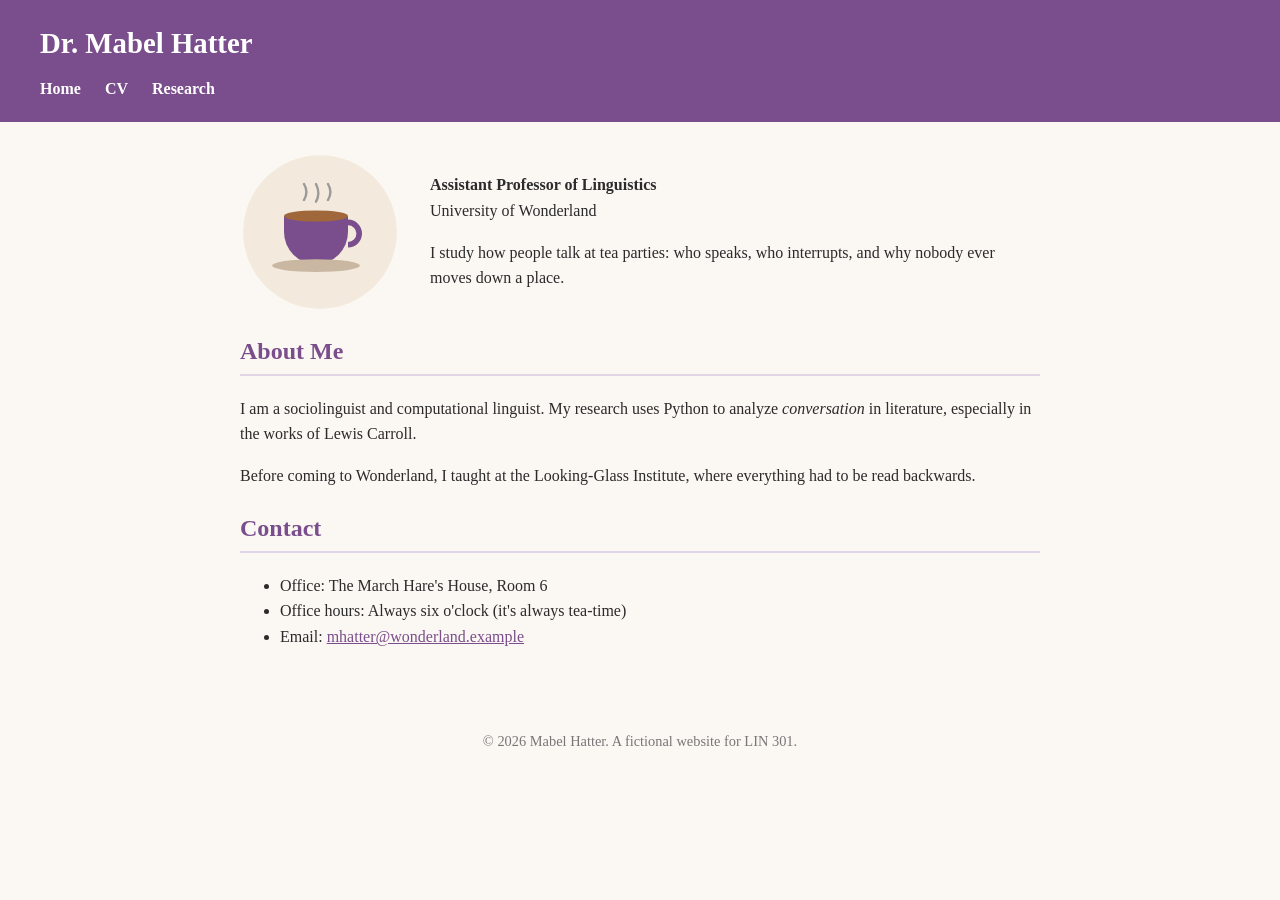
<file: classwork/week_13/hatter_site/index.html>
<!DOCTYPE html>
<html lang="en">

<!-- The HEAD holds information ABOUT the page. None of it appears on the page itself. -->
<head>
  <meta charset="UTF-8">
  <meta name="viewport" content="width=device-width, initial-scale=1.0">
  <title>Dr. Mabel Hatter</title>
  <link rel="stylesheet" href="style.css">
</head>

<!-- The BODY holds everything you see. -->
<body>

  <!-- The header appears at the top of every page -->
  <header>
    <h1>Dr. Mabel Hatter</h1>
    <nav>
      <ul>
        <li><a href="index.html">Home</a></li>
        <li><a href="cv.html">CV</a></li>
        <li><a href="research.html">Research</a></li>
      </ul>
    </nav>
  </header>

  <main>

    <!-- A box with a picture and a short introduction -->
    <section class="profile">
      <img src="teacup.svg" alt="A drawing of a steaming teacup">
      <div>
        <p><strong>Assistant Professor of Linguistics</strong><br>
           University of Wonderland</p>
        <p>I study how people talk at tea parties: who speaks, who interrupts, and why
           nobody ever moves down a place.</p>
      </div>
    </section>

    <h2>About Me</h2>
    <p>I am a sociolinguist and computational linguist. My research uses Python to
       analyze <em>conversation</em> in literature, especially in the works of
       Lewis Carroll.</p>
    <p>Before coming to Wonderland, I taught at the Looking-Glass Institute, where
       everything had to be read backwards.</p>

    <h2>Contact</h2>
    <ul>
      <li>Office: The March Hare's House, Room 6</li>
      <li>Office hours: Always six o'clock (it's always tea-time)</li>
      <li>Email: <a href="mailto:mhatter@wonderland.example">mhatter@wonderland.example</a></li>
    </ul>

  </main>

  <footer>
    <p>&copy; 2026 Mabel Hatter. A fictional website for LIN 301.</p>
  </footer>

</body>
</html>
</file>
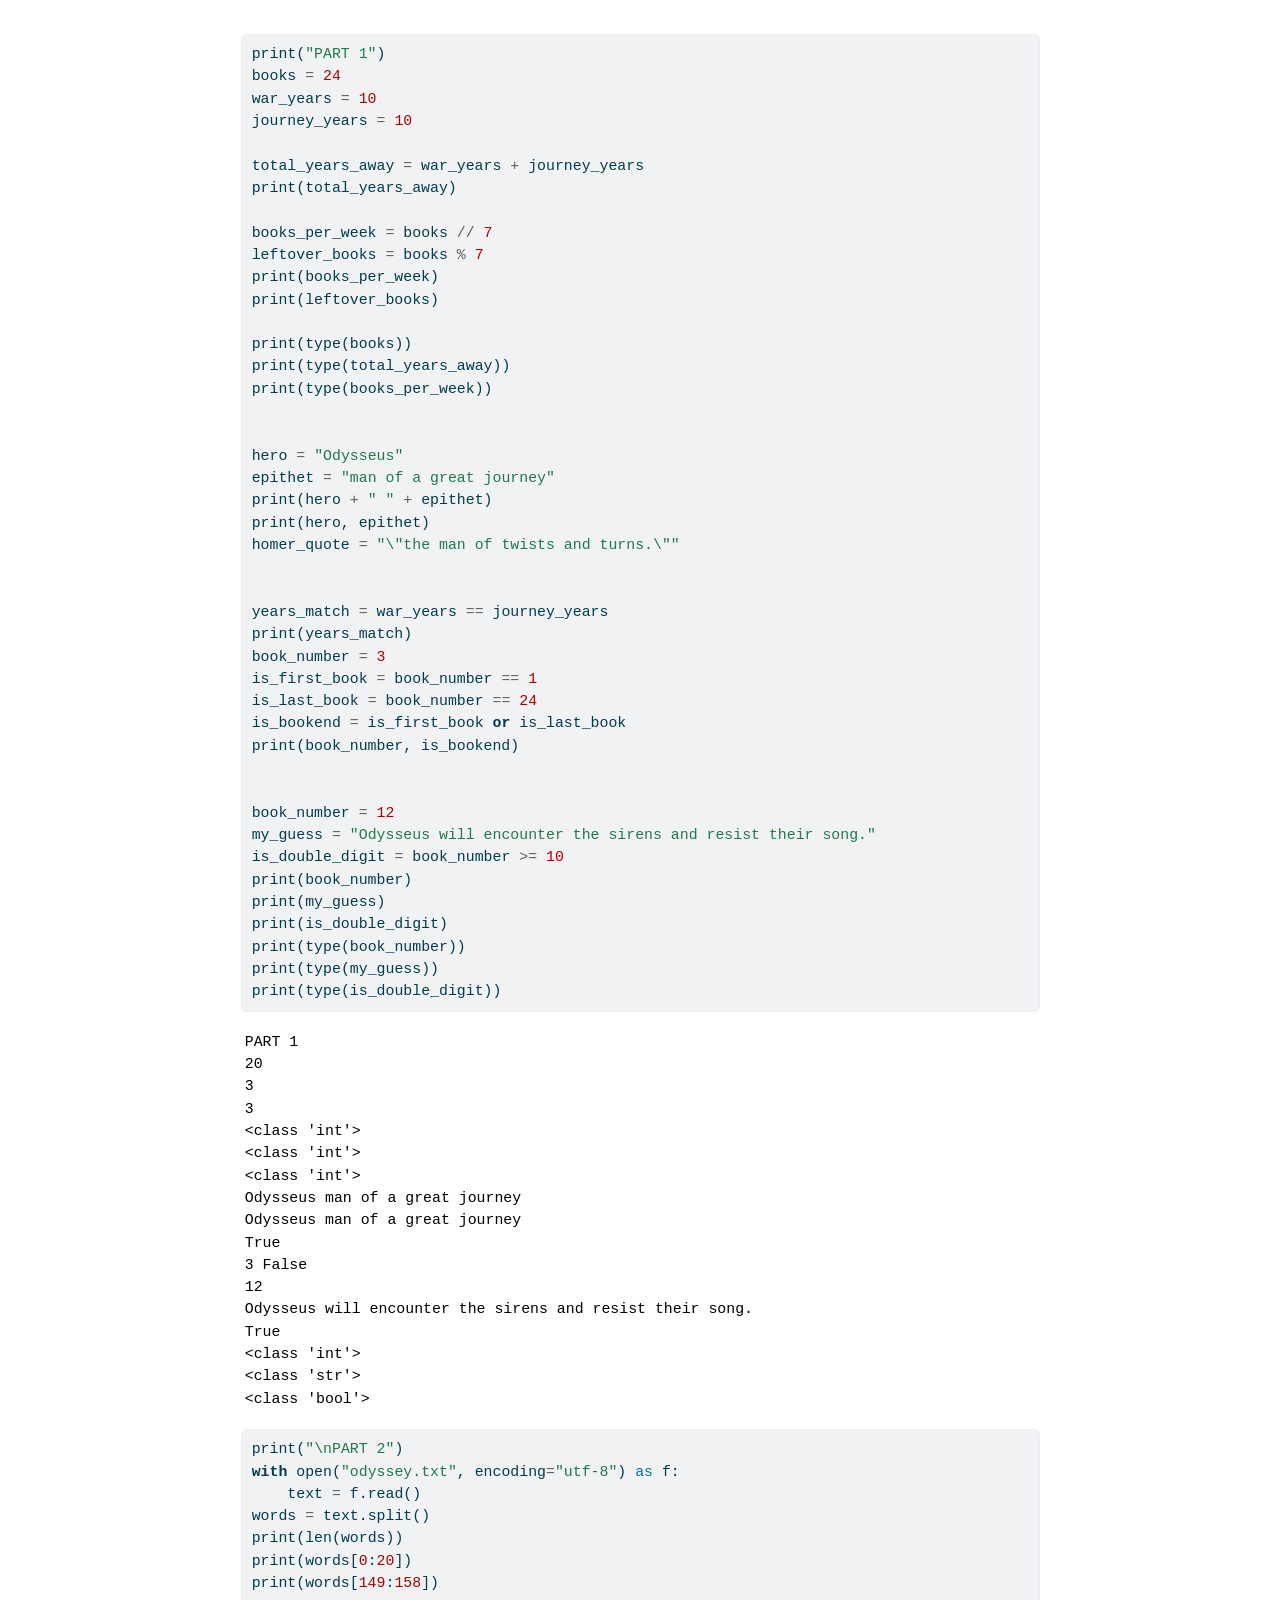
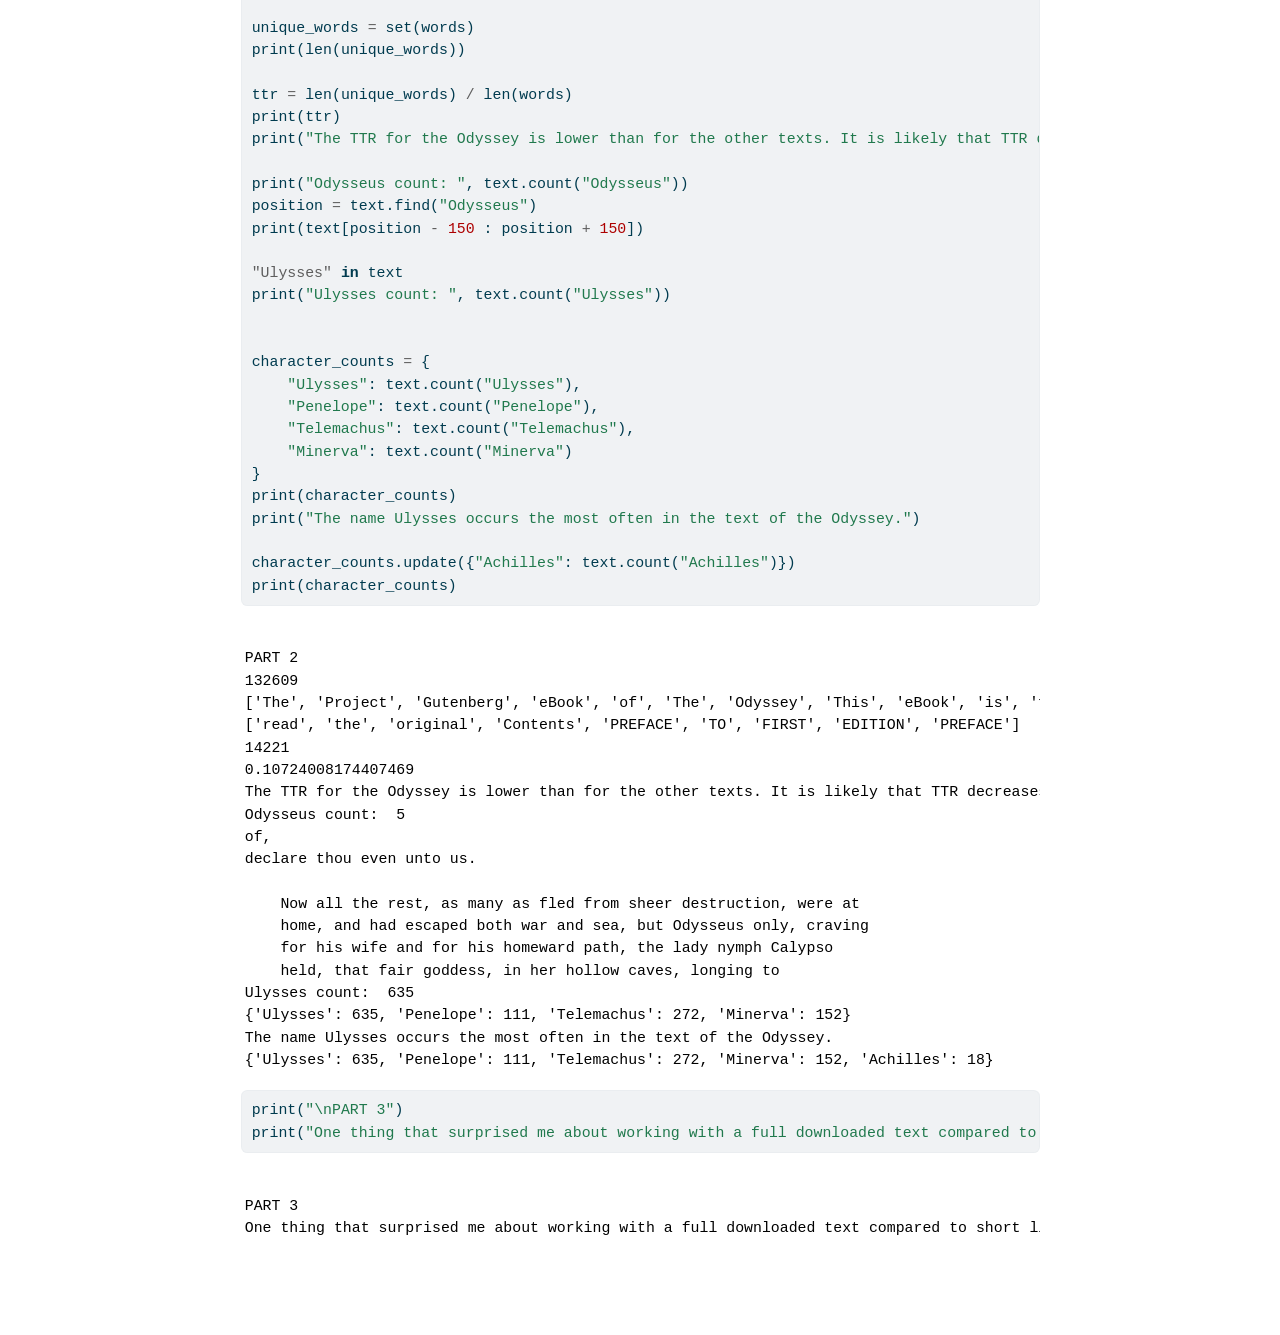
<file: homework/hw3/hw3_python_basics_clark_rupert.html>
<!DOCTYPE html>
<html xmlns="http://www.w3.org/1999/xhtml" lang="en" xml:lang="en"><head>

<meta charset="utf-8">
<meta name="generator" content="quarto-1.9.37">

<meta name="viewport" content="width=device-width, initial-scale=1.0, user-scalable=yes">


<title>hw3_python_basics_clark_rupert</title>
<style>
/* Default styles provided by pandoc.
** See https://pandoc.org/MANUAL.html#variables-for-html for config info.
*/
code{white-space: pre-wrap;}
span.smallcaps{font-variant: small-caps;}
div.columns{display: flex; gap: min(4vw, 1.5em);}
div.column{flex: auto; overflow-x: auto;}
div.hanging-indent{margin-left: 1.5em; text-indent: -1.5em;}
ul.task-list{list-style: none;}
ul.task-list li input[type="checkbox"] {
  width: 0.8em;
  margin: 0 0.8em 0.2em -1em; /* quarto-specific, see https://github.com/quarto-dev/quarto-cli/issues/4556 */ 
  vertical-align: middle;
}
/* CSS for syntax highlighting */
html { -webkit-text-size-adjust: 100%; }
pre > code.sourceCode { white-space: pre; position: relative; }
pre > code.sourceCode > span { display: inline-block; line-height: 1.25; }
pre > code.sourceCode > span:empty { height: 1.2em; }
.sourceCode { overflow: visible; }
code.sourceCode > span { color: inherit; text-decoration: inherit; }
div.sourceCode { margin: 1em 0; }
pre.sourceCode { margin: 0; }
@media screen {
div.sourceCode { overflow: auto; }
}
@media print {
pre > code.sourceCode { white-space: pre-wrap; }
pre > code.sourceCode > span { text-indent: -5em; padding-left: 5em; }
}
pre.numberSource code
  { counter-reset: source-line 0; }
pre.numberSource code > span
  { position: relative; left: -4em; counter-increment: source-line; }
pre.numberSource code > span > a:first-child::before
  { content: counter(source-line);
    position: relative; left: -1em; text-align: right; vertical-align: baseline;
    border: none; display: inline-block;
    -webkit-touch-callout: none; -webkit-user-select: none;
    -khtml-user-select: none; -moz-user-select: none;
    -ms-user-select: none; user-select: none;
    padding: 0 4px; width: 4em;
  }
pre.numberSource { margin-left: 3em;  padding-left: 4px; }
div.sourceCode
  {   }
@media screen {
pre > code.sourceCode > span > a:first-child::before { text-decoration: underline; }
}
</style>


<script src="hw3_python_basics_clark_rupert_files/libs/clipboard/clipboard.min.js"></script>
<script src="hw3_python_basics_clark_rupert_files/libs/quarto-html/quarto.js" type="module"></script>
<script src="hw3_python_basics_clark_rupert_files/libs/quarto-html/tabsets/tabsets.js" type="module"></script>
<script src="hw3_python_basics_clark_rupert_files/libs/quarto-html/popper.min.js"></script>
<script src="hw3_python_basics_clark_rupert_files/libs/quarto-html/tippy.umd.min.js"></script>
<script src="hw3_python_basics_clark_rupert_files/libs/quarto-html/anchor.min.js"></script>
<link href="hw3_python_basics_clark_rupert_files/libs/quarto-html/tippy.css" rel="stylesheet">
<link href="hw3_python_basics_clark_rupert_files/libs/quarto-html/quarto-syntax-highlighting-7f8f88aac4f3542376d5c11b86a4c14d.css" rel="stylesheet" id="quarto-text-highlighting-styles">
<script src="hw3_python_basics_clark_rupert_files/libs/bootstrap/bootstrap.min.js"></script>
<link href="hw3_python_basics_clark_rupert_files/libs/bootstrap/bootstrap-icons.css" rel="stylesheet">
<link href="hw3_python_basics_clark_rupert_files/libs/bootstrap/bootstrap-efbb37e9afcc02144ebbc7afd12a776f.min.css" rel="stylesheet" append-hash="true" id="quarto-bootstrap" data-mode="light">


</head>

<body class="fullcontent quarto-light">

<div id="quarto-content" class="page-columns page-rows-contents page-layout-article">

<main class="content" id="quarto-document-content">




<div id="f442e9c9" class="cell" data-execution_count="1">
<div class="code-copy-outer-scaffold"><div class="sourceCode cell-code" id="cb1"><pre class="sourceCode python code-with-copy"><code class="sourceCode python"><span id="cb1-1"><a href="#cb1-1" aria-hidden="true" tabindex="-1"></a><span class="bu">print</span>(<span class="st">"PART 1"</span>)</span>
<span id="cb1-2"><a href="#cb1-2" aria-hidden="true" tabindex="-1"></a>books <span class="op">=</span> <span class="dv">24</span></span>
<span id="cb1-3"><a href="#cb1-3" aria-hidden="true" tabindex="-1"></a>war_years <span class="op">=</span> <span class="dv">10</span></span>
<span id="cb1-4"><a href="#cb1-4" aria-hidden="true" tabindex="-1"></a>journey_years <span class="op">=</span> <span class="dv">10</span></span>
<span id="cb1-5"><a href="#cb1-5" aria-hidden="true" tabindex="-1"></a></span>
<span id="cb1-6"><a href="#cb1-6" aria-hidden="true" tabindex="-1"></a>total_years_away <span class="op">=</span> war_years <span class="op">+</span> journey_years</span>
<span id="cb1-7"><a href="#cb1-7" aria-hidden="true" tabindex="-1"></a><span class="bu">print</span>(total_years_away)</span>
<span id="cb1-8"><a href="#cb1-8" aria-hidden="true" tabindex="-1"></a></span>
<span id="cb1-9"><a href="#cb1-9" aria-hidden="true" tabindex="-1"></a>books_per_week <span class="op">=</span> books <span class="op">//</span> <span class="dv">7</span></span>
<span id="cb1-10"><a href="#cb1-10" aria-hidden="true" tabindex="-1"></a>leftover_books <span class="op">=</span> books <span class="op">%</span> <span class="dv">7</span></span>
<span id="cb1-11"><a href="#cb1-11" aria-hidden="true" tabindex="-1"></a><span class="bu">print</span>(books_per_week)</span>
<span id="cb1-12"><a href="#cb1-12" aria-hidden="true" tabindex="-1"></a><span class="bu">print</span>(leftover_books)</span>
<span id="cb1-13"><a href="#cb1-13" aria-hidden="true" tabindex="-1"></a></span>
<span id="cb1-14"><a href="#cb1-14" aria-hidden="true" tabindex="-1"></a><span class="bu">print</span>(<span class="bu">type</span>(books))</span>
<span id="cb1-15"><a href="#cb1-15" aria-hidden="true" tabindex="-1"></a><span class="bu">print</span>(<span class="bu">type</span>(total_years_away))</span>
<span id="cb1-16"><a href="#cb1-16" aria-hidden="true" tabindex="-1"></a><span class="bu">print</span>(<span class="bu">type</span>(books_per_week))</span>
<span id="cb1-17"><a href="#cb1-17" aria-hidden="true" tabindex="-1"></a></span>
<span id="cb1-18"><a href="#cb1-18" aria-hidden="true" tabindex="-1"></a></span>
<span id="cb1-19"><a href="#cb1-19" aria-hidden="true" tabindex="-1"></a>hero <span class="op">=</span> <span class="st">"Odysseus"</span></span>
<span id="cb1-20"><a href="#cb1-20" aria-hidden="true" tabindex="-1"></a>epithet <span class="op">=</span> <span class="st">"man of a great journey"</span></span>
<span id="cb1-21"><a href="#cb1-21" aria-hidden="true" tabindex="-1"></a><span class="bu">print</span>(hero <span class="op">+</span> <span class="st">" "</span> <span class="op">+</span> epithet)</span>
<span id="cb1-22"><a href="#cb1-22" aria-hidden="true" tabindex="-1"></a><span class="bu">print</span>(hero, epithet)</span>
<span id="cb1-23"><a href="#cb1-23" aria-hidden="true" tabindex="-1"></a>homer_quote <span class="op">=</span> <span class="st">"</span><span class="ch">\"</span><span class="st">the man of twists and turns.</span><span class="ch">\"</span><span class="st">"</span></span>
<span id="cb1-24"><a href="#cb1-24" aria-hidden="true" tabindex="-1"></a></span>
<span id="cb1-25"><a href="#cb1-25" aria-hidden="true" tabindex="-1"></a></span>
<span id="cb1-26"><a href="#cb1-26" aria-hidden="true" tabindex="-1"></a>years_match <span class="op">=</span> war_years <span class="op">==</span> journey_years</span>
<span id="cb1-27"><a href="#cb1-27" aria-hidden="true" tabindex="-1"></a><span class="bu">print</span>(years_match)</span>
<span id="cb1-28"><a href="#cb1-28" aria-hidden="true" tabindex="-1"></a>book_number <span class="op">=</span> <span class="dv">3</span></span>
<span id="cb1-29"><a href="#cb1-29" aria-hidden="true" tabindex="-1"></a>is_first_book <span class="op">=</span> book_number <span class="op">==</span> <span class="dv">1</span></span>
<span id="cb1-30"><a href="#cb1-30" aria-hidden="true" tabindex="-1"></a>is_last_book <span class="op">=</span> book_number <span class="op">==</span> <span class="dv">24</span></span>
<span id="cb1-31"><a href="#cb1-31" aria-hidden="true" tabindex="-1"></a>is_bookend <span class="op">=</span> is_first_book <span class="kw">or</span> is_last_book</span>
<span id="cb1-32"><a href="#cb1-32" aria-hidden="true" tabindex="-1"></a><span class="bu">print</span>(book_number, is_bookend)</span>
<span id="cb1-33"><a href="#cb1-33" aria-hidden="true" tabindex="-1"></a></span>
<span id="cb1-34"><a href="#cb1-34" aria-hidden="true" tabindex="-1"></a></span>
<span id="cb1-35"><a href="#cb1-35" aria-hidden="true" tabindex="-1"></a>book_number <span class="op">=</span> <span class="dv">12</span></span>
<span id="cb1-36"><a href="#cb1-36" aria-hidden="true" tabindex="-1"></a>my_guess <span class="op">=</span> <span class="st">"Odysseus will encounter the sirens and resist their song."</span></span>
<span id="cb1-37"><a href="#cb1-37" aria-hidden="true" tabindex="-1"></a>is_double_digit <span class="op">=</span> book_number <span class="op">&gt;=</span> <span class="dv">10</span></span>
<span id="cb1-38"><a href="#cb1-38" aria-hidden="true" tabindex="-1"></a><span class="bu">print</span>(book_number)</span>
<span id="cb1-39"><a href="#cb1-39" aria-hidden="true" tabindex="-1"></a><span class="bu">print</span>(my_guess)</span>
<span id="cb1-40"><a href="#cb1-40" aria-hidden="true" tabindex="-1"></a><span class="bu">print</span>(is_double_digit)</span>
<span id="cb1-41"><a href="#cb1-41" aria-hidden="true" tabindex="-1"></a><span class="bu">print</span>(<span class="bu">type</span>(book_number))</span>
<span id="cb1-42"><a href="#cb1-42" aria-hidden="true" tabindex="-1"></a><span class="bu">print</span>(<span class="bu">type</span>(my_guess))</span>
<span id="cb1-43"><a href="#cb1-43" aria-hidden="true" tabindex="-1"></a><span class="bu">print</span>(<span class="bu">type</span>(is_double_digit))</span></code></pre></div><button title="Copy to Clipboard" class="code-copy-button"><i class="bi"></i></button></div>
<div class="cell-output cell-output-stdout">
<pre><code>PART 1
20
3
3
&lt;class 'int'&gt;
&lt;class 'int'&gt;
&lt;class 'int'&gt;
Odysseus man of a great journey
Odysseus man of a great journey
True
3 False
12
Odysseus will encounter the sirens and resist their song.
True
&lt;class 'int'&gt;
&lt;class 'str'&gt;
&lt;class 'bool'&gt;</code></pre>
</div>
</div>
<div id="29aba772" class="cell" data-execution_count="2">
<div class="code-copy-outer-scaffold"><div class="sourceCode cell-code" id="cb3"><pre class="sourceCode python code-with-copy"><code class="sourceCode python"><span id="cb3-1"><a href="#cb3-1" aria-hidden="true" tabindex="-1"></a><span class="bu">print</span>(<span class="st">"</span><span class="ch">\n</span><span class="st">PART 2"</span>)</span>
<span id="cb3-2"><a href="#cb3-2" aria-hidden="true" tabindex="-1"></a><span class="cf">with</span> <span class="bu">open</span>(<span class="st">"odyssey.txt"</span>, encoding<span class="op">=</span><span class="st">"utf-8"</span>) <span class="im">as</span> f:</span>
<span id="cb3-3"><a href="#cb3-3" aria-hidden="true" tabindex="-1"></a>    text <span class="op">=</span> f.read()</span>
<span id="cb3-4"><a href="#cb3-4" aria-hidden="true" tabindex="-1"></a>words <span class="op">=</span> text.split()</span>
<span id="cb3-5"><a href="#cb3-5" aria-hidden="true" tabindex="-1"></a><span class="bu">print</span>(<span class="bu">len</span>(words))</span>
<span id="cb3-6"><a href="#cb3-6" aria-hidden="true" tabindex="-1"></a><span class="bu">print</span>(words[<span class="dv">0</span>:<span class="dv">20</span>])</span>
<span id="cb3-7"><a href="#cb3-7" aria-hidden="true" tabindex="-1"></a><span class="bu">print</span>(words[<span class="dv">149</span>:<span class="dv">158</span>])</span>
<span id="cb3-8"><a href="#cb3-8" aria-hidden="true" tabindex="-1"></a></span>
<span id="cb3-9"><a href="#cb3-9" aria-hidden="true" tabindex="-1"></a>unique_words <span class="op">=</span> <span class="bu">set</span>(words)</span>
<span id="cb3-10"><a href="#cb3-10" aria-hidden="true" tabindex="-1"></a><span class="bu">print</span>(<span class="bu">len</span>(unique_words))</span>
<span id="cb3-11"><a href="#cb3-11" aria-hidden="true" tabindex="-1"></a></span>
<span id="cb3-12"><a href="#cb3-12" aria-hidden="true" tabindex="-1"></a>ttr <span class="op">=</span> <span class="bu">len</span>(unique_words) <span class="op">/</span> <span class="bu">len</span>(words)</span>
<span id="cb3-13"><a href="#cb3-13" aria-hidden="true" tabindex="-1"></a><span class="bu">print</span>(ttr)</span>
<span id="cb3-14"><a href="#cb3-14" aria-hidden="true" tabindex="-1"></a><span class="bu">print</span>(<span class="st">"The TTR for the Odyssey is lower than for the other texts. It is likely that TTR decreases as the length of a text increases as certain grammatical structures and common words are used much more often the more is written in total."</span>)</span>
<span id="cb3-15"><a href="#cb3-15" aria-hidden="true" tabindex="-1"></a></span>
<span id="cb3-16"><a href="#cb3-16" aria-hidden="true" tabindex="-1"></a><span class="bu">print</span>(<span class="st">"Odysseus count: "</span>, text.count(<span class="st">"Odysseus"</span>))</span>
<span id="cb3-17"><a href="#cb3-17" aria-hidden="true" tabindex="-1"></a>position <span class="op">=</span> text.find(<span class="st">"Odysseus"</span>)</span>
<span id="cb3-18"><a href="#cb3-18" aria-hidden="true" tabindex="-1"></a><span class="bu">print</span>(text[position <span class="op">-</span> <span class="dv">150</span> : position <span class="op">+</span> <span class="dv">150</span>])</span>
<span id="cb3-19"><a href="#cb3-19" aria-hidden="true" tabindex="-1"></a></span>
<span id="cb3-20"><a href="#cb3-20" aria-hidden="true" tabindex="-1"></a><span class="co">"Ulysses"</span> <span class="kw">in</span> text</span>
<span id="cb3-21"><a href="#cb3-21" aria-hidden="true" tabindex="-1"></a><span class="bu">print</span>(<span class="st">"Ulysses count: "</span>, text.count(<span class="st">"Ulysses"</span>))</span>
<span id="cb3-22"><a href="#cb3-22" aria-hidden="true" tabindex="-1"></a></span>
<span id="cb3-23"><a href="#cb3-23" aria-hidden="true" tabindex="-1"></a></span>
<span id="cb3-24"><a href="#cb3-24" aria-hidden="true" tabindex="-1"></a>character_counts <span class="op">=</span> {</span>
<span id="cb3-25"><a href="#cb3-25" aria-hidden="true" tabindex="-1"></a>    <span class="st">"Ulysses"</span>: text.count(<span class="st">"Ulysses"</span>),</span>
<span id="cb3-26"><a href="#cb3-26" aria-hidden="true" tabindex="-1"></a>    <span class="st">"Penelope"</span>: text.count(<span class="st">"Penelope"</span>),</span>
<span id="cb3-27"><a href="#cb3-27" aria-hidden="true" tabindex="-1"></a>    <span class="st">"Telemachus"</span>: text.count(<span class="st">"Telemachus"</span>),</span>
<span id="cb3-28"><a href="#cb3-28" aria-hidden="true" tabindex="-1"></a>    <span class="st">"Minerva"</span>: text.count(<span class="st">"Minerva"</span>)</span>
<span id="cb3-29"><a href="#cb3-29" aria-hidden="true" tabindex="-1"></a>}</span>
<span id="cb3-30"><a href="#cb3-30" aria-hidden="true" tabindex="-1"></a><span class="bu">print</span>(character_counts)</span>
<span id="cb3-31"><a href="#cb3-31" aria-hidden="true" tabindex="-1"></a><span class="bu">print</span>(<span class="st">"The name Ulysses occurs the most often in the text of the Odyssey."</span>)</span>
<span id="cb3-32"><a href="#cb3-32" aria-hidden="true" tabindex="-1"></a></span>
<span id="cb3-33"><a href="#cb3-33" aria-hidden="true" tabindex="-1"></a>character_counts.update({<span class="st">"Achilles"</span>: text.count(<span class="st">"Achilles"</span>)})</span>
<span id="cb3-34"><a href="#cb3-34" aria-hidden="true" tabindex="-1"></a><span class="bu">print</span>(character_counts)</span></code></pre></div><button title="Copy to Clipboard" class="code-copy-button"><i class="bi"></i></button></div>
<div class="cell-output cell-output-stdout">
<pre><code>
PART 2
132609
['The', 'Project', 'Gutenberg', 'eBook', 'of', 'The', 'Odyssey', 'This', 'eBook', 'is', 'for', 'the', 'use', 'of', 'anyone', 'anywhere', 'in', 'the', 'United', 'States']
['read', 'the', 'original', 'Contents', 'PREFACE', 'TO', 'FIRST', 'EDITION', 'PREFACE']
14221
0.10724008174407469
The TTR for the Odyssey is lower than for the other texts. It is likely that TTR decreases as the length of a text increases as certain grammatical structures and common words are used much more often the more is written in total.
Odysseus count:  5
of,
declare thou even unto us.

    Now all the rest, as many as fled from sheer destruction, were at
    home, and had escaped both war and sea, but Odysseus only, craving
    for his wife and for his homeward path, the lady nymph Calypso
    held, that fair goddess, in her hollow caves, longing to
Ulysses count:  635
{'Ulysses': 635, 'Penelope': 111, 'Telemachus': 272, 'Minerva': 152}
The name Ulysses occurs the most often in the text of the Odyssey.
{'Ulysses': 635, 'Penelope': 111, 'Telemachus': 272, 'Minerva': 152, 'Achilles': 18}</code></pre>
</div>
</div>
<div id="93747f50" class="cell" data-execution_count="3">
<div class="code-copy-outer-scaffold"><div class="sourceCode cell-code" id="cb5"><pre class="sourceCode python code-with-copy"><code class="sourceCode python"><span id="cb5-1"><a href="#cb5-1" aria-hidden="true" tabindex="-1"></a><span class="bu">print</span>(<span class="st">"</span><span class="ch">\n</span><span class="st">PART 3"</span>)</span>
<span id="cb5-2"><a href="#cb5-2" aria-hidden="true" tabindex="-1"></a><span class="bu">print</span>(<span class="st">"One thing that surprised me about working with a full downloaded text compared to short lists like in class is that it actually takes a moment for the computer to process the text, unlike the instant feedback that occurs with short texts. The Project Gutenburg license at the start and end is likely insignificant to the overall data of the massive text that is the Odyssey. I believe this because the license is not very long, and the full text of the Odyssey is absolutely massive in comparison. Dict felt the most natural for character-counting because it is unordered data, only a label and corresponding data, when sorting the characters by any specific means would likely not be useful"</span>)</span></code></pre></div><button title="Copy to Clipboard" class="code-copy-button"><i class="bi"></i></button></div>
<div class="cell-output cell-output-stdout">
<pre><code>
PART 3
One thing that surprised me about working with a full downloaded text compared to short lists like in class is that it actually takes a moment for the computer to process the text, unlike the instant feedback that occurs with short texts. The Project Gutenburg license at the start and end is likely insignificant to the overall data of the massive text that is the Odyssey. I believe this because the license is not very long, and the full text of the Odyssey is absolutely massive in comparison. Dict felt the most natural for character-counting because it is unordered data, only a label and corresponding data, when sorting the characters by any specific means would likely not be useful</code></pre>
</div>
</div>

</main>
<!-- /main column -->
<script id="quarto-html-after-body" type="application/javascript">
  window.document.addEventListener("DOMContentLoaded", function (event) {
    const icon = "";
    const anchorJS = new window.AnchorJS();
    anchorJS.options = {
      placement: 'right',
      icon: icon
    };
    anchorJS.add('.anchored');
    const isCodeAnnotation = (el) => {
      for (const clz of el.classList) {
        if (clz.startsWith('code-annotation-')) {                     
          return true;
        }
      }
      return false;
    }
    const onCopySuccess = function(e) {
      // button target
      const button = e.trigger;
      // don't keep focus
      button.blur();
      // flash "checked"
      button.classList.add('code-copy-button-checked');
      var currentTitle = button.getAttribute("title");
      button.setAttribute("title", "Copied!");
      let tooltip;
      if (window.bootstrap) {
        button.setAttribute("data-bs-toggle", "tooltip");
        button.setAttribute("data-bs-placement", "left");
        button.setAttribute("data-bs-title", "Copied!");
        tooltip = new bootstrap.Tooltip(button, 
          { trigger: "manual", 
            customClass: "code-copy-button-tooltip",
            offset: [0, -8]});
        tooltip.show();    
      }
      setTimeout(function() {
        if (tooltip) {
          tooltip.hide();
          button.removeAttribute("data-bs-title");
          button.removeAttribute("data-bs-toggle");
          button.removeAttribute("data-bs-placement");
        }
        button.setAttribute("title", currentTitle);
        button.classList.remove('code-copy-button-checked');
      }, 1000);
      // clear code selection
      e.clearSelection();
    }
    const getTextToCopy = function(trigger) {
      const outerScaffold = trigger.parentElement.cloneNode(true);
      const codeEl = outerScaffold.querySelector('code');
      for (const childEl of codeEl.children) {
        if (isCodeAnnotation(childEl)) {
          childEl.remove();
        }
      }
      return codeEl.innerText;
    }
    const clipboard = new window.ClipboardJS('.code-copy-button:not([data-in-quarto-modal])', {
      text: getTextToCopy
    });
    clipboard.on('success', onCopySuccess);
    if (window.document.getElementById('quarto-embedded-source-code-modal')) {
      const clipboardModal = new window.ClipboardJS('.code-copy-button[data-in-quarto-modal]', {
        text: getTextToCopy,
        container: window.document.getElementById('quarto-embedded-source-code-modal')
      });
      clipboardModal.on('success', onCopySuccess);
    }
      var localhostRegex = new RegExp(/^(?:http|https):\/\/localhost\:?[0-9]*\//);
      var mailtoRegex = new RegExp(/^mailto:/);
        var filterRegex = new RegExp('/' + window.location.host + '/');
      var isInternal = (href) => {
          return filterRegex.test(href) || localhostRegex.test(href) || mailtoRegex.test(href);
      }
      // Inspect non-navigation links and adorn them if external
     var links = window.document.querySelectorAll('a[href]:not(.nav-link):not(.navbar-brand):not(.toc-action):not(.sidebar-link):not(.sidebar-item-toggle):not(.pagination-link):not(.no-external):not([aria-hidden]):not(.dropdown-item):not(.quarto-navigation-tool):not(.about-link)');
      for (var i=0; i<links.length; i++) {
        const link = links[i];
        if (!isInternal(link.href)) {
          // undo the damage that might have been done by quarto-nav.js in the case of
          // links that we want to consider external
          if (link.dataset.originalHref !== undefined) {
            link.href = link.dataset.originalHref;
          }
        }
      }
    function tippyHover(el, contentFn, onTriggerFn, onUntriggerFn) {
      const config = {
        allowHTML: true,
        maxWidth: 500,
        delay: 100,
        arrow: false,
        appendTo: function(el) {
            return el.parentElement;
        },
        interactive: true,
        interactiveBorder: 10,
        theme: 'quarto',
        placement: 'bottom-start',
      };
      if (contentFn) {
        config.content = contentFn;
      }
      if (onTriggerFn) {
        config.onTrigger = onTriggerFn;
      }
      if (onUntriggerFn) {
        config.onUntrigger = onUntriggerFn;
      }
      window.tippy(el, config); 
    }
    const noterefs = window.document.querySelectorAll('a[role="doc-noteref"]');
    for (var i=0; i<noterefs.length; i++) {
      const ref = noterefs[i];
      tippyHover(ref, function() {
        // use id or data attribute instead here
        let href = ref.getAttribute('data-footnote-href') || ref.getAttribute('href');
        try { href = new URL(href).hash; } catch {}
        const id = href.replace(/^#\/?/, "");
        const note = window.document.getElementById(id);
        if (note) {
          return note.innerHTML;
        } else {
          return "";
        }
      });
    }
    const xrefs = window.document.querySelectorAll('a.quarto-xref');
    const processXRef = (id, note) => {
      // Strip column container classes
      const stripColumnClz = (el) => {
        el.classList.remove("page-full", "page-columns");
        if (el.children) {
          for (const child of el.children) {
            stripColumnClz(child);
          }
        }
      }
      stripColumnClz(note)
      if (id === null || id.startsWith('sec-')) {
        // Special case sections, only their first couple elements
        const container = document.createElement("div");
        if (note.children && note.children.length > 2) {
          container.appendChild(note.children[0].cloneNode(true));
          for (let i = 1; i < note.children.length; i++) {
            const child = note.children[i];
            if (child.tagName === "P" && child.innerText === "") {
              continue;
            } else {
              container.appendChild(child.cloneNode(true));
              break;
            }
          }
          if (window.Quarto?.typesetMath) {
            window.Quarto.typesetMath(container);
          }
          return container.innerHTML
        } else {
          if (window.Quarto?.typesetMath) {
            window.Quarto.typesetMath(note);
          }
          return note.innerHTML;
        }
      } else {
        // Remove any anchor links if they are present
        const anchorLink = note.querySelector('a.anchorjs-link');
        if (anchorLink) {
          anchorLink.remove();
        }
        if (window.Quarto?.typesetMath) {
          window.Quarto.typesetMath(note);
        }
        if (note.classList.contains("callout")) {
          return note.outerHTML;
        } else {
          return note.innerHTML;
        }
      }
    }
    for (var i=0; i<xrefs.length; i++) {
      const xref = xrefs[i];
      tippyHover(xref, undefined, function(instance) {
        instance.disable();
        let url = xref.getAttribute('href');
        let hash = undefined; 
        if (url.startsWith('#')) {
          hash = url;
        } else {
          try { hash = new URL(url).hash; } catch {}
        }
        if (hash) {
          const id = hash.replace(/^#\/?/, "");
          const note = window.document.getElementById(id);
          if (note !== null) {
            try {
              const html = processXRef(id, note.cloneNode(true));
              instance.setContent(html);
            } finally {
              instance.enable();
              instance.show();
            }
          } else {
            // See if we can fetch this
            fetch(url.split('#')[0])
            .then(res => res.text())
            .then(html => {
              const parser = new DOMParser();
              const htmlDoc = parser.parseFromString(html, "text/html");
              const note = htmlDoc.getElementById(id);
              if (note !== null) {
                const html = processXRef(id, note);
                instance.setContent(html);
              } 
            }).finally(() => {
              instance.enable();
              instance.show();
            });
          }
        } else {
          // See if we can fetch a full url (with no hash to target)
          // This is a special case and we should probably do some content thinning / targeting
          fetch(url)
          .then(res => res.text())
          .then(html => {
            const parser = new DOMParser();
            const htmlDoc = parser.parseFromString(html, "text/html");
            const note = htmlDoc.querySelector('main.content');
            if (note !== null) {
              // This should only happen for chapter cross references
              // (since there is no id in the URL)
              // remove the first header
              if (note.children.length > 0 && note.children[0].tagName === "HEADER") {
                note.children[0].remove();
              }
              const html = processXRef(null, note);
              instance.setContent(html);
            } 
          }).finally(() => {
            instance.enable();
            instance.show();
          });
        }
      }, function(instance) {
      });
    }
        let selectedAnnoteEl;
        const selectorForAnnotation = ( cell, annotation) => {
          let cellAttr = 'data-code-cell="' + cell + '"';
          let lineAttr = 'data-code-annotation="' +  annotation + '"';
          const selector = 'span[' + cellAttr + '][' + lineAttr + ']';
          return selector;
        }
        const selectCodeLines = (annoteEl) => {
          const doc = window.document;
          const targetCell = annoteEl.getAttribute("data-target-cell");
          const targetAnnotation = annoteEl.getAttribute("data-target-annotation");
          const annoteSpan = window.document.querySelector(selectorForAnnotation(targetCell, targetAnnotation));
          const lines = annoteSpan.getAttribute("data-code-lines").split(",");
          const lineIds = lines.map((line) => {
            return targetCell + "-" + line;
          })
          let top = null;
          let height = null;
          let parent = null;
          if (lineIds.length > 0) {
              //compute the position of the single el (top and bottom and make a div)
              const el = window.document.getElementById(lineIds[0]);
              top = el.offsetTop;
              height = el.offsetHeight;
              parent = el.parentElement.parentElement;
            if (lineIds.length > 1) {
              const lastEl = window.document.getElementById(lineIds[lineIds.length - 1]);
              const bottom = lastEl.offsetTop + lastEl.offsetHeight;
              height = bottom - top;
            }
            if (top !== null && height !== null && parent !== null) {
              // cook up a div (if necessary) and position it 
              let div = window.document.getElementById("code-annotation-line-highlight");
              if (div === null) {
                div = window.document.createElement("div");
                div.setAttribute("id", "code-annotation-line-highlight");
                div.style.position = 'absolute';
                parent.appendChild(div);
              }
              div.style.top = top - 2 + "px";
              div.style.height = height + 4 + "px";
              div.style.left = 0;
              let gutterDiv = window.document.getElementById("code-annotation-line-highlight-gutter");
              if (gutterDiv === null) {
                gutterDiv = window.document.createElement("div");
                gutterDiv.setAttribute("id", "code-annotation-line-highlight-gutter");
                gutterDiv.style.position = 'absolute';
                const codeCell = window.document.getElementById(targetCell);
                const gutter = codeCell.querySelector('.code-annotation-gutter');
                gutter.appendChild(gutterDiv);
              }
              gutterDiv.style.top = top - 2 + "px";
              gutterDiv.style.height = height + 4 + "px";
            }
            selectedAnnoteEl = annoteEl;
          }
        };
        const unselectCodeLines = () => {
          const elementsIds = ["code-annotation-line-highlight", "code-annotation-line-highlight-gutter"];
          elementsIds.forEach((elId) => {
            const div = window.document.getElementById(elId);
            if (div) {
              div.remove();
            }
          });
          selectedAnnoteEl = undefined;
        };
          // Handle positioning of the toggle
      window.addEventListener(
        "resize",
        throttle(() => {
          elRect = undefined;
          if (selectedAnnoteEl) {
            selectCodeLines(selectedAnnoteEl);
          }
        }, 10)
      );
      function throttle(fn, ms) {
      let throttle = false;
      let timer;
        return (...args) => {
          if(!throttle) { // first call gets through
              fn.apply(this, args);
              throttle = true;
          } else { // all the others get throttled
              if(timer) clearTimeout(timer); // cancel #2
              timer = setTimeout(() => {
                fn.apply(this, args);
                timer = throttle = false;
              }, ms);
          }
        };
      }
        // Attach click handler to the DT
        const annoteDls = window.document.querySelectorAll('dt[data-target-cell]');
        for (const annoteDlNode of annoteDls) {
          annoteDlNode.addEventListener('click', (event) => {
            const clickedEl = event.target;
            if (clickedEl !== selectedAnnoteEl) {
              unselectCodeLines();
              const activeEl = window.document.querySelector('dt[data-target-cell].code-annotation-active');
              if (activeEl) {
                activeEl.classList.remove('code-annotation-active');
              }
              selectCodeLines(clickedEl);
              clickedEl.classList.add('code-annotation-active');
            } else {
              // Unselect the line
              unselectCodeLines();
              clickedEl.classList.remove('code-annotation-active');
            }
          });
        }
    const findCites = (el) => {
      const parentEl = el.parentElement;
      if (parentEl) {
        const cites = parentEl.dataset.cites;
        if (cites) {
          return {
            el,
            cites: cites.split(' ')
          };
        } else {
          return findCites(el.parentElement)
        }
      } else {
        return undefined;
      }
    };
    var bibliorefs = window.document.querySelectorAll('a[role="doc-biblioref"]');
    for (var i=0; i<bibliorefs.length; i++) {
      const ref = bibliorefs[i];
      const citeInfo = findCites(ref);
      if (citeInfo) {
        tippyHover(citeInfo.el, function() {
          var popup = window.document.createElement('div');
          citeInfo.cites.forEach(function(cite) {
            var citeDiv = window.document.createElement('div');
            citeDiv.classList.add('hanging-indent');
            citeDiv.classList.add('csl-entry');
            var biblioDiv = window.document.getElementById('ref-' + cite);
            if (biblioDiv) {
              citeDiv.innerHTML = biblioDiv.innerHTML;
            }
            popup.appendChild(citeDiv);
          });
          return popup.innerHTML;
        });
      }
    }
  });
  </script>
</div> <!-- /content -->




</body></html>
</file>
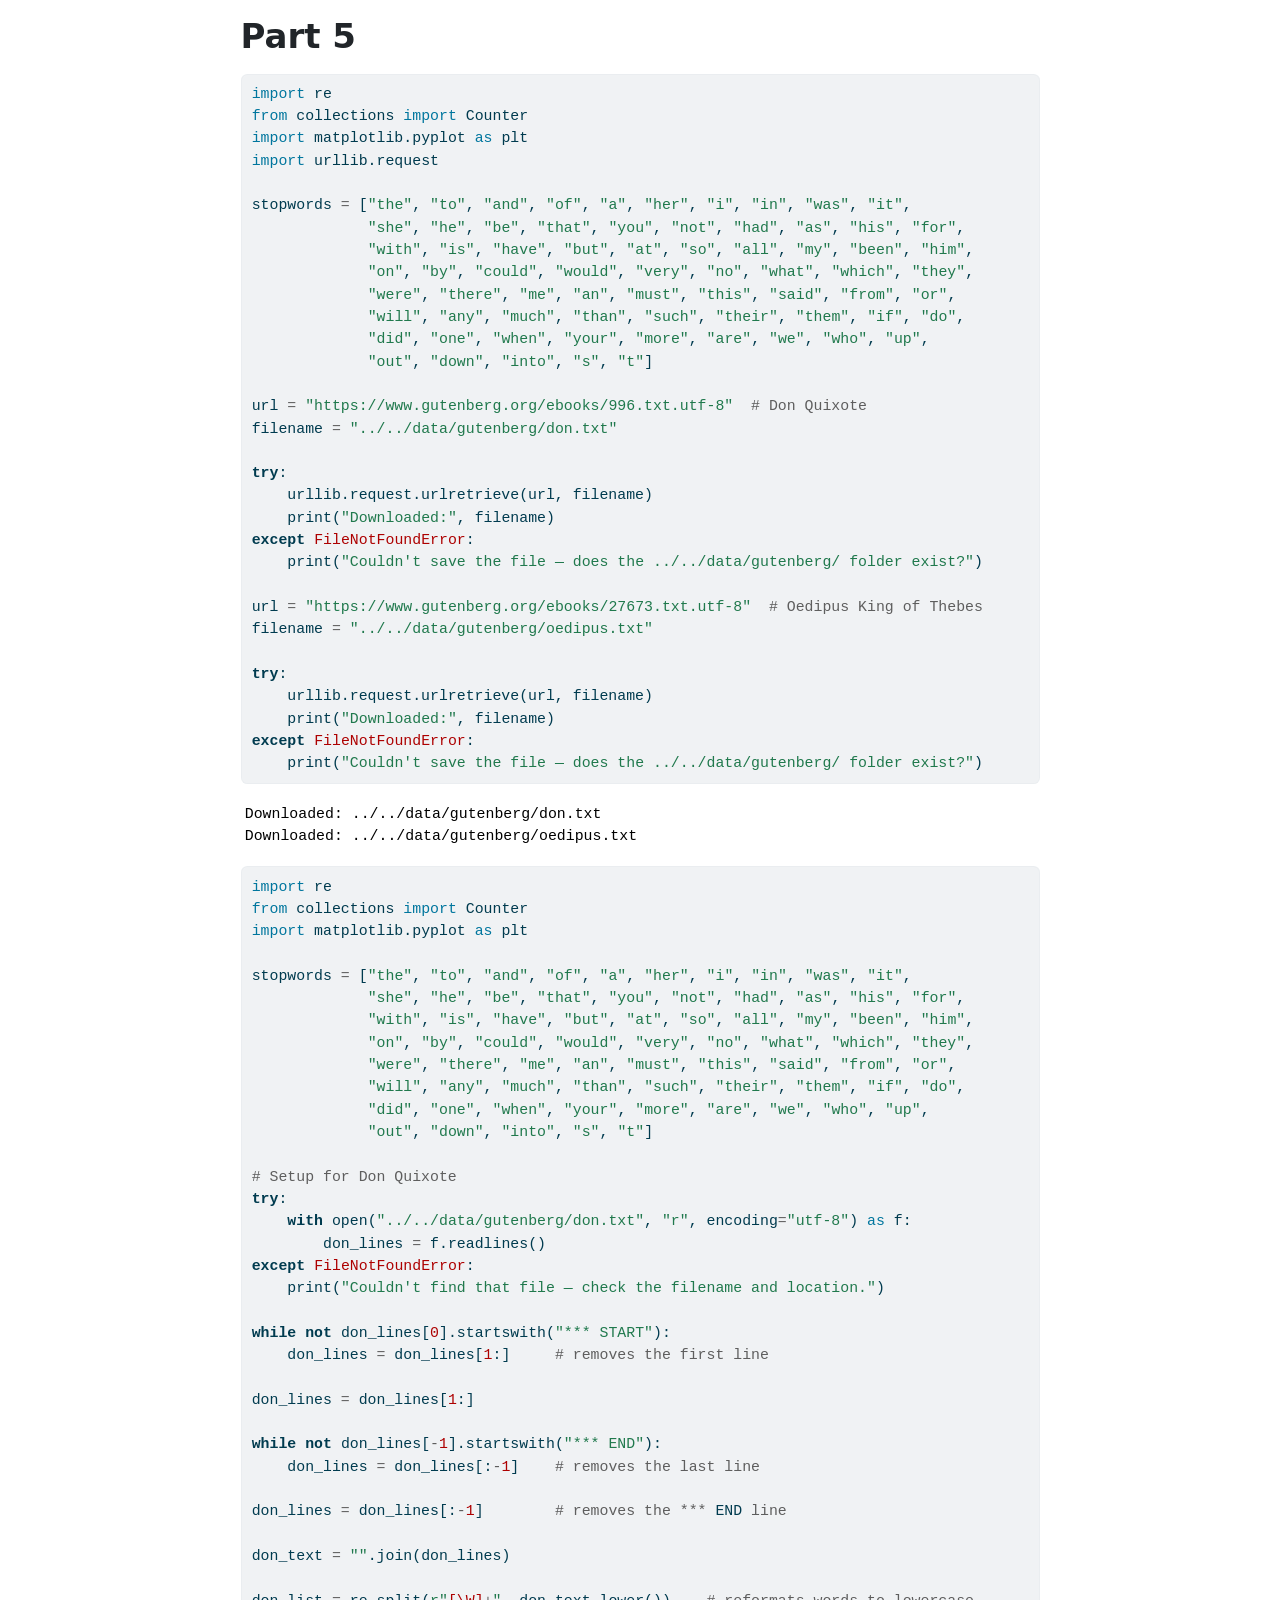
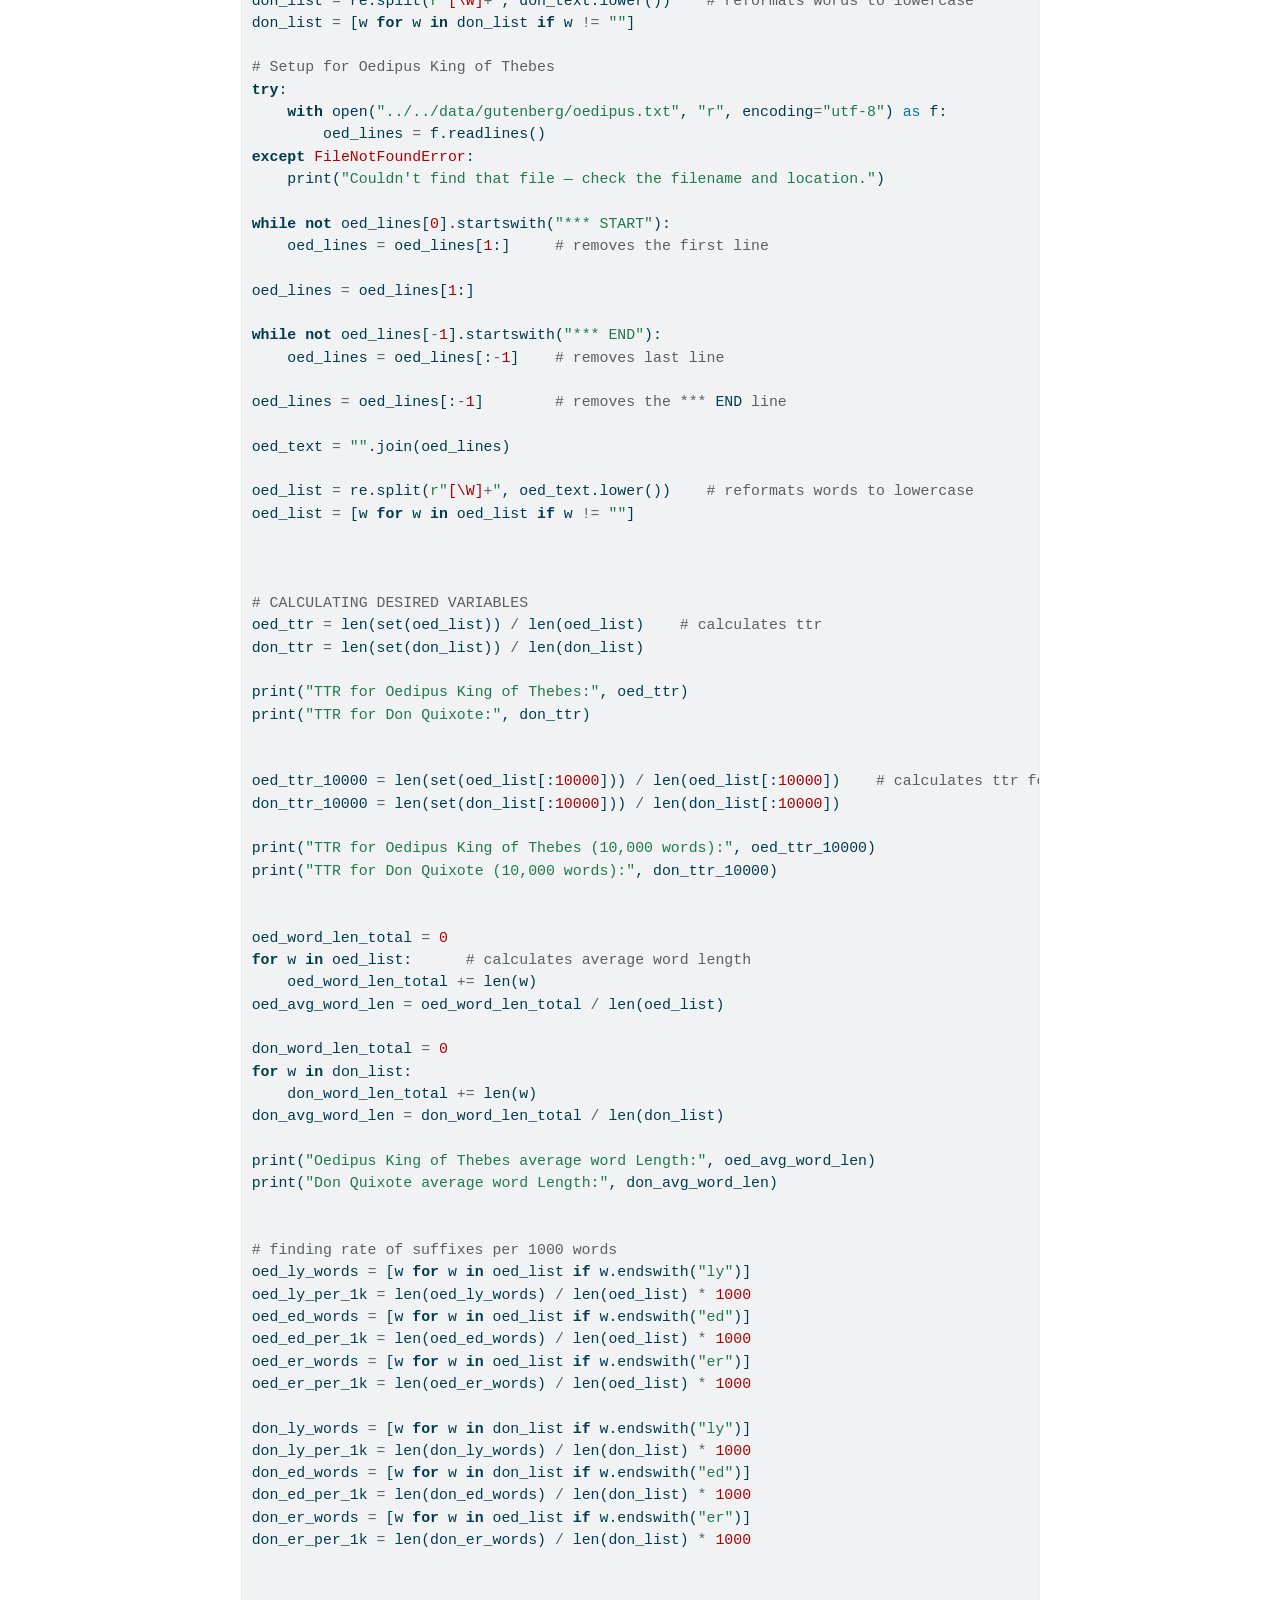
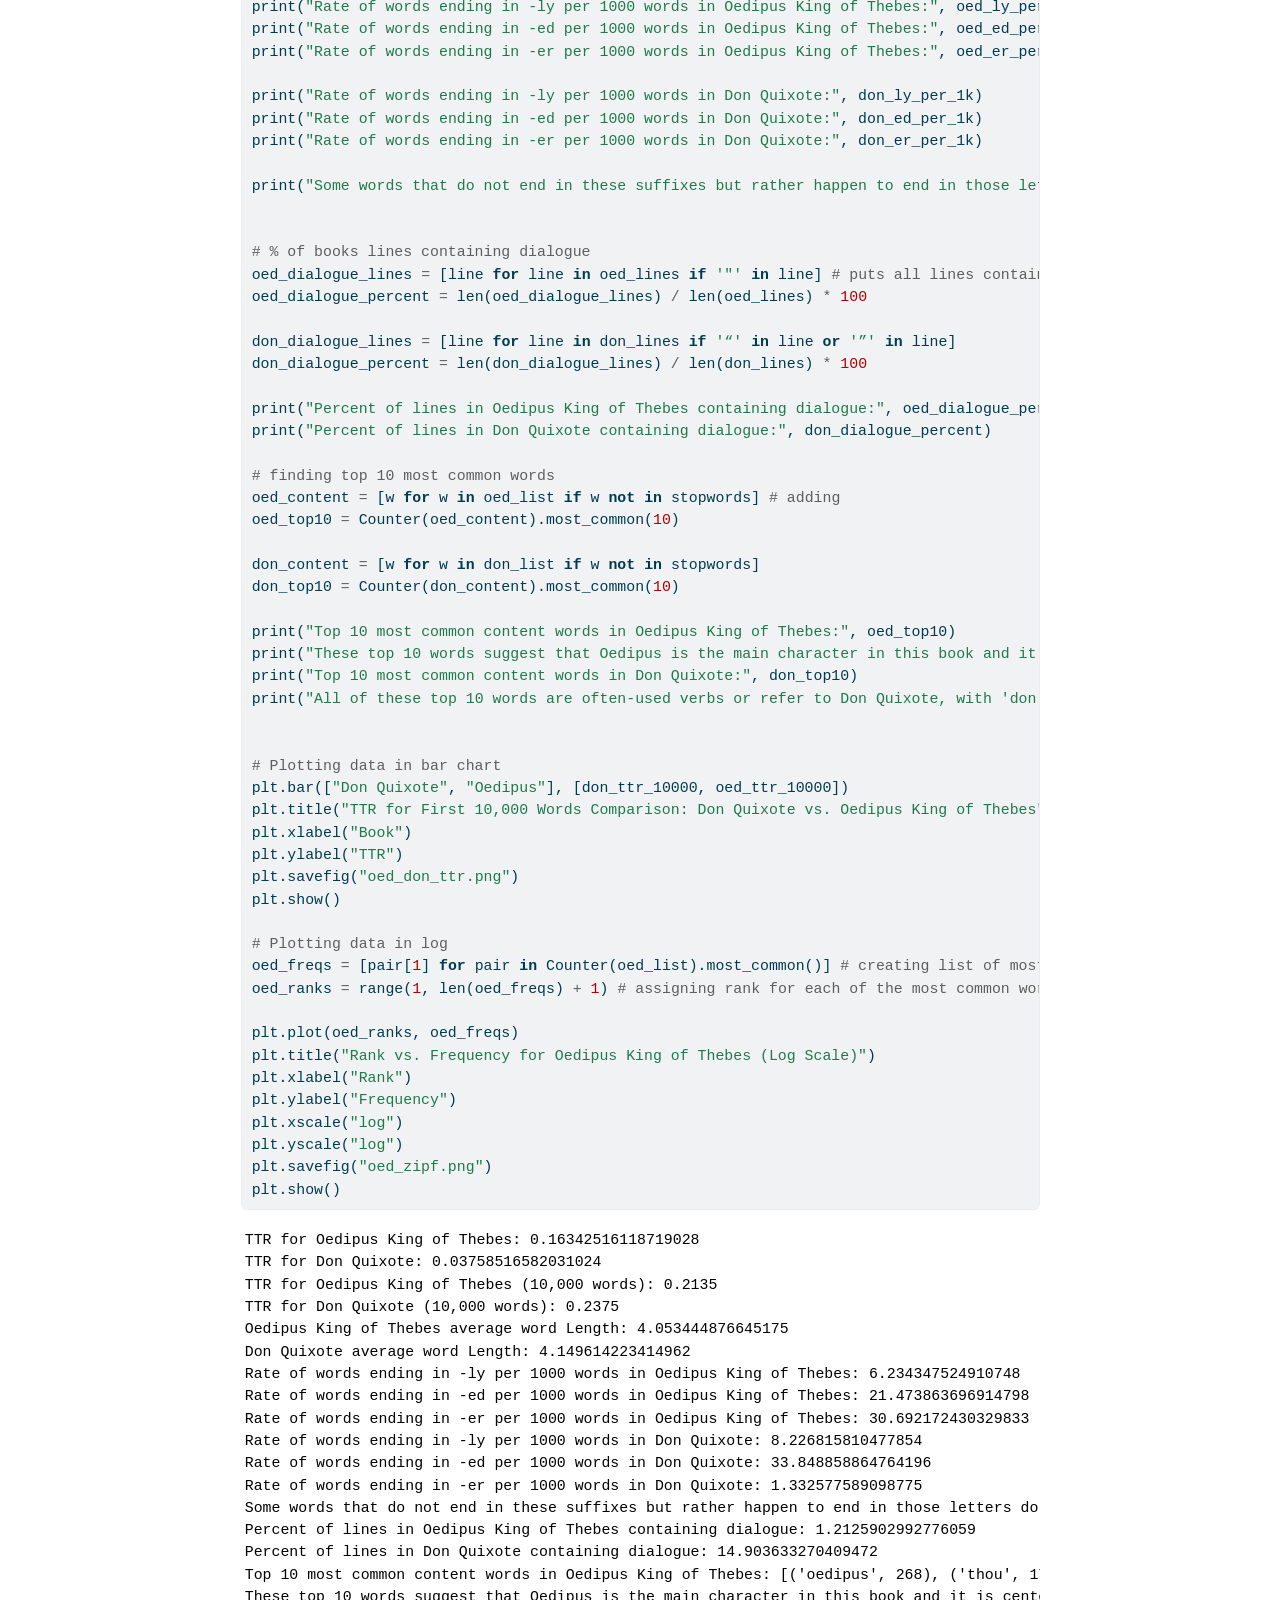
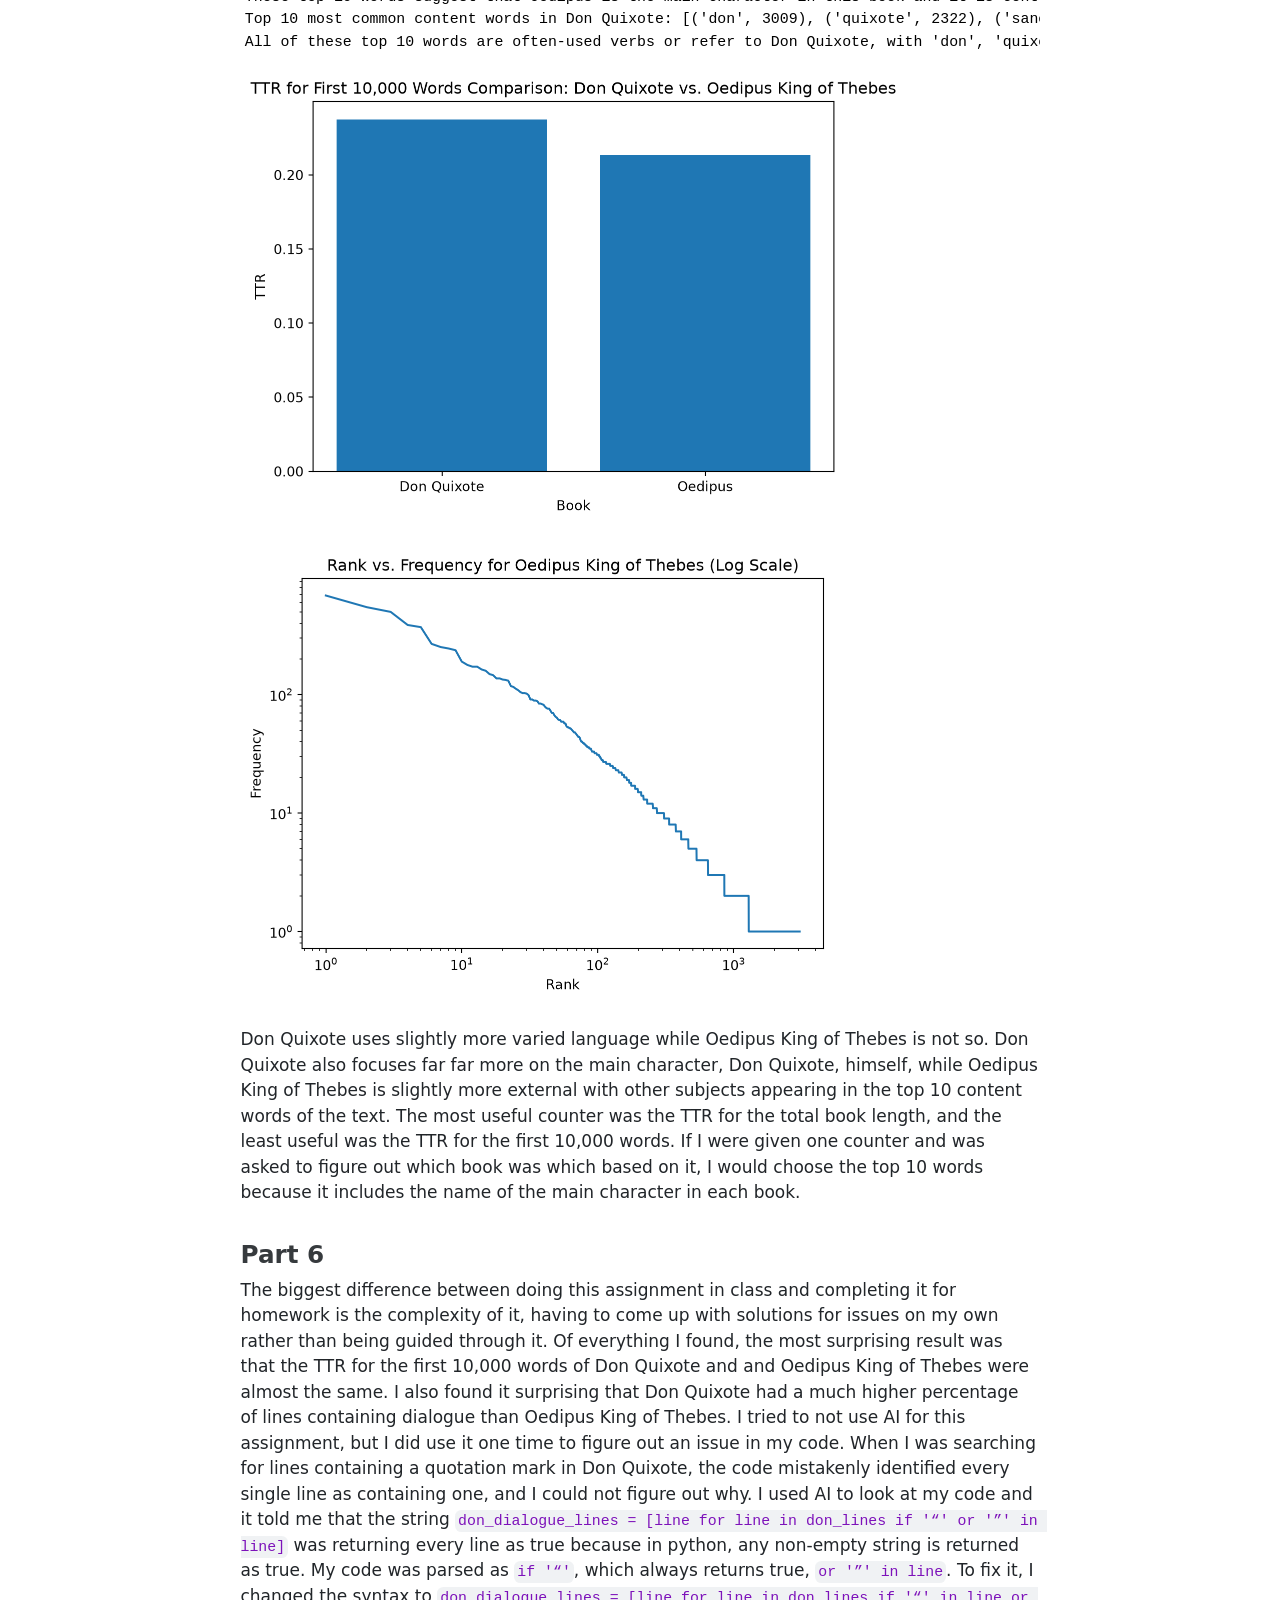
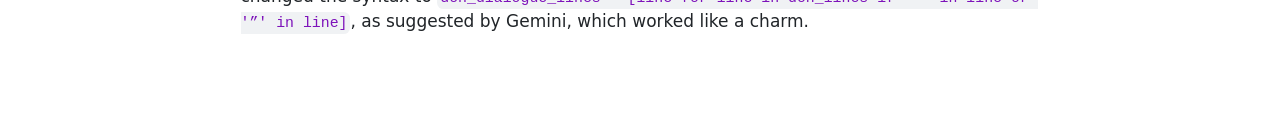
<file: homework/hw4/hw4_detective_gutenberg_clark_rupert.html>
<!DOCTYPE html>
<html xmlns="http://www.w3.org/1999/xhtml" lang="en" xml:lang="en"><head>

<meta charset="utf-8">
<meta name="generator" content="quarto-1.9.37">

<meta name="viewport" content="width=device-width, initial-scale=1.0, user-scalable=yes">


<title>hw4_detective_gutenberg_clark_rupert</title>
<style>
/* Default styles provided by pandoc.
** See https://pandoc.org/MANUAL.html#variables-for-html for config info.
*/
code{white-space: pre-wrap;}
span.smallcaps{font-variant: small-caps;}
div.columns{display: flex; gap: min(4vw, 1.5em);}
div.column{flex: auto; overflow-x: auto;}
div.hanging-indent{margin-left: 1.5em; text-indent: -1.5em;}
ul.task-list{list-style: none;}
ul.task-list li input[type="checkbox"] {
  width: 0.8em;
  margin: 0 0.8em 0.2em -1em; /* quarto-specific, see https://github.com/quarto-dev/quarto-cli/issues/4556 */ 
  vertical-align: middle;
}
/* CSS for syntax highlighting */
html { -webkit-text-size-adjust: 100%; }
pre > code.sourceCode { white-space: pre; position: relative; }
pre > code.sourceCode > span { display: inline-block; line-height: 1.25; }
pre > code.sourceCode > span:empty { height: 1.2em; }
.sourceCode { overflow: visible; }
code.sourceCode > span { color: inherit; text-decoration: inherit; }
div.sourceCode { margin: 1em 0; }
pre.sourceCode { margin: 0; }
@media screen {
div.sourceCode { overflow: auto; }
}
@media print {
pre > code.sourceCode { white-space: pre-wrap; }
pre > code.sourceCode > span { text-indent: -5em; padding-left: 5em; }
}
pre.numberSource code
  { counter-reset: source-line 0; }
pre.numberSource code > span
  { position: relative; left: -4em; counter-increment: source-line; }
pre.numberSource code > span > a:first-child::before
  { content: counter(source-line);
    position: relative; left: -1em; text-align: right; vertical-align: baseline;
    border: none; display: inline-block;
    -webkit-touch-callout: none; -webkit-user-select: none;
    -khtml-user-select: none; -moz-user-select: none;
    -ms-user-select: none; user-select: none;
    padding: 0 4px; width: 4em;
  }
pre.numberSource { margin-left: 3em;  padding-left: 4px; }
div.sourceCode
  {   }
@media screen {
pre > code.sourceCode > span > a:first-child::before { text-decoration: underline; }
}
</style>


<script src="hw4_detective_gutenberg_clark_rupert_files/libs/clipboard/clipboard.min.js"></script>
<script src="hw4_detective_gutenberg_clark_rupert_files/libs/quarto-html/quarto.js" type="module"></script>
<script src="hw4_detective_gutenberg_clark_rupert_files/libs/quarto-html/tabsets/tabsets.js" type="module"></script>
<script src="hw4_detective_gutenberg_clark_rupert_files/libs/quarto-html/popper.min.js"></script>
<script src="hw4_detective_gutenberg_clark_rupert_files/libs/quarto-html/tippy.umd.min.js"></script>
<script src="hw4_detective_gutenberg_clark_rupert_files/libs/quarto-html/anchor.min.js"></script>
<link href="hw4_detective_gutenberg_clark_rupert_files/libs/quarto-html/tippy.css" rel="stylesheet">
<link href="hw4_detective_gutenberg_clark_rupert_files/libs/quarto-html/quarto-syntax-highlighting-7f8f88aac4f3542376d5c11b86a4c14d.css" rel="stylesheet" id="quarto-text-highlighting-styles">
<script src="hw4_detective_gutenberg_clark_rupert_files/libs/bootstrap/bootstrap.min.js"></script>
<link href="hw4_detective_gutenberg_clark_rupert_files/libs/bootstrap/bootstrap-icons.css" rel="stylesheet">
<link href="hw4_detective_gutenberg_clark_rupert_files/libs/bootstrap/bootstrap-efbb37e9afcc02144ebbc7afd12a776f.min.css" rel="stylesheet" append-hash="true" id="quarto-bootstrap" data-mode="light">


</head>

<body class="fullcontent quarto-light">

<div id="quarto-content" class="page-columns page-rows-contents page-layout-article">

<main class="content" id="quarto-document-content">

<header id="title-block-header" class="quarto-title-block default">
<div class="quarto-title">
<h1 class="title">Part 5</h1>
</div>



<div class="quarto-title-meta">

    
  
    
  </div>
  


</header>


<div id="87094f7e" class="cell" data-execution_count="1">
<div class="code-copy-outer-scaffold"><div class="sourceCode cell-code" id="cb1"><pre class="sourceCode python code-with-copy"><code class="sourceCode python"><span id="cb1-1"><a href="#cb1-1" aria-hidden="true" tabindex="-1"></a><span class="im">import</span> re</span>
<span id="cb1-2"><a href="#cb1-2" aria-hidden="true" tabindex="-1"></a><span class="im">from</span> collections <span class="im">import</span> Counter</span>
<span id="cb1-3"><a href="#cb1-3" aria-hidden="true" tabindex="-1"></a><span class="im">import</span> matplotlib.pyplot <span class="im">as</span> plt</span>
<span id="cb1-4"><a href="#cb1-4" aria-hidden="true" tabindex="-1"></a><span class="im">import</span> urllib.request</span>
<span id="cb1-5"><a href="#cb1-5" aria-hidden="true" tabindex="-1"></a></span>
<span id="cb1-6"><a href="#cb1-6" aria-hidden="true" tabindex="-1"></a>stopwords <span class="op">=</span> [<span class="st">"the"</span>, <span class="st">"to"</span>, <span class="st">"and"</span>, <span class="st">"of"</span>, <span class="st">"a"</span>, <span class="st">"her"</span>, <span class="st">"i"</span>, <span class="st">"in"</span>, <span class="st">"was"</span>, <span class="st">"it"</span>,</span>
<span id="cb1-7"><a href="#cb1-7" aria-hidden="true" tabindex="-1"></a>             <span class="st">"she"</span>, <span class="st">"he"</span>, <span class="st">"be"</span>, <span class="st">"that"</span>, <span class="st">"you"</span>, <span class="st">"not"</span>, <span class="st">"had"</span>, <span class="st">"as"</span>, <span class="st">"his"</span>, <span class="st">"for"</span>,</span>
<span id="cb1-8"><a href="#cb1-8" aria-hidden="true" tabindex="-1"></a>             <span class="st">"with"</span>, <span class="st">"is"</span>, <span class="st">"have"</span>, <span class="st">"but"</span>, <span class="st">"at"</span>, <span class="st">"so"</span>, <span class="st">"all"</span>, <span class="st">"my"</span>, <span class="st">"been"</span>, <span class="st">"him"</span>,</span>
<span id="cb1-9"><a href="#cb1-9" aria-hidden="true" tabindex="-1"></a>             <span class="st">"on"</span>, <span class="st">"by"</span>, <span class="st">"could"</span>, <span class="st">"would"</span>, <span class="st">"very"</span>, <span class="st">"no"</span>, <span class="st">"what"</span>, <span class="st">"which"</span>, <span class="st">"they"</span>,</span>
<span id="cb1-10"><a href="#cb1-10" aria-hidden="true" tabindex="-1"></a>             <span class="st">"were"</span>, <span class="st">"there"</span>, <span class="st">"me"</span>, <span class="st">"an"</span>, <span class="st">"must"</span>, <span class="st">"this"</span>, <span class="st">"said"</span>, <span class="st">"from"</span>, <span class="st">"or"</span>,</span>
<span id="cb1-11"><a href="#cb1-11" aria-hidden="true" tabindex="-1"></a>             <span class="st">"will"</span>, <span class="st">"any"</span>, <span class="st">"much"</span>, <span class="st">"than"</span>, <span class="st">"such"</span>, <span class="st">"their"</span>, <span class="st">"them"</span>, <span class="st">"if"</span>, <span class="st">"do"</span>,</span>
<span id="cb1-12"><a href="#cb1-12" aria-hidden="true" tabindex="-1"></a>             <span class="st">"did"</span>, <span class="st">"one"</span>, <span class="st">"when"</span>, <span class="st">"your"</span>, <span class="st">"more"</span>, <span class="st">"are"</span>, <span class="st">"we"</span>, <span class="st">"who"</span>, <span class="st">"up"</span>,</span>
<span id="cb1-13"><a href="#cb1-13" aria-hidden="true" tabindex="-1"></a>             <span class="st">"out"</span>, <span class="st">"down"</span>, <span class="st">"into"</span>, <span class="st">"s"</span>, <span class="st">"t"</span>]</span>
<span id="cb1-14"><a href="#cb1-14" aria-hidden="true" tabindex="-1"></a></span>
<span id="cb1-15"><a href="#cb1-15" aria-hidden="true" tabindex="-1"></a>url <span class="op">=</span> <span class="st">"https://www.gutenberg.org/ebooks/996.txt.utf-8"</span>  <span class="co"># Don Quixote</span></span>
<span id="cb1-16"><a href="#cb1-16" aria-hidden="true" tabindex="-1"></a>filename <span class="op">=</span> <span class="st">"../../data/gutenberg/don.txt"</span></span>
<span id="cb1-17"><a href="#cb1-17" aria-hidden="true" tabindex="-1"></a></span>
<span id="cb1-18"><a href="#cb1-18" aria-hidden="true" tabindex="-1"></a><span class="cf">try</span>:</span>
<span id="cb1-19"><a href="#cb1-19" aria-hidden="true" tabindex="-1"></a>    urllib.request.urlretrieve(url, filename)</span>
<span id="cb1-20"><a href="#cb1-20" aria-hidden="true" tabindex="-1"></a>    <span class="bu">print</span>(<span class="st">"Downloaded:"</span>, filename)</span>
<span id="cb1-21"><a href="#cb1-21" aria-hidden="true" tabindex="-1"></a><span class="cf">except</span> <span class="pp">FileNotFoundError</span>:</span>
<span id="cb1-22"><a href="#cb1-22" aria-hidden="true" tabindex="-1"></a>    <span class="bu">print</span>(<span class="st">"Couldn't save the file — does the ../../data/gutenberg/ folder exist?"</span>)</span>
<span id="cb1-23"><a href="#cb1-23" aria-hidden="true" tabindex="-1"></a></span>
<span id="cb1-24"><a href="#cb1-24" aria-hidden="true" tabindex="-1"></a>url <span class="op">=</span> <span class="st">"https://www.gutenberg.org/ebooks/27673.txt.utf-8"</span>  <span class="co"># Oedipus King of Thebes</span></span>
<span id="cb1-25"><a href="#cb1-25" aria-hidden="true" tabindex="-1"></a>filename <span class="op">=</span> <span class="st">"../../data/gutenberg/oedipus.txt"</span></span>
<span id="cb1-26"><a href="#cb1-26" aria-hidden="true" tabindex="-1"></a></span>
<span id="cb1-27"><a href="#cb1-27" aria-hidden="true" tabindex="-1"></a><span class="cf">try</span>:</span>
<span id="cb1-28"><a href="#cb1-28" aria-hidden="true" tabindex="-1"></a>    urllib.request.urlretrieve(url, filename)</span>
<span id="cb1-29"><a href="#cb1-29" aria-hidden="true" tabindex="-1"></a>    <span class="bu">print</span>(<span class="st">"Downloaded:"</span>, filename)</span>
<span id="cb1-30"><a href="#cb1-30" aria-hidden="true" tabindex="-1"></a><span class="cf">except</span> <span class="pp">FileNotFoundError</span>:</span>
<span id="cb1-31"><a href="#cb1-31" aria-hidden="true" tabindex="-1"></a>    <span class="bu">print</span>(<span class="st">"Couldn't save the file — does the ../../data/gutenberg/ folder exist?"</span>)</span></code></pre></div><button title="Copy to Clipboard" class="code-copy-button"><i class="bi"></i></button></div>
<div class="cell-output cell-output-stdout">
<pre><code>Downloaded: ../../data/gutenberg/don.txt
Downloaded: ../../data/gutenberg/oedipus.txt</code></pre>
</div>
</div>
<div id="c0c09544" class="cell" data-execution_count="2">
<div class="code-copy-outer-scaffold"><div class="sourceCode cell-code" id="cb3"><pre class="sourceCode python code-with-copy"><code class="sourceCode python"><span id="cb3-1"><a href="#cb3-1" aria-hidden="true" tabindex="-1"></a><span class="im">import</span> re</span>
<span id="cb3-2"><a href="#cb3-2" aria-hidden="true" tabindex="-1"></a><span class="im">from</span> collections <span class="im">import</span> Counter</span>
<span id="cb3-3"><a href="#cb3-3" aria-hidden="true" tabindex="-1"></a><span class="im">import</span> matplotlib.pyplot <span class="im">as</span> plt</span>
<span id="cb3-4"><a href="#cb3-4" aria-hidden="true" tabindex="-1"></a></span>
<span id="cb3-5"><a href="#cb3-5" aria-hidden="true" tabindex="-1"></a>stopwords <span class="op">=</span> [<span class="st">"the"</span>, <span class="st">"to"</span>, <span class="st">"and"</span>, <span class="st">"of"</span>, <span class="st">"a"</span>, <span class="st">"her"</span>, <span class="st">"i"</span>, <span class="st">"in"</span>, <span class="st">"was"</span>, <span class="st">"it"</span>,</span>
<span id="cb3-6"><a href="#cb3-6" aria-hidden="true" tabindex="-1"></a>             <span class="st">"she"</span>, <span class="st">"he"</span>, <span class="st">"be"</span>, <span class="st">"that"</span>, <span class="st">"you"</span>, <span class="st">"not"</span>, <span class="st">"had"</span>, <span class="st">"as"</span>, <span class="st">"his"</span>, <span class="st">"for"</span>,</span>
<span id="cb3-7"><a href="#cb3-7" aria-hidden="true" tabindex="-1"></a>             <span class="st">"with"</span>, <span class="st">"is"</span>, <span class="st">"have"</span>, <span class="st">"but"</span>, <span class="st">"at"</span>, <span class="st">"so"</span>, <span class="st">"all"</span>, <span class="st">"my"</span>, <span class="st">"been"</span>, <span class="st">"him"</span>,</span>
<span id="cb3-8"><a href="#cb3-8" aria-hidden="true" tabindex="-1"></a>             <span class="st">"on"</span>, <span class="st">"by"</span>, <span class="st">"could"</span>, <span class="st">"would"</span>, <span class="st">"very"</span>, <span class="st">"no"</span>, <span class="st">"what"</span>, <span class="st">"which"</span>, <span class="st">"they"</span>,</span>
<span id="cb3-9"><a href="#cb3-9" aria-hidden="true" tabindex="-1"></a>             <span class="st">"were"</span>, <span class="st">"there"</span>, <span class="st">"me"</span>, <span class="st">"an"</span>, <span class="st">"must"</span>, <span class="st">"this"</span>, <span class="st">"said"</span>, <span class="st">"from"</span>, <span class="st">"or"</span>,</span>
<span id="cb3-10"><a href="#cb3-10" aria-hidden="true" tabindex="-1"></a>             <span class="st">"will"</span>, <span class="st">"any"</span>, <span class="st">"much"</span>, <span class="st">"than"</span>, <span class="st">"such"</span>, <span class="st">"their"</span>, <span class="st">"them"</span>, <span class="st">"if"</span>, <span class="st">"do"</span>,</span>
<span id="cb3-11"><a href="#cb3-11" aria-hidden="true" tabindex="-1"></a>             <span class="st">"did"</span>, <span class="st">"one"</span>, <span class="st">"when"</span>, <span class="st">"your"</span>, <span class="st">"more"</span>, <span class="st">"are"</span>, <span class="st">"we"</span>, <span class="st">"who"</span>, <span class="st">"up"</span>,</span>
<span id="cb3-12"><a href="#cb3-12" aria-hidden="true" tabindex="-1"></a>             <span class="st">"out"</span>, <span class="st">"down"</span>, <span class="st">"into"</span>, <span class="st">"s"</span>, <span class="st">"t"</span>]</span>
<span id="cb3-13"><a href="#cb3-13" aria-hidden="true" tabindex="-1"></a></span>
<span id="cb3-14"><a href="#cb3-14" aria-hidden="true" tabindex="-1"></a><span class="co"># Setup for Don Quixote</span></span>
<span id="cb3-15"><a href="#cb3-15" aria-hidden="true" tabindex="-1"></a><span class="cf">try</span>:</span>
<span id="cb3-16"><a href="#cb3-16" aria-hidden="true" tabindex="-1"></a>    <span class="cf">with</span> <span class="bu">open</span>(<span class="st">"../../data/gutenberg/don.txt"</span>, <span class="st">"r"</span>, encoding<span class="op">=</span><span class="st">"utf-8"</span>) <span class="im">as</span> f:</span>
<span id="cb3-17"><a href="#cb3-17" aria-hidden="true" tabindex="-1"></a>        don_lines <span class="op">=</span> f.readlines()</span>
<span id="cb3-18"><a href="#cb3-18" aria-hidden="true" tabindex="-1"></a><span class="cf">except</span> <span class="pp">FileNotFoundError</span>:</span>
<span id="cb3-19"><a href="#cb3-19" aria-hidden="true" tabindex="-1"></a>    <span class="bu">print</span>(<span class="st">"Couldn't find that file — check the filename and location."</span>)</span>
<span id="cb3-20"><a href="#cb3-20" aria-hidden="true" tabindex="-1"></a></span>
<span id="cb3-21"><a href="#cb3-21" aria-hidden="true" tabindex="-1"></a><span class="cf">while</span> <span class="kw">not</span> don_lines[<span class="dv">0</span>].startswith(<span class="st">"*** START"</span>):</span>
<span id="cb3-22"><a href="#cb3-22" aria-hidden="true" tabindex="-1"></a>    don_lines <span class="op">=</span> don_lines[<span class="dv">1</span>:]     <span class="co"># removes the first line</span></span>
<span id="cb3-23"><a href="#cb3-23" aria-hidden="true" tabindex="-1"></a></span>
<span id="cb3-24"><a href="#cb3-24" aria-hidden="true" tabindex="-1"></a>don_lines <span class="op">=</span> don_lines[<span class="dv">1</span>:]</span>
<span id="cb3-25"><a href="#cb3-25" aria-hidden="true" tabindex="-1"></a></span>
<span id="cb3-26"><a href="#cb3-26" aria-hidden="true" tabindex="-1"></a><span class="cf">while</span> <span class="kw">not</span> don_lines[<span class="op">-</span><span class="dv">1</span>].startswith(<span class="st">"*** END"</span>):</span>
<span id="cb3-27"><a href="#cb3-27" aria-hidden="true" tabindex="-1"></a>    don_lines <span class="op">=</span> don_lines[:<span class="op">-</span><span class="dv">1</span>]    <span class="co"># removes the last line</span></span>
<span id="cb3-28"><a href="#cb3-28" aria-hidden="true" tabindex="-1"></a></span>
<span id="cb3-29"><a href="#cb3-29" aria-hidden="true" tabindex="-1"></a>don_lines <span class="op">=</span> don_lines[:<span class="op">-</span><span class="dv">1</span>]        <span class="co"># removes the *** </span><span class="re">END</span><span class="co"> line </span></span>
<span id="cb3-30"><a href="#cb3-30" aria-hidden="true" tabindex="-1"></a></span>
<span id="cb3-31"><a href="#cb3-31" aria-hidden="true" tabindex="-1"></a>don_text <span class="op">=</span> <span class="st">""</span>.join(don_lines)</span>
<span id="cb3-32"><a href="#cb3-32" aria-hidden="true" tabindex="-1"></a></span>
<span id="cb3-33"><a href="#cb3-33" aria-hidden="true" tabindex="-1"></a>don_list <span class="op">=</span> re.split(<span class="vs">r"</span><span class="pp">[</span><span class="dv">\W</span><span class="pp">]</span><span class="op">+</span><span class="vs">"</span>, don_text.lower())    <span class="co"># reformats words to lowercase</span></span>
<span id="cb3-34"><a href="#cb3-34" aria-hidden="true" tabindex="-1"></a>don_list <span class="op">=</span> [w <span class="cf">for</span> w <span class="kw">in</span> don_list <span class="cf">if</span> w <span class="op">!=</span> <span class="st">""</span>]</span>
<span id="cb3-35"><a href="#cb3-35" aria-hidden="true" tabindex="-1"></a></span>
<span id="cb3-36"><a href="#cb3-36" aria-hidden="true" tabindex="-1"></a><span class="co"># Setup for Oedipus King of Thebes</span></span>
<span id="cb3-37"><a href="#cb3-37" aria-hidden="true" tabindex="-1"></a><span class="cf">try</span>:</span>
<span id="cb3-38"><a href="#cb3-38" aria-hidden="true" tabindex="-1"></a>    <span class="cf">with</span> <span class="bu">open</span>(<span class="st">"../../data/gutenberg/oedipus.txt"</span>, <span class="st">"r"</span>, encoding<span class="op">=</span><span class="st">"utf-8"</span>) <span class="im">as</span> f:</span>
<span id="cb3-39"><a href="#cb3-39" aria-hidden="true" tabindex="-1"></a>        oed_lines <span class="op">=</span> f.readlines()</span>
<span id="cb3-40"><a href="#cb3-40" aria-hidden="true" tabindex="-1"></a><span class="cf">except</span> <span class="pp">FileNotFoundError</span>:</span>
<span id="cb3-41"><a href="#cb3-41" aria-hidden="true" tabindex="-1"></a>    <span class="bu">print</span>(<span class="st">"Couldn't find that file — check the filename and location."</span>)</span>
<span id="cb3-42"><a href="#cb3-42" aria-hidden="true" tabindex="-1"></a></span>
<span id="cb3-43"><a href="#cb3-43" aria-hidden="true" tabindex="-1"></a><span class="cf">while</span> <span class="kw">not</span> oed_lines[<span class="dv">0</span>].startswith(<span class="st">"*** START"</span>):</span>
<span id="cb3-44"><a href="#cb3-44" aria-hidden="true" tabindex="-1"></a>    oed_lines <span class="op">=</span> oed_lines[<span class="dv">1</span>:]     <span class="co"># removes the first line</span></span>
<span id="cb3-45"><a href="#cb3-45" aria-hidden="true" tabindex="-1"></a></span>
<span id="cb3-46"><a href="#cb3-46" aria-hidden="true" tabindex="-1"></a>oed_lines <span class="op">=</span> oed_lines[<span class="dv">1</span>:]</span>
<span id="cb3-47"><a href="#cb3-47" aria-hidden="true" tabindex="-1"></a></span>
<span id="cb3-48"><a href="#cb3-48" aria-hidden="true" tabindex="-1"></a><span class="cf">while</span> <span class="kw">not</span> oed_lines[<span class="op">-</span><span class="dv">1</span>].startswith(<span class="st">"*** END"</span>):</span>
<span id="cb3-49"><a href="#cb3-49" aria-hidden="true" tabindex="-1"></a>    oed_lines <span class="op">=</span> oed_lines[:<span class="op">-</span><span class="dv">1</span>]    <span class="co"># removes last line</span></span>
<span id="cb3-50"><a href="#cb3-50" aria-hidden="true" tabindex="-1"></a></span>
<span id="cb3-51"><a href="#cb3-51" aria-hidden="true" tabindex="-1"></a>oed_lines <span class="op">=</span> oed_lines[:<span class="op">-</span><span class="dv">1</span>]        <span class="co"># removes the *** </span><span class="re">END</span><span class="co"> line</span></span>
<span id="cb3-52"><a href="#cb3-52" aria-hidden="true" tabindex="-1"></a></span>
<span id="cb3-53"><a href="#cb3-53" aria-hidden="true" tabindex="-1"></a>oed_text <span class="op">=</span> <span class="st">""</span>.join(oed_lines)</span>
<span id="cb3-54"><a href="#cb3-54" aria-hidden="true" tabindex="-1"></a></span>
<span id="cb3-55"><a href="#cb3-55" aria-hidden="true" tabindex="-1"></a>oed_list <span class="op">=</span> re.split(<span class="vs">r"</span><span class="pp">[</span><span class="dv">\W</span><span class="pp">]</span><span class="op">+</span><span class="vs">"</span>, oed_text.lower())    <span class="co"># reformats words to lowercase</span></span>
<span id="cb3-56"><a href="#cb3-56" aria-hidden="true" tabindex="-1"></a>oed_list <span class="op">=</span> [w <span class="cf">for</span> w <span class="kw">in</span> oed_list <span class="cf">if</span> w <span class="op">!=</span> <span class="st">""</span>]</span>
<span id="cb3-57"><a href="#cb3-57" aria-hidden="true" tabindex="-1"></a></span>
<span id="cb3-58"><a href="#cb3-58" aria-hidden="true" tabindex="-1"></a></span>
<span id="cb3-59"><a href="#cb3-59" aria-hidden="true" tabindex="-1"></a></span>
<span id="cb3-60"><a href="#cb3-60" aria-hidden="true" tabindex="-1"></a><span class="co"># CALCULATING DESIRED VARIABLES</span></span>
<span id="cb3-61"><a href="#cb3-61" aria-hidden="true" tabindex="-1"></a>oed_ttr <span class="op">=</span> <span class="bu">len</span>(<span class="bu">set</span>(oed_list)) <span class="op">/</span> <span class="bu">len</span>(oed_list)    <span class="co"># calculates ttr</span></span>
<span id="cb3-62"><a href="#cb3-62" aria-hidden="true" tabindex="-1"></a>don_ttr <span class="op">=</span> <span class="bu">len</span>(<span class="bu">set</span>(don_list)) <span class="op">/</span> <span class="bu">len</span>(don_list)</span>
<span id="cb3-63"><a href="#cb3-63" aria-hidden="true" tabindex="-1"></a></span>
<span id="cb3-64"><a href="#cb3-64" aria-hidden="true" tabindex="-1"></a><span class="bu">print</span>(<span class="st">"TTR for Oedipus King of Thebes:"</span>, oed_ttr)</span>
<span id="cb3-65"><a href="#cb3-65" aria-hidden="true" tabindex="-1"></a><span class="bu">print</span>(<span class="st">"TTR for Don Quixote:"</span>, don_ttr)</span>
<span id="cb3-66"><a href="#cb3-66" aria-hidden="true" tabindex="-1"></a></span>
<span id="cb3-67"><a href="#cb3-67" aria-hidden="true" tabindex="-1"></a></span>
<span id="cb3-68"><a href="#cb3-68" aria-hidden="true" tabindex="-1"></a>oed_ttr_10000 <span class="op">=</span> <span class="bu">len</span>(<span class="bu">set</span>(oed_list[:<span class="dv">10000</span>])) <span class="op">/</span> <span class="bu">len</span>(oed_list[:<span class="dv">10000</span>])    <span class="co"># calculates ttr for first 10k words</span></span>
<span id="cb3-69"><a href="#cb3-69" aria-hidden="true" tabindex="-1"></a>don_ttr_10000 <span class="op">=</span> <span class="bu">len</span>(<span class="bu">set</span>(don_list[:<span class="dv">10000</span>])) <span class="op">/</span> <span class="bu">len</span>(don_list[:<span class="dv">10000</span>])</span>
<span id="cb3-70"><a href="#cb3-70" aria-hidden="true" tabindex="-1"></a></span>
<span id="cb3-71"><a href="#cb3-71" aria-hidden="true" tabindex="-1"></a><span class="bu">print</span>(<span class="st">"TTR for Oedipus King of Thebes (10,000 words):"</span>, oed_ttr_10000)</span>
<span id="cb3-72"><a href="#cb3-72" aria-hidden="true" tabindex="-1"></a><span class="bu">print</span>(<span class="st">"TTR for Don Quixote (10,000 words):"</span>, don_ttr_10000)</span>
<span id="cb3-73"><a href="#cb3-73" aria-hidden="true" tabindex="-1"></a></span>
<span id="cb3-74"><a href="#cb3-74" aria-hidden="true" tabindex="-1"></a></span>
<span id="cb3-75"><a href="#cb3-75" aria-hidden="true" tabindex="-1"></a>oed_word_len_total <span class="op">=</span> <span class="dv">0</span></span>
<span id="cb3-76"><a href="#cb3-76" aria-hidden="true" tabindex="-1"></a><span class="cf">for</span> w <span class="kw">in</span> oed_list:      <span class="co"># calculates average word length</span></span>
<span id="cb3-77"><a href="#cb3-77" aria-hidden="true" tabindex="-1"></a>    oed_word_len_total <span class="op">+=</span> <span class="bu">len</span>(w)</span>
<span id="cb3-78"><a href="#cb3-78" aria-hidden="true" tabindex="-1"></a>oed_avg_word_len <span class="op">=</span> oed_word_len_total <span class="op">/</span> <span class="bu">len</span>(oed_list)</span>
<span id="cb3-79"><a href="#cb3-79" aria-hidden="true" tabindex="-1"></a></span>
<span id="cb3-80"><a href="#cb3-80" aria-hidden="true" tabindex="-1"></a>don_word_len_total <span class="op">=</span> <span class="dv">0</span></span>
<span id="cb3-81"><a href="#cb3-81" aria-hidden="true" tabindex="-1"></a><span class="cf">for</span> w <span class="kw">in</span> don_list:</span>
<span id="cb3-82"><a href="#cb3-82" aria-hidden="true" tabindex="-1"></a>    don_word_len_total <span class="op">+=</span> <span class="bu">len</span>(w)</span>
<span id="cb3-83"><a href="#cb3-83" aria-hidden="true" tabindex="-1"></a>don_avg_word_len <span class="op">=</span> don_word_len_total <span class="op">/</span> <span class="bu">len</span>(don_list)</span>
<span id="cb3-84"><a href="#cb3-84" aria-hidden="true" tabindex="-1"></a></span>
<span id="cb3-85"><a href="#cb3-85" aria-hidden="true" tabindex="-1"></a><span class="bu">print</span>(<span class="st">"Oedipus King of Thebes average word Length:"</span>, oed_avg_word_len)</span>
<span id="cb3-86"><a href="#cb3-86" aria-hidden="true" tabindex="-1"></a><span class="bu">print</span>(<span class="st">"Don Quixote average word Length:"</span>, don_avg_word_len)</span>
<span id="cb3-87"><a href="#cb3-87" aria-hidden="true" tabindex="-1"></a></span>
<span id="cb3-88"><a href="#cb3-88" aria-hidden="true" tabindex="-1"></a></span>
<span id="cb3-89"><a href="#cb3-89" aria-hidden="true" tabindex="-1"></a><span class="co"># finding rate of suffixes per 1000 words</span></span>
<span id="cb3-90"><a href="#cb3-90" aria-hidden="true" tabindex="-1"></a>oed_ly_words <span class="op">=</span> [w <span class="cf">for</span> w <span class="kw">in</span> oed_list <span class="cf">if</span> w.endswith(<span class="st">"ly"</span>)]</span>
<span id="cb3-91"><a href="#cb3-91" aria-hidden="true" tabindex="-1"></a>oed_ly_per_1k <span class="op">=</span> <span class="bu">len</span>(oed_ly_words) <span class="op">/</span> <span class="bu">len</span>(oed_list) <span class="op">*</span> <span class="dv">1000</span></span>
<span id="cb3-92"><a href="#cb3-92" aria-hidden="true" tabindex="-1"></a>oed_ed_words <span class="op">=</span> [w <span class="cf">for</span> w <span class="kw">in</span> oed_list <span class="cf">if</span> w.endswith(<span class="st">"ed"</span>)]</span>
<span id="cb3-93"><a href="#cb3-93" aria-hidden="true" tabindex="-1"></a>oed_ed_per_1k <span class="op">=</span> <span class="bu">len</span>(oed_ed_words) <span class="op">/</span> <span class="bu">len</span>(oed_list) <span class="op">*</span> <span class="dv">1000</span></span>
<span id="cb3-94"><a href="#cb3-94" aria-hidden="true" tabindex="-1"></a>oed_er_words <span class="op">=</span> [w <span class="cf">for</span> w <span class="kw">in</span> oed_list <span class="cf">if</span> w.endswith(<span class="st">"er"</span>)]</span>
<span id="cb3-95"><a href="#cb3-95" aria-hidden="true" tabindex="-1"></a>oed_er_per_1k <span class="op">=</span> <span class="bu">len</span>(oed_er_words) <span class="op">/</span> <span class="bu">len</span>(oed_list) <span class="op">*</span> <span class="dv">1000</span></span>
<span id="cb3-96"><a href="#cb3-96" aria-hidden="true" tabindex="-1"></a></span>
<span id="cb3-97"><a href="#cb3-97" aria-hidden="true" tabindex="-1"></a>don_ly_words <span class="op">=</span> [w <span class="cf">for</span> w <span class="kw">in</span> don_list <span class="cf">if</span> w.endswith(<span class="st">"ly"</span>)]</span>
<span id="cb3-98"><a href="#cb3-98" aria-hidden="true" tabindex="-1"></a>don_ly_per_1k <span class="op">=</span> <span class="bu">len</span>(don_ly_words) <span class="op">/</span> <span class="bu">len</span>(don_list) <span class="op">*</span> <span class="dv">1000</span></span>
<span id="cb3-99"><a href="#cb3-99" aria-hidden="true" tabindex="-1"></a>don_ed_words <span class="op">=</span> [w <span class="cf">for</span> w <span class="kw">in</span> don_list <span class="cf">if</span> w.endswith(<span class="st">"ed"</span>)]</span>
<span id="cb3-100"><a href="#cb3-100" aria-hidden="true" tabindex="-1"></a>don_ed_per_1k <span class="op">=</span> <span class="bu">len</span>(don_ed_words) <span class="op">/</span> <span class="bu">len</span>(don_list) <span class="op">*</span> <span class="dv">1000</span></span>
<span id="cb3-101"><a href="#cb3-101" aria-hidden="true" tabindex="-1"></a>don_er_words <span class="op">=</span> [w <span class="cf">for</span> w <span class="kw">in</span> oed_list <span class="cf">if</span> w.endswith(<span class="st">"er"</span>)]</span>
<span id="cb3-102"><a href="#cb3-102" aria-hidden="true" tabindex="-1"></a>don_er_per_1k <span class="op">=</span> <span class="bu">len</span>(don_er_words) <span class="op">/</span> <span class="bu">len</span>(don_list) <span class="op">*</span> <span class="dv">1000</span></span>
<span id="cb3-103"><a href="#cb3-103" aria-hidden="true" tabindex="-1"></a></span>
<span id="cb3-104"><a href="#cb3-104" aria-hidden="true" tabindex="-1"></a></span>
<span id="cb3-105"><a href="#cb3-105" aria-hidden="true" tabindex="-1"></a><span class="bu">print</span>(<span class="st">"Rate of words ending in -ly per 1000 words in Oedipus King of Thebes:"</span>, oed_ly_per_1k)</span>
<span id="cb3-106"><a href="#cb3-106" aria-hidden="true" tabindex="-1"></a><span class="bu">print</span>(<span class="st">"Rate of words ending in -ed per 1000 words in Oedipus King of Thebes:"</span>, oed_ed_per_1k)</span>
<span id="cb3-107"><a href="#cb3-107" aria-hidden="true" tabindex="-1"></a><span class="bu">print</span>(<span class="st">"Rate of words ending in -er per 1000 words in Oedipus King of Thebes:"</span>, oed_er_per_1k)</span>
<span id="cb3-108"><a href="#cb3-108" aria-hidden="true" tabindex="-1"></a></span>
<span id="cb3-109"><a href="#cb3-109" aria-hidden="true" tabindex="-1"></a><span class="bu">print</span>(<span class="st">"Rate of words ending in -ly per 1000 words in Don Quixote:"</span>, don_ly_per_1k)</span>
<span id="cb3-110"><a href="#cb3-110" aria-hidden="true" tabindex="-1"></a><span class="bu">print</span>(<span class="st">"Rate of words ending in -ed per 1000 words in Don Quixote:"</span>, don_ed_per_1k)</span>
<span id="cb3-111"><a href="#cb3-111" aria-hidden="true" tabindex="-1"></a><span class="bu">print</span>(<span class="st">"Rate of words ending in -er per 1000 words in Don Quixote:"</span>, don_er_per_1k)</span>
<span id="cb3-112"><a href="#cb3-112" aria-hidden="true" tabindex="-1"></a></span>
<span id="cb3-113"><a href="#cb3-113" aria-hidden="true" tabindex="-1"></a><span class="bu">print</span>(<span class="st">"Some words that do not end in these suffixes but rather happen to end in those letters do occur."</span>)</span>
<span id="cb3-114"><a href="#cb3-114" aria-hidden="true" tabindex="-1"></a></span>
<span id="cb3-115"><a href="#cb3-115" aria-hidden="true" tabindex="-1"></a></span>
<span id="cb3-116"><a href="#cb3-116" aria-hidden="true" tabindex="-1"></a><span class="co"># % of books lines containing dialogue</span></span>
<span id="cb3-117"><a href="#cb3-117" aria-hidden="true" tabindex="-1"></a>oed_dialogue_lines <span class="op">=</span> [line <span class="cf">for</span> line <span class="kw">in</span> oed_lines <span class="cf">if</span> <span class="st">'"'</span> <span class="kw">in</span> line] <span class="co"># puts all lines containing a quotation mark into one list</span></span>
<span id="cb3-118"><a href="#cb3-118" aria-hidden="true" tabindex="-1"></a>oed_dialogue_percent <span class="op">=</span> <span class="bu">len</span>(oed_dialogue_lines) <span class="op">/</span> <span class="bu">len</span>(oed_lines) <span class="op">*</span> <span class="dv">100</span></span>
<span id="cb3-119"><a href="#cb3-119" aria-hidden="true" tabindex="-1"></a></span>
<span id="cb3-120"><a href="#cb3-120" aria-hidden="true" tabindex="-1"></a>don_dialogue_lines <span class="op">=</span> [line <span class="cf">for</span> line <span class="kw">in</span> don_lines <span class="cf">if</span> <span class="st">'“'</span> <span class="kw">in</span> line <span class="kw">or</span> <span class="st">'”'</span> <span class="kw">in</span> line]</span>
<span id="cb3-121"><a href="#cb3-121" aria-hidden="true" tabindex="-1"></a>don_dialogue_percent <span class="op">=</span> <span class="bu">len</span>(don_dialogue_lines) <span class="op">/</span> <span class="bu">len</span>(don_lines) <span class="op">*</span> <span class="dv">100</span></span>
<span id="cb3-122"><a href="#cb3-122" aria-hidden="true" tabindex="-1"></a></span>
<span id="cb3-123"><a href="#cb3-123" aria-hidden="true" tabindex="-1"></a><span class="bu">print</span>(<span class="st">"Percent of lines in Oedipus King of Thebes containing dialogue:"</span>, oed_dialogue_percent)</span>
<span id="cb3-124"><a href="#cb3-124" aria-hidden="true" tabindex="-1"></a><span class="bu">print</span>(<span class="st">"Percent of lines in Don Quixote containing dialogue:"</span>, don_dialogue_percent)</span>
<span id="cb3-125"><a href="#cb3-125" aria-hidden="true" tabindex="-1"></a></span>
<span id="cb3-126"><a href="#cb3-126" aria-hidden="true" tabindex="-1"></a><span class="co"># finding top 10 most common words</span></span>
<span id="cb3-127"><a href="#cb3-127" aria-hidden="true" tabindex="-1"></a>oed_content <span class="op">=</span> [w <span class="cf">for</span> w <span class="kw">in</span> oed_list <span class="cf">if</span> w <span class="kw">not</span> <span class="kw">in</span> stopwords] <span class="co"># adding </span></span>
<span id="cb3-128"><a href="#cb3-128" aria-hidden="true" tabindex="-1"></a>oed_top10 <span class="op">=</span> Counter(oed_content).most_common(<span class="dv">10</span>)</span>
<span id="cb3-129"><a href="#cb3-129" aria-hidden="true" tabindex="-1"></a></span>
<span id="cb3-130"><a href="#cb3-130" aria-hidden="true" tabindex="-1"></a>don_content <span class="op">=</span> [w <span class="cf">for</span> w <span class="kw">in</span> don_list <span class="cf">if</span> w <span class="kw">not</span> <span class="kw">in</span> stopwords]</span>
<span id="cb3-131"><a href="#cb3-131" aria-hidden="true" tabindex="-1"></a>don_top10 <span class="op">=</span> Counter(don_content).most_common(<span class="dv">10</span>)</span>
<span id="cb3-132"><a href="#cb3-132" aria-hidden="true" tabindex="-1"></a></span>
<span id="cb3-133"><a href="#cb3-133" aria-hidden="true" tabindex="-1"></a><span class="bu">print</span>(<span class="st">"Top 10 most common content words in Oedipus King of Thebes:"</span>, oed_top10)</span>
<span id="cb3-134"><a href="#cb3-134" aria-hidden="true" tabindex="-1"></a><span class="bu">print</span>(<span class="st">"These top 10 words suggest that Oedipus is the main character in this book and it is centered largely around him. The fact that the word 'god' appears so often suggests it is a mythical story."</span>)</span>
<span id="cb3-135"><a href="#cb3-135" aria-hidden="true" tabindex="-1"></a><span class="bu">print</span>(<span class="st">"Top 10 most common content words in Don Quixote:"</span>, don_top10)</span>
<span id="cb3-136"><a href="#cb3-136" aria-hidden="true" tabindex="-1"></a><span class="bu">print</span>(<span class="st">"All of these top 10 words are often-used verbs or refer to Don Quixote, with 'don', 'quixote', and 'himself' all being within the top 10. This suggests it is a story very very centered around this character and not much else."</span>)</span>
<span id="cb3-137"><a href="#cb3-137" aria-hidden="true" tabindex="-1"></a></span>
<span id="cb3-138"><a href="#cb3-138" aria-hidden="true" tabindex="-1"></a></span>
<span id="cb3-139"><a href="#cb3-139" aria-hidden="true" tabindex="-1"></a><span class="co"># Plotting data in bar chart</span></span>
<span id="cb3-140"><a href="#cb3-140" aria-hidden="true" tabindex="-1"></a>plt.bar([<span class="st">"Don Quixote"</span>, <span class="st">"Oedipus"</span>], [don_ttr_10000, oed_ttr_10000])</span>
<span id="cb3-141"><a href="#cb3-141" aria-hidden="true" tabindex="-1"></a>plt.title(<span class="st">"TTR for First 10,000 Words Comparison: Don Quixote vs. Oedipus King of Thebes"</span>)</span>
<span id="cb3-142"><a href="#cb3-142" aria-hidden="true" tabindex="-1"></a>plt.xlabel(<span class="st">"Book"</span>)</span>
<span id="cb3-143"><a href="#cb3-143" aria-hidden="true" tabindex="-1"></a>plt.ylabel(<span class="st">"TTR"</span>)</span>
<span id="cb3-144"><a href="#cb3-144" aria-hidden="true" tabindex="-1"></a>plt.savefig(<span class="st">"oed_don_ttr.png"</span>)</span>
<span id="cb3-145"><a href="#cb3-145" aria-hidden="true" tabindex="-1"></a>plt.show()</span>
<span id="cb3-146"><a href="#cb3-146" aria-hidden="true" tabindex="-1"></a></span>
<span id="cb3-147"><a href="#cb3-147" aria-hidden="true" tabindex="-1"></a><span class="co"># Plotting data in log</span></span>
<span id="cb3-148"><a href="#cb3-148" aria-hidden="true" tabindex="-1"></a>oed_freqs <span class="op">=</span> [pair[<span class="dv">1</span>] <span class="cf">for</span> pair <span class="kw">in</span> Counter(oed_list).most_common()] <span class="co"># creating list of most frequent words paired with their frequency</span></span>
<span id="cb3-149"><a href="#cb3-149" aria-hidden="true" tabindex="-1"></a>oed_ranks <span class="op">=</span> <span class="bu">range</span>(<span class="dv">1</span>, <span class="bu">len</span>(oed_freqs) <span class="op">+</span> <span class="dv">1</span>) <span class="co"># assigning rank for each of the most common words</span></span>
<span id="cb3-150"><a href="#cb3-150" aria-hidden="true" tabindex="-1"></a></span>
<span id="cb3-151"><a href="#cb3-151" aria-hidden="true" tabindex="-1"></a>plt.plot(oed_ranks, oed_freqs)</span>
<span id="cb3-152"><a href="#cb3-152" aria-hidden="true" tabindex="-1"></a>plt.title(<span class="st">"Rank vs. Frequency for Oedipus King of Thebes (Log Scale)"</span>)</span>
<span id="cb3-153"><a href="#cb3-153" aria-hidden="true" tabindex="-1"></a>plt.xlabel(<span class="st">"Rank"</span>)</span>
<span id="cb3-154"><a href="#cb3-154" aria-hidden="true" tabindex="-1"></a>plt.ylabel(<span class="st">"Frequency"</span>)</span>
<span id="cb3-155"><a href="#cb3-155" aria-hidden="true" tabindex="-1"></a>plt.xscale(<span class="st">"log"</span>)</span>
<span id="cb3-156"><a href="#cb3-156" aria-hidden="true" tabindex="-1"></a>plt.yscale(<span class="st">"log"</span>)</span>
<span id="cb3-157"><a href="#cb3-157" aria-hidden="true" tabindex="-1"></a>plt.savefig(<span class="st">"oed_zipf.png"</span>)</span>
<span id="cb3-158"><a href="#cb3-158" aria-hidden="true" tabindex="-1"></a>plt.show()</span></code></pre></div><button title="Copy to Clipboard" class="code-copy-button"><i class="bi"></i></button></div>
<div class="cell-output cell-output-stdout">
<pre><code>TTR for Oedipus King of Thebes: 0.16342516118719028
TTR for Don Quixote: 0.03758516582031024
TTR for Oedipus King of Thebes (10,000 words): 0.2135
TTR for Don Quixote (10,000 words): 0.2375
Oedipus King of Thebes average word Length: 4.053444876645175
Don Quixote average word Length: 4.149614223414962
Rate of words ending in -ly per 1000 words in Oedipus King of Thebes: 6.234347524910748
Rate of words ending in -ed per 1000 words in Oedipus King of Thebes: 21.473863696914798
Rate of words ending in -er per 1000 words in Oedipus King of Thebes: 30.692172430329833
Rate of words ending in -ly per 1000 words in Don Quixote: 8.226815810477854
Rate of words ending in -ed per 1000 words in Don Quixote: 33.848858864764196
Rate of words ending in -er per 1000 words in Don Quixote: 1.332577589098775
Some words that do not end in these suffixes but rather happen to end in those letters do occur.
Percent of lines in Oedipus King of Thebes containing dialogue: 1.2125902992776059
Percent of lines in Don Quixote containing dialogue: 14.903633270409472
Top 10 most common content words in Oedipus King of Thebes: [('oedipus', 268), ('thou', 172), ('thee', 133), ('man', 103), ('thy', 102), ('creon', 91), ('_', 89), ('sidenote', 84), ('vv', 84), ('god', 83)]
These top 10 words suggest that Oedipus is the main character in this book and it is centered largely around him. The fact that the word 'god' appears so often suggests it is a mythical story.
Top 10 most common content words in Don Quixote: [('don', 3009), ('quixote', 2322), ('sancho', 2205), ('thou', 1229), ('has', 961), ('say', 904), ('good', 889), ('may', 840), ('himself', 831), ('some', 793)]
All of these top 10 words are often-used verbs or refer to Don Quixote, with 'don', 'quixote', and 'himself' all being within the top 10. This suggests it is a story very very centered around this character and not much else.</code></pre>
</div>
<div class="cell-output cell-output-display">
<div>
<figure class="figure">
<p><img src="hw4_detective_gutenberg_clark_rupert_files/figure-html/cell-3-output-2.png" width="665" height="451" class="figure-img"></p>
</figure>
</div>
</div>
<div class="cell-output cell-output-display">
<div>
<figure class="figure">
<p><img src="hw4_detective_gutenberg_clark_rupert_files/figure-html/cell-3-output-3.png" width="592" height="453" class="figure-img"></p>
</figure>
</div>
</div>
</div>
<p>Don Quixote uses slightly more varied language while Oedipus King of Thebes is not so. Don Quixote also focuses far far more on the main character, Don Quixote, himself, while Oedipus King of Thebes is slightly more external with other subjects appearing in the top 10 content words of the text. The most useful counter was the TTR for the total book length, and the least useful was the TTR for the first 10,000 words. If I were given one counter and was asked to figure out which book was which based on it, I would choose the top 10 words because it includes the name of the main character in each book.</p>
<section id="part-6" class="level3">
<h3 class="anchored" data-anchor-id="part-6">Part 6</h3>
<p>The biggest difference between doing this assignment in class and completing it for homework is the complexity of it, having to come up with solutions for issues on my own rather than being guided through it. Of everything I found, the most surprising result was that the TTR for the first 10,000 words of Don Quixote and and Oedipus King of Thebes were almost the same. I also found it surprising that Don Quixote had a much higher percentage of lines containing dialogue than Oedipus King of Thebes. I tried to not use AI for this assignment, but I did use it one time to figure out an issue in my code. When I was searching for lines containing a quotation mark in Don Quixote, the code mistakenly identified every single line as containing one, and I could not figure out why. I used AI to look at my code and it told me that the string <code>don_dialogue_lines = [line for line in don_lines if '“' or '”' in line]</code> was returning every line as true because in python, any non-empty string is returned as true. My code was parsed as <code>if '“'</code>, which always returns true, <code>or '”' in line</code>. To fix it, I changed the syntax to <code>don_dialogue_lines = [line for line in don_lines if '“' in line or '”' in line]</code>, as suggested by Gemini, which worked like a charm.</p>
</section>

</main>
<!-- /main column -->
<script id="quarto-html-after-body" type="application/javascript">
  window.document.addEventListener("DOMContentLoaded", function (event) {
    const icon = "";
    const anchorJS = new window.AnchorJS();
    anchorJS.options = {
      placement: 'right',
      icon: icon
    };
    anchorJS.add('.anchored');
    const isCodeAnnotation = (el) => {
      for (const clz of el.classList) {
        if (clz.startsWith('code-annotation-')) {                     
          return true;
        }
      }
      return false;
    }
    const onCopySuccess = function(e) {
      // button target
      const button = e.trigger;
      // don't keep focus
      button.blur();
      // flash "checked"
      button.classList.add('code-copy-button-checked');
      var currentTitle = button.getAttribute("title");
      button.setAttribute("title", "Copied!");
      let tooltip;
      if (window.bootstrap) {
        button.setAttribute("data-bs-toggle", "tooltip");
        button.setAttribute("data-bs-placement", "left");
        button.setAttribute("data-bs-title", "Copied!");
        tooltip = new bootstrap.Tooltip(button, 
          { trigger: "manual", 
            customClass: "code-copy-button-tooltip",
            offset: [0, -8]});
        tooltip.show();    
      }
      setTimeout(function() {
        if (tooltip) {
          tooltip.hide();
          button.removeAttribute("data-bs-title");
          button.removeAttribute("data-bs-toggle");
          button.removeAttribute("data-bs-placement");
        }
        button.setAttribute("title", currentTitle);
        button.classList.remove('code-copy-button-checked');
      }, 1000);
      // clear code selection
      e.clearSelection();
    }
    const getTextToCopy = function(trigger) {
      const outerScaffold = trigger.parentElement.cloneNode(true);
      const codeEl = outerScaffold.querySelector('code');
      for (const childEl of codeEl.children) {
        if (isCodeAnnotation(childEl)) {
          childEl.remove();
        }
      }
      return codeEl.innerText;
    }
    const clipboard = new window.ClipboardJS('.code-copy-button:not([data-in-quarto-modal])', {
      text: getTextToCopy
    });
    clipboard.on('success', onCopySuccess);
    if (window.document.getElementById('quarto-embedded-source-code-modal')) {
      const clipboardModal = new window.ClipboardJS('.code-copy-button[data-in-quarto-modal]', {
        text: getTextToCopy,
        container: window.document.getElementById('quarto-embedded-source-code-modal')
      });
      clipboardModal.on('success', onCopySuccess);
    }
      var localhostRegex = new RegExp(/^(?:http|https):\/\/localhost\:?[0-9]*\//);
      var mailtoRegex = new RegExp(/^mailto:/);
        var filterRegex = new RegExp('/' + window.location.host + '/');
      var isInternal = (href) => {
          return filterRegex.test(href) || localhostRegex.test(href) || mailtoRegex.test(href);
      }
      // Inspect non-navigation links and adorn them if external
     var links = window.document.querySelectorAll('a[href]:not(.nav-link):not(.navbar-brand):not(.toc-action):not(.sidebar-link):not(.sidebar-item-toggle):not(.pagination-link):not(.no-external):not([aria-hidden]):not(.dropdown-item):not(.quarto-navigation-tool):not(.about-link)');
      for (var i=0; i<links.length; i++) {
        const link = links[i];
        if (!isInternal(link.href)) {
          // undo the damage that might have been done by quarto-nav.js in the case of
          // links that we want to consider external
          if (link.dataset.originalHref !== undefined) {
            link.href = link.dataset.originalHref;
          }
        }
      }
    function tippyHover(el, contentFn, onTriggerFn, onUntriggerFn) {
      const config = {
        allowHTML: true,
        maxWidth: 500,
        delay: 100,
        arrow: false,
        appendTo: function(el) {
            return el.parentElement;
        },
        interactive: true,
        interactiveBorder: 10,
        theme: 'quarto',
        placement: 'bottom-start',
      };
      if (contentFn) {
        config.content = contentFn;
      }
      if (onTriggerFn) {
        config.onTrigger = onTriggerFn;
      }
      if (onUntriggerFn) {
        config.onUntrigger = onUntriggerFn;
      }
      window.tippy(el, config); 
    }
    const noterefs = window.document.querySelectorAll('a[role="doc-noteref"]');
    for (var i=0; i<noterefs.length; i++) {
      const ref = noterefs[i];
      tippyHover(ref, function() {
        // use id or data attribute instead here
        let href = ref.getAttribute('data-footnote-href') || ref.getAttribute('href');
        try { href = new URL(href).hash; } catch {}
        const id = href.replace(/^#\/?/, "");
        const note = window.document.getElementById(id);
        if (note) {
          return note.innerHTML;
        } else {
          return "";
        }
      });
    }
    const xrefs = window.document.querySelectorAll('a.quarto-xref');
    const processXRef = (id, note) => {
      // Strip column container classes
      const stripColumnClz = (el) => {
        el.classList.remove("page-full", "page-columns");
        if (el.children) {
          for (const child of el.children) {
            stripColumnClz(child);
          }
        }
      }
      stripColumnClz(note)
      if (id === null || id.startsWith('sec-')) {
        // Special case sections, only their first couple elements
        const container = document.createElement("div");
        if (note.children && note.children.length > 2) {
          container.appendChild(note.children[0].cloneNode(true));
          for (let i = 1; i < note.children.length; i++) {
            const child = note.children[i];
            if (child.tagName === "P" && child.innerText === "") {
              continue;
            } else {
              container.appendChild(child.cloneNode(true));
              break;
            }
          }
          if (window.Quarto?.typesetMath) {
            window.Quarto.typesetMath(container);
          }
          return container.innerHTML
        } else {
          if (window.Quarto?.typesetMath) {
            window.Quarto.typesetMath(note);
          }
          return note.innerHTML;
        }
      } else {
        // Remove any anchor links if they are present
        const anchorLink = note.querySelector('a.anchorjs-link');
        if (anchorLink) {
          anchorLink.remove();
        }
        if (window.Quarto?.typesetMath) {
          window.Quarto.typesetMath(note);
        }
        if (note.classList.contains("callout")) {
          return note.outerHTML;
        } else {
          return note.innerHTML;
        }
      }
    }
    for (var i=0; i<xrefs.length; i++) {
      const xref = xrefs[i];
      tippyHover(xref, undefined, function(instance) {
        instance.disable();
        let url = xref.getAttribute('href');
        let hash = undefined; 
        if (url.startsWith('#')) {
          hash = url;
        } else {
          try { hash = new URL(url).hash; } catch {}
        }
        if (hash) {
          const id = hash.replace(/^#\/?/, "");
          const note = window.document.getElementById(id);
          if (note !== null) {
            try {
              const html = processXRef(id, note.cloneNode(true));
              instance.setContent(html);
            } finally {
              instance.enable();
              instance.show();
            }
          } else {
            // See if we can fetch this
            fetch(url.split('#')[0])
            .then(res => res.text())
            .then(html => {
              const parser = new DOMParser();
              const htmlDoc = parser.parseFromString(html, "text/html");
              const note = htmlDoc.getElementById(id);
              if (note !== null) {
                const html = processXRef(id, note);
                instance.setContent(html);
              } 
            }).finally(() => {
              instance.enable();
              instance.show();
            });
          }
        } else {
          // See if we can fetch a full url (with no hash to target)
          // This is a special case and we should probably do some content thinning / targeting
          fetch(url)
          .then(res => res.text())
          .then(html => {
            const parser = new DOMParser();
            const htmlDoc = parser.parseFromString(html, "text/html");
            const note = htmlDoc.querySelector('main.content');
            if (note !== null) {
              // This should only happen for chapter cross references
              // (since there is no id in the URL)
              // remove the first header
              if (note.children.length > 0 && note.children[0].tagName === "HEADER") {
                note.children[0].remove();
              }
              const html = processXRef(null, note);
              instance.setContent(html);
            } 
          }).finally(() => {
            instance.enable();
            instance.show();
          });
        }
      }, function(instance) {
      });
    }
        let selectedAnnoteEl;
        const selectorForAnnotation = ( cell, annotation) => {
          let cellAttr = 'data-code-cell="' + cell + '"';
          let lineAttr = 'data-code-annotation="' +  annotation + '"';
          const selector = 'span[' + cellAttr + '][' + lineAttr + ']';
          return selector;
        }
        const selectCodeLines = (annoteEl) => {
          const doc = window.document;
          const targetCell = annoteEl.getAttribute("data-target-cell");
          const targetAnnotation = annoteEl.getAttribute("data-target-annotation");
          const annoteSpan = window.document.querySelector(selectorForAnnotation(targetCell, targetAnnotation));
          const lines = annoteSpan.getAttribute("data-code-lines").split(",");
          const lineIds = lines.map((line) => {
            return targetCell + "-" + line;
          })
          let top = null;
          let height = null;
          let parent = null;
          if (lineIds.length > 0) {
              //compute the position of the single el (top and bottom and make a div)
              const el = window.document.getElementById(lineIds[0]);
              top = el.offsetTop;
              height = el.offsetHeight;
              parent = el.parentElement.parentElement;
            if (lineIds.length > 1) {
              const lastEl = window.document.getElementById(lineIds[lineIds.length - 1]);
              const bottom = lastEl.offsetTop + lastEl.offsetHeight;
              height = bottom - top;
            }
            if (top !== null && height !== null && parent !== null) {
              // cook up a div (if necessary) and position it 
              let div = window.document.getElementById("code-annotation-line-highlight");
              if (div === null) {
                div = window.document.createElement("div");
                div.setAttribute("id", "code-annotation-line-highlight");
                div.style.position = 'absolute';
                parent.appendChild(div);
              }
              div.style.top = top - 2 + "px";
              div.style.height = height + 4 + "px";
              div.style.left = 0;
              let gutterDiv = window.document.getElementById("code-annotation-line-highlight-gutter");
              if (gutterDiv === null) {
                gutterDiv = window.document.createElement("div");
                gutterDiv.setAttribute("id", "code-annotation-line-highlight-gutter");
                gutterDiv.style.position = 'absolute';
                const codeCell = window.document.getElementById(targetCell);
                const gutter = codeCell.querySelector('.code-annotation-gutter');
                gutter.appendChild(gutterDiv);
              }
              gutterDiv.style.top = top - 2 + "px";
              gutterDiv.style.height = height + 4 + "px";
            }
            selectedAnnoteEl = annoteEl;
          }
        };
        const unselectCodeLines = () => {
          const elementsIds = ["code-annotation-line-highlight", "code-annotation-line-highlight-gutter"];
          elementsIds.forEach((elId) => {
            const div = window.document.getElementById(elId);
            if (div) {
              div.remove();
            }
          });
          selectedAnnoteEl = undefined;
        };
          // Handle positioning of the toggle
      window.addEventListener(
        "resize",
        throttle(() => {
          elRect = undefined;
          if (selectedAnnoteEl) {
            selectCodeLines(selectedAnnoteEl);
          }
        }, 10)
      );
      function throttle(fn, ms) {
      let throttle = false;
      let timer;
        return (...args) => {
          if(!throttle) { // first call gets through
              fn.apply(this, args);
              throttle = true;
          } else { // all the others get throttled
              if(timer) clearTimeout(timer); // cancel #2
              timer = setTimeout(() => {
                fn.apply(this, args);
                timer = throttle = false;
              }, ms);
          }
        };
      }
        // Attach click handler to the DT
        const annoteDls = window.document.querySelectorAll('dt[data-target-cell]');
        for (const annoteDlNode of annoteDls) {
          annoteDlNode.addEventListener('click', (event) => {
            const clickedEl = event.target;
            if (clickedEl !== selectedAnnoteEl) {
              unselectCodeLines();
              const activeEl = window.document.querySelector('dt[data-target-cell].code-annotation-active');
              if (activeEl) {
                activeEl.classList.remove('code-annotation-active');
              }
              selectCodeLines(clickedEl);
              clickedEl.classList.add('code-annotation-active');
            } else {
              // Unselect the line
              unselectCodeLines();
              clickedEl.classList.remove('code-annotation-active');
            }
          });
        }
    const findCites = (el) => {
      const parentEl = el.parentElement;
      if (parentEl) {
        const cites = parentEl.dataset.cites;
        if (cites) {
          return {
            el,
            cites: cites.split(' ')
          };
        } else {
          return findCites(el.parentElement)
        }
      } else {
        return undefined;
      }
    };
    var bibliorefs = window.document.querySelectorAll('a[role="doc-biblioref"]');
    for (var i=0; i<bibliorefs.length; i++) {
      const ref = bibliorefs[i];
      const citeInfo = findCites(ref);
      if (citeInfo) {
        tippyHover(citeInfo.el, function() {
          var popup = window.document.createElement('div');
          citeInfo.cites.forEach(function(cite) {
            var citeDiv = window.document.createElement('div');
            citeDiv.classList.add('hanging-indent');
            citeDiv.classList.add('csl-entry');
            var biblioDiv = window.document.getElementById('ref-' + cite);
            if (biblioDiv) {
              citeDiv.innerHTML = biblioDiv.innerHTML;
            }
            popup.appendChild(citeDiv);
          });
          return popup.innerHTML;
        });
      }
    }
  });
  </script>
</div> <!-- /content -->




</body></html>
</file>
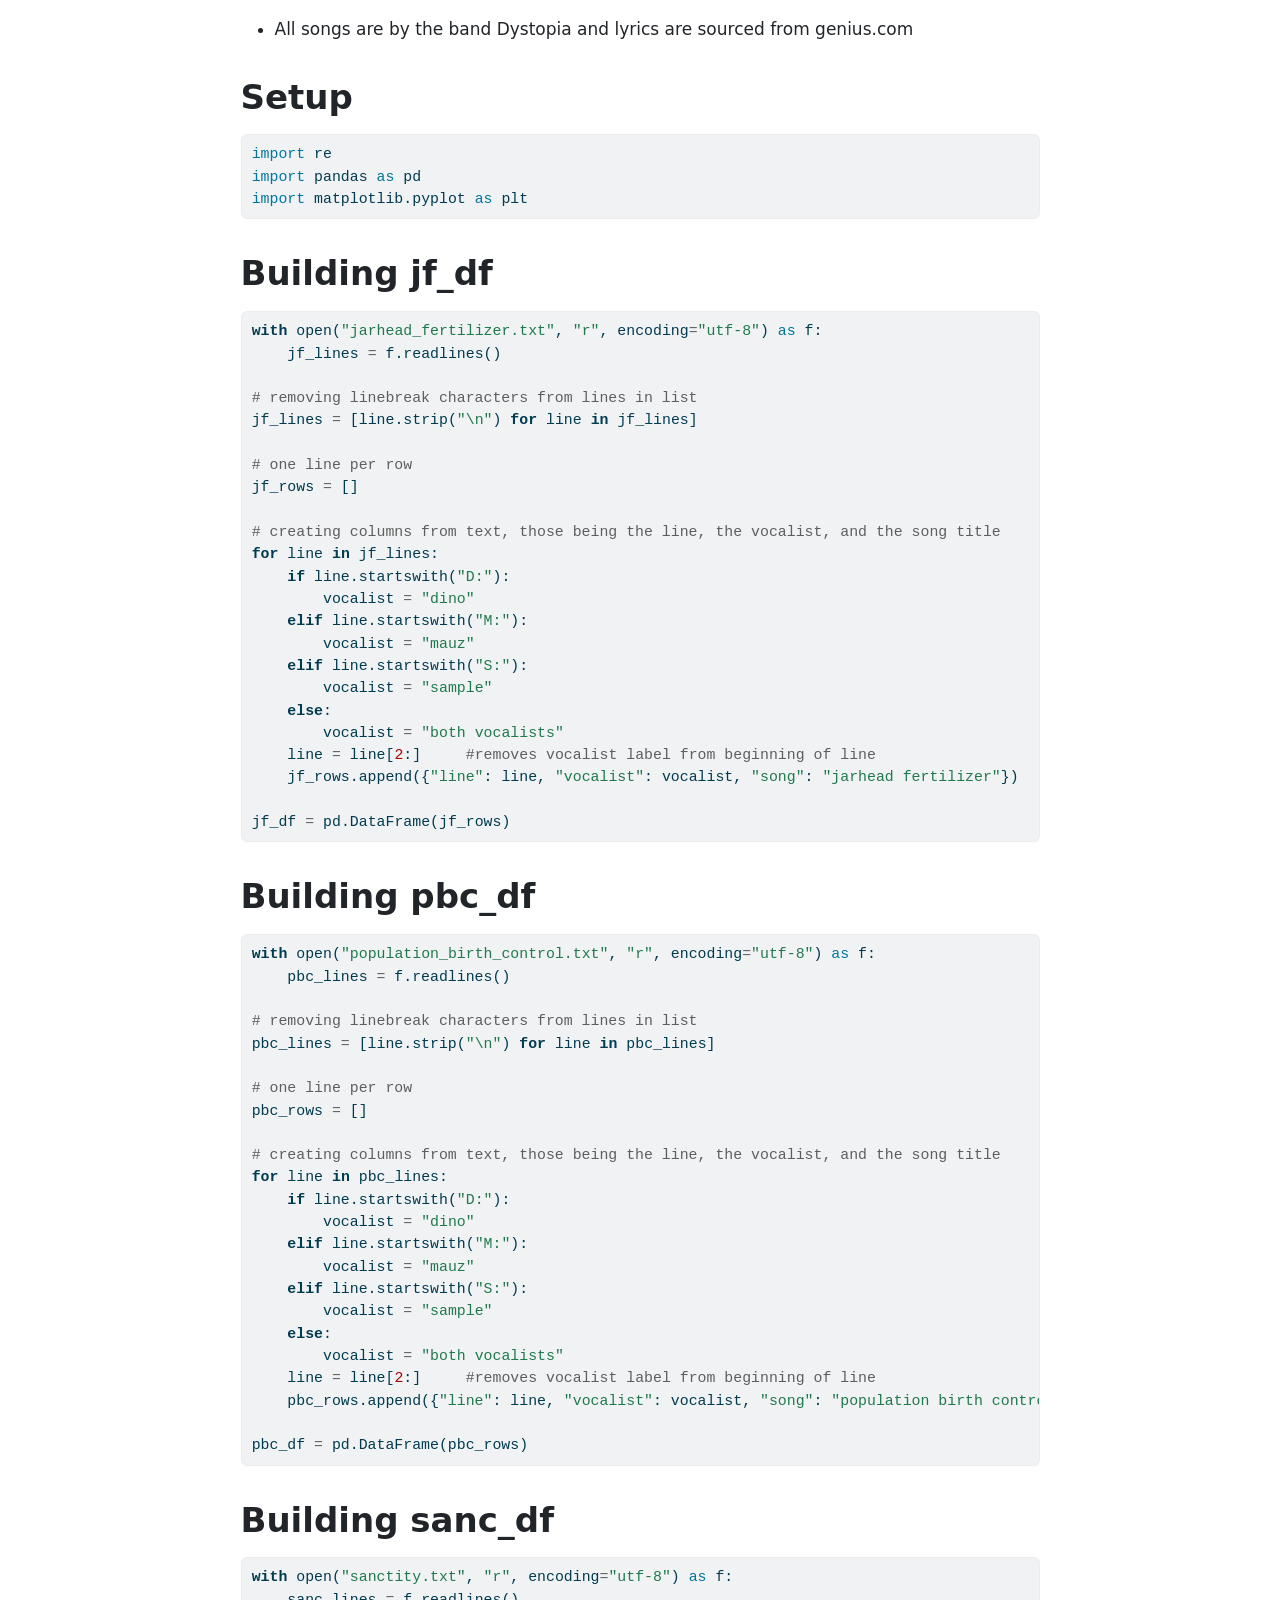
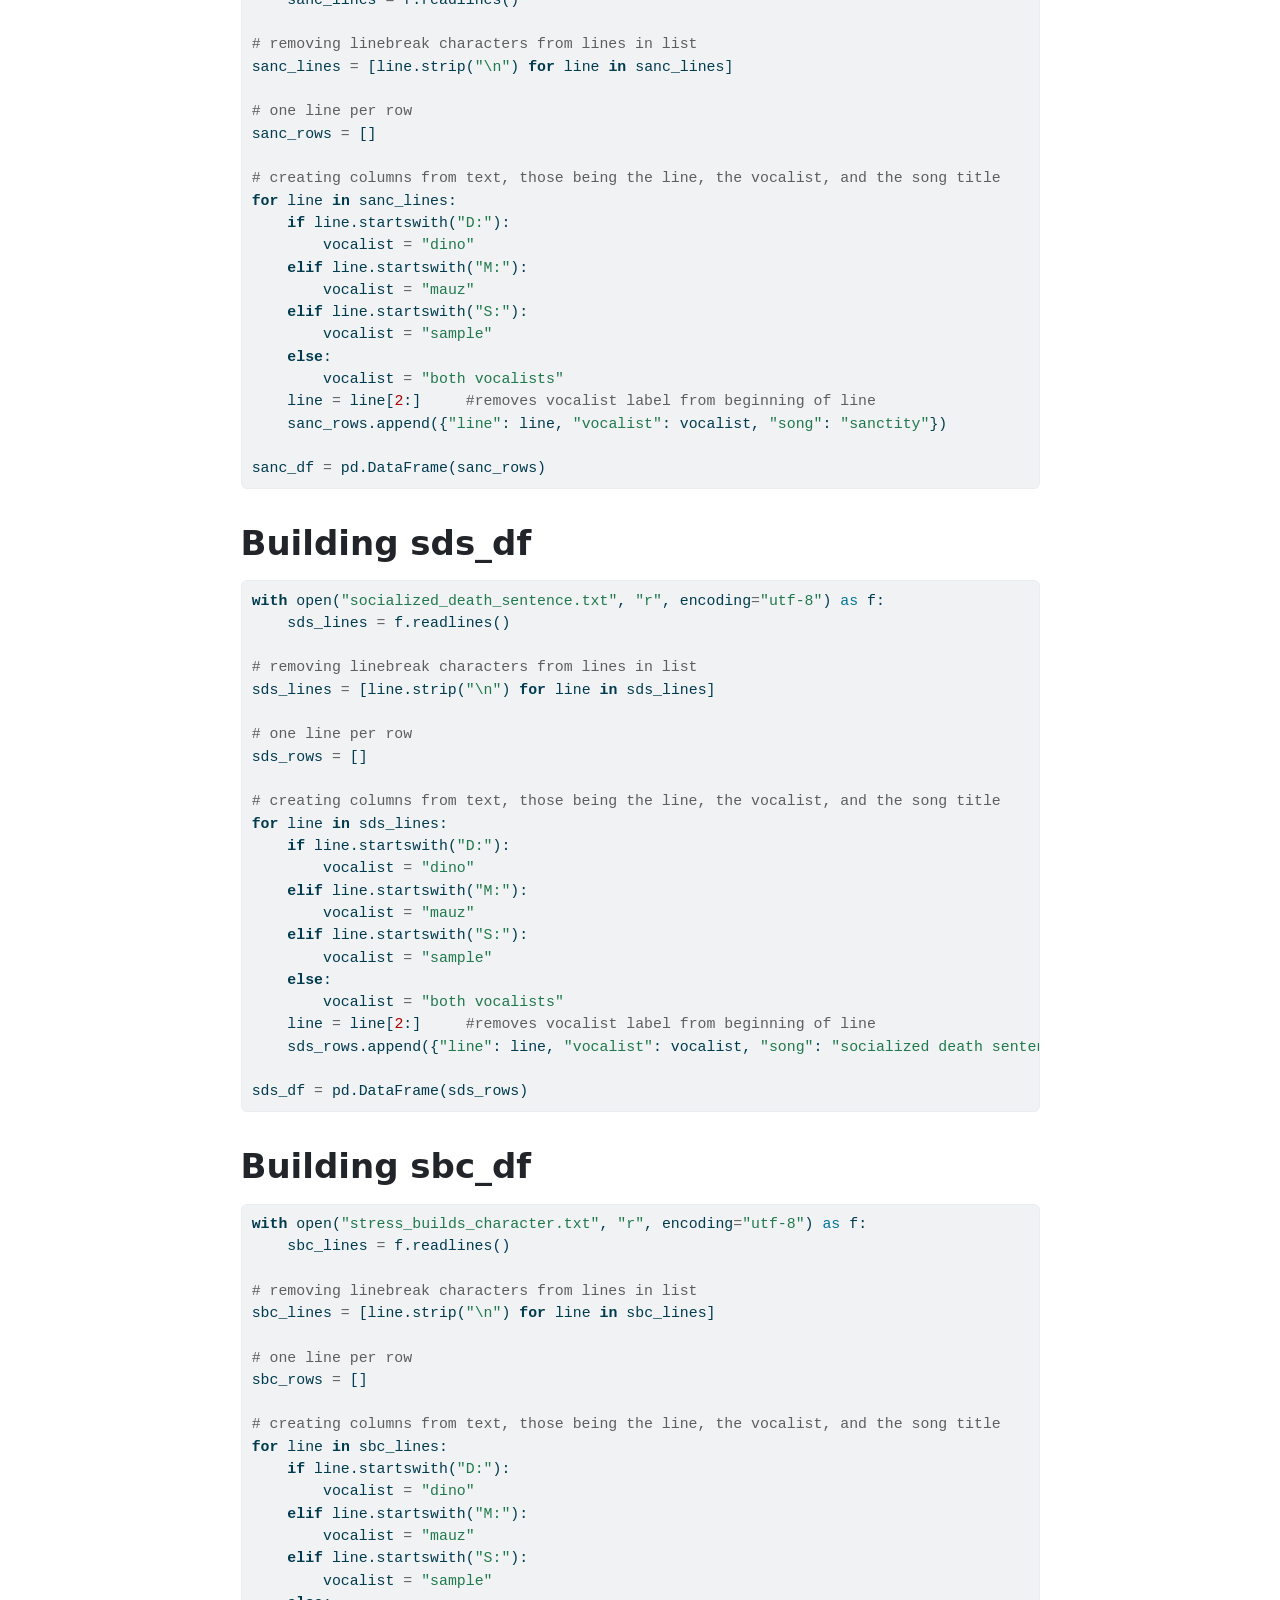
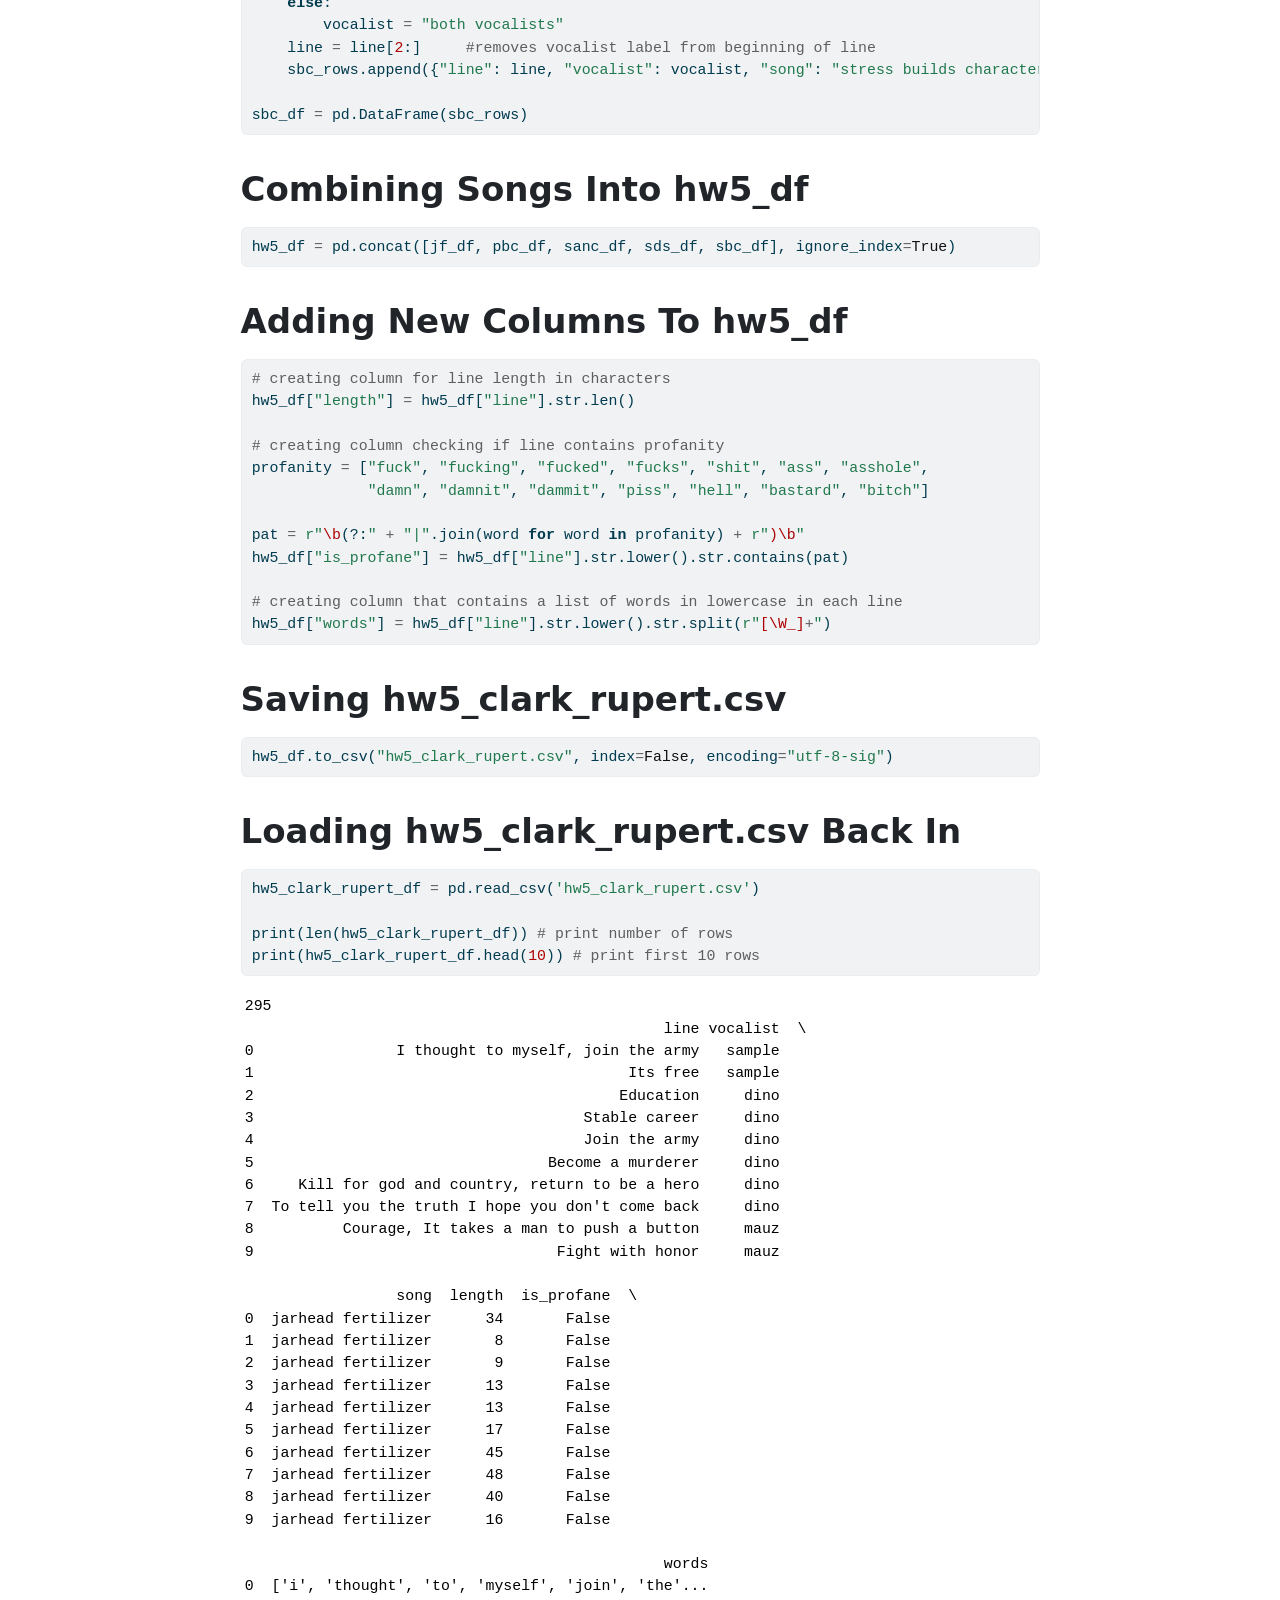
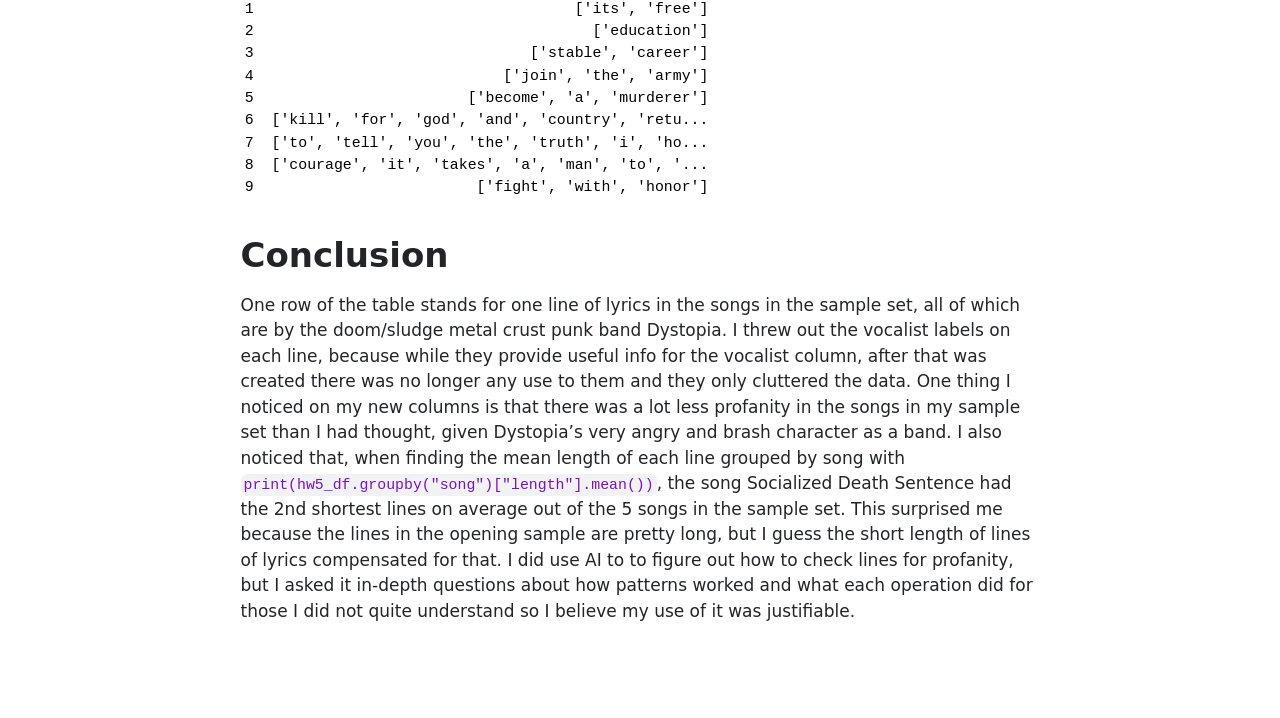
<file: homework/hw5/hw5_pandas_clark_rupert.html>
<!DOCTYPE html>
<html xmlns="http://www.w3.org/1999/xhtml" lang="en" xml:lang="en"><head>

<meta charset="utf-8">
<meta name="generator" content="quarto-1.9.37">

<meta name="viewport" content="width=device-width, initial-scale=1.0, user-scalable=yes">


<title>hw5_pandas_clark_rupert</title>
<style>
/* Default styles provided by pandoc.
** See https://pandoc.org/MANUAL.html#variables-for-html for config info.
*/
code{white-space: pre-wrap;}
span.smallcaps{font-variant: small-caps;}
div.columns{display: flex; gap: min(4vw, 1.5em);}
div.column{flex: auto; overflow-x: auto;}
div.hanging-indent{margin-left: 1.5em; text-indent: -1.5em;}
ul.task-list{list-style: none;}
ul.task-list li input[type="checkbox"] {
  width: 0.8em;
  margin: 0 0.8em 0.2em -1em; /* quarto-specific, see https://github.com/quarto-dev/quarto-cli/issues/4556 */ 
  vertical-align: middle;
}
/* CSS for syntax highlighting */
html { -webkit-text-size-adjust: 100%; }
pre > code.sourceCode { white-space: pre; position: relative; }
pre > code.sourceCode > span { display: inline-block; line-height: 1.25; }
pre > code.sourceCode > span:empty { height: 1.2em; }
.sourceCode { overflow: visible; }
code.sourceCode > span { color: inherit; text-decoration: inherit; }
div.sourceCode { margin: 1em 0; }
pre.sourceCode { margin: 0; }
@media screen {
div.sourceCode { overflow: auto; }
}
@media print {
pre > code.sourceCode { white-space: pre-wrap; }
pre > code.sourceCode > span { text-indent: -5em; padding-left: 5em; }
}
pre.numberSource code
  { counter-reset: source-line 0; }
pre.numberSource code > span
  { position: relative; left: -4em; counter-increment: source-line; }
pre.numberSource code > span > a:first-child::before
  { content: counter(source-line);
    position: relative; left: -1em; text-align: right; vertical-align: baseline;
    border: none; display: inline-block;
    -webkit-touch-callout: none; -webkit-user-select: none;
    -khtml-user-select: none; -moz-user-select: none;
    -ms-user-select: none; user-select: none;
    padding: 0 4px; width: 4em;
  }
pre.numberSource { margin-left: 3em;  padding-left: 4px; }
div.sourceCode
  {   }
@media screen {
pre > code.sourceCode > span > a:first-child::before { text-decoration: underline; }
}
</style>


<script src="hw5_pandas_clark_rupert_files/libs/clipboard/clipboard.min.js"></script>
<script src="hw5_pandas_clark_rupert_files/libs/quarto-html/quarto.js" type="module"></script>
<script src="hw5_pandas_clark_rupert_files/libs/quarto-html/tabsets/tabsets.js" type="module"></script>
<script src="hw5_pandas_clark_rupert_files/libs/quarto-html/popper.min.js"></script>
<script src="hw5_pandas_clark_rupert_files/libs/quarto-html/tippy.umd.min.js"></script>
<script src="hw5_pandas_clark_rupert_files/libs/quarto-html/anchor.min.js"></script>
<link href="hw5_pandas_clark_rupert_files/libs/quarto-html/tippy.css" rel="stylesheet">
<link href="hw5_pandas_clark_rupert_files/libs/quarto-html/quarto-syntax-highlighting-7f8f88aac4f3542376d5c11b86a4c14d.css" rel="stylesheet" id="quarto-text-highlighting-styles">
<script src="hw5_pandas_clark_rupert_files/libs/bootstrap/bootstrap.min.js"></script>
<link href="hw5_pandas_clark_rupert_files/libs/bootstrap/bootstrap-icons.css" rel="stylesheet">
<link href="hw5_pandas_clark_rupert_files/libs/bootstrap/bootstrap-efbb37e9afcc02144ebbc7afd12a776f.min.css" rel="stylesheet" append-hash="true" id="quarto-bootstrap" data-mode="light">


</head>

<body class="fullcontent quarto-light">

<div id="quarto-content" class="page-columns page-rows-contents page-layout-article">

<main class="content" id="quarto-document-content">




<ul>
<li>All songs are by the band Dystopia and lyrics are sourced from genius.com</li>
</ul>
<section id="setup" class="level1">
<h1>Setup</h1>
<div id="7d7c1807" class="cell" data-execution_count="1">
<div class="code-copy-outer-scaffold"><div class="sourceCode cell-code" id="cb1"><pre class="sourceCode python code-with-copy"><code class="sourceCode python"><span id="cb1-1"><a href="#cb1-1" aria-hidden="true" tabindex="-1"></a><span class="im">import</span> re</span>
<span id="cb1-2"><a href="#cb1-2" aria-hidden="true" tabindex="-1"></a><span class="im">import</span> pandas <span class="im">as</span> pd</span>
<span id="cb1-3"><a href="#cb1-3" aria-hidden="true" tabindex="-1"></a><span class="im">import</span> matplotlib.pyplot <span class="im">as</span> plt</span></code></pre></div><button title="Copy to Clipboard" class="code-copy-button"><i class="bi"></i></button></div>
</div>
</section>
<section id="building-jf_df" class="level1">
<h1>Building jf_df</h1>
<div id="285e4624" class="cell" data-execution_count="2">
<div class="code-copy-outer-scaffold"><div class="sourceCode cell-code" id="cb2"><pre class="sourceCode python code-with-copy"><code class="sourceCode python"><span id="cb2-1"><a href="#cb2-1" aria-hidden="true" tabindex="-1"></a><span class="cf">with</span> <span class="bu">open</span>(<span class="st">"jarhead_fertilizer.txt"</span>, <span class="st">"r"</span>, encoding<span class="op">=</span><span class="st">"utf-8"</span>) <span class="im">as</span> f:</span>
<span id="cb2-2"><a href="#cb2-2" aria-hidden="true" tabindex="-1"></a>    jf_lines <span class="op">=</span> f.readlines()</span>
<span id="cb2-3"><a href="#cb2-3" aria-hidden="true" tabindex="-1"></a></span>
<span id="cb2-4"><a href="#cb2-4" aria-hidden="true" tabindex="-1"></a><span class="co"># removing linebreak characters from lines in list</span></span>
<span id="cb2-5"><a href="#cb2-5" aria-hidden="true" tabindex="-1"></a>jf_lines <span class="op">=</span> [line.strip(<span class="st">"</span><span class="ch">\n</span><span class="st">"</span>) <span class="cf">for</span> line <span class="kw">in</span> jf_lines]</span>
<span id="cb2-6"><a href="#cb2-6" aria-hidden="true" tabindex="-1"></a></span>
<span id="cb2-7"><a href="#cb2-7" aria-hidden="true" tabindex="-1"></a><span class="co"># one line per row</span></span>
<span id="cb2-8"><a href="#cb2-8" aria-hidden="true" tabindex="-1"></a>jf_rows <span class="op">=</span> []</span>
<span id="cb2-9"><a href="#cb2-9" aria-hidden="true" tabindex="-1"></a></span>
<span id="cb2-10"><a href="#cb2-10" aria-hidden="true" tabindex="-1"></a><span class="co"># creating columns from text, those being the line, the vocalist, and the song title</span></span>
<span id="cb2-11"><a href="#cb2-11" aria-hidden="true" tabindex="-1"></a><span class="cf">for</span> line <span class="kw">in</span> jf_lines:</span>
<span id="cb2-12"><a href="#cb2-12" aria-hidden="true" tabindex="-1"></a>    <span class="cf">if</span> line.startswith(<span class="st">"D:"</span>):</span>
<span id="cb2-13"><a href="#cb2-13" aria-hidden="true" tabindex="-1"></a>        vocalist <span class="op">=</span> <span class="st">"dino"</span></span>
<span id="cb2-14"><a href="#cb2-14" aria-hidden="true" tabindex="-1"></a>    <span class="cf">elif</span> line.startswith(<span class="st">"M:"</span>):</span>
<span id="cb2-15"><a href="#cb2-15" aria-hidden="true" tabindex="-1"></a>        vocalist <span class="op">=</span> <span class="st">"mauz"</span></span>
<span id="cb2-16"><a href="#cb2-16" aria-hidden="true" tabindex="-1"></a>    <span class="cf">elif</span> line.startswith(<span class="st">"S:"</span>):</span>
<span id="cb2-17"><a href="#cb2-17" aria-hidden="true" tabindex="-1"></a>        vocalist <span class="op">=</span> <span class="st">"sample"</span></span>
<span id="cb2-18"><a href="#cb2-18" aria-hidden="true" tabindex="-1"></a>    <span class="cf">else</span>:</span>
<span id="cb2-19"><a href="#cb2-19" aria-hidden="true" tabindex="-1"></a>        vocalist <span class="op">=</span> <span class="st">"both vocalists"</span></span>
<span id="cb2-20"><a href="#cb2-20" aria-hidden="true" tabindex="-1"></a>    line <span class="op">=</span> line[<span class="dv">2</span>:]     <span class="co">#removes vocalist label from beginning of line</span></span>
<span id="cb2-21"><a href="#cb2-21" aria-hidden="true" tabindex="-1"></a>    jf_rows.append({<span class="st">"line"</span>: line, <span class="st">"vocalist"</span>: vocalist, <span class="st">"song"</span>: <span class="st">"jarhead fertilizer"</span>})</span>
<span id="cb2-22"><a href="#cb2-22" aria-hidden="true" tabindex="-1"></a></span>
<span id="cb2-23"><a href="#cb2-23" aria-hidden="true" tabindex="-1"></a>jf_df <span class="op">=</span> pd.DataFrame(jf_rows)</span></code></pre></div><button title="Copy to Clipboard" class="code-copy-button"><i class="bi"></i></button></div>
</div>
</section>
<section id="building-pbc_df" class="level1">
<h1>Building pbc_df</h1>
<div id="5fec84f2" class="cell" data-execution_count="3">
<div class="code-copy-outer-scaffold"><div class="sourceCode cell-code" id="cb3"><pre class="sourceCode python code-with-copy"><code class="sourceCode python"><span id="cb3-1"><a href="#cb3-1" aria-hidden="true" tabindex="-1"></a><span class="cf">with</span> <span class="bu">open</span>(<span class="st">"population_birth_control.txt"</span>, <span class="st">"r"</span>, encoding<span class="op">=</span><span class="st">"utf-8"</span>) <span class="im">as</span> f:</span>
<span id="cb3-2"><a href="#cb3-2" aria-hidden="true" tabindex="-1"></a>    pbc_lines <span class="op">=</span> f.readlines()</span>
<span id="cb3-3"><a href="#cb3-3" aria-hidden="true" tabindex="-1"></a></span>
<span id="cb3-4"><a href="#cb3-4" aria-hidden="true" tabindex="-1"></a><span class="co"># removing linebreak characters from lines in list</span></span>
<span id="cb3-5"><a href="#cb3-5" aria-hidden="true" tabindex="-1"></a>pbc_lines <span class="op">=</span> [line.strip(<span class="st">"</span><span class="ch">\n</span><span class="st">"</span>) <span class="cf">for</span> line <span class="kw">in</span> pbc_lines]</span>
<span id="cb3-6"><a href="#cb3-6" aria-hidden="true" tabindex="-1"></a></span>
<span id="cb3-7"><a href="#cb3-7" aria-hidden="true" tabindex="-1"></a><span class="co"># one line per row</span></span>
<span id="cb3-8"><a href="#cb3-8" aria-hidden="true" tabindex="-1"></a>pbc_rows <span class="op">=</span> []</span>
<span id="cb3-9"><a href="#cb3-9" aria-hidden="true" tabindex="-1"></a></span>
<span id="cb3-10"><a href="#cb3-10" aria-hidden="true" tabindex="-1"></a><span class="co"># creating columns from text, those being the line, the vocalist, and the song title</span></span>
<span id="cb3-11"><a href="#cb3-11" aria-hidden="true" tabindex="-1"></a><span class="cf">for</span> line <span class="kw">in</span> pbc_lines:</span>
<span id="cb3-12"><a href="#cb3-12" aria-hidden="true" tabindex="-1"></a>    <span class="cf">if</span> line.startswith(<span class="st">"D:"</span>):</span>
<span id="cb3-13"><a href="#cb3-13" aria-hidden="true" tabindex="-1"></a>        vocalist <span class="op">=</span> <span class="st">"dino"</span></span>
<span id="cb3-14"><a href="#cb3-14" aria-hidden="true" tabindex="-1"></a>    <span class="cf">elif</span> line.startswith(<span class="st">"M:"</span>):</span>
<span id="cb3-15"><a href="#cb3-15" aria-hidden="true" tabindex="-1"></a>        vocalist <span class="op">=</span> <span class="st">"mauz"</span></span>
<span id="cb3-16"><a href="#cb3-16" aria-hidden="true" tabindex="-1"></a>    <span class="cf">elif</span> line.startswith(<span class="st">"S:"</span>):</span>
<span id="cb3-17"><a href="#cb3-17" aria-hidden="true" tabindex="-1"></a>        vocalist <span class="op">=</span> <span class="st">"sample"</span></span>
<span id="cb3-18"><a href="#cb3-18" aria-hidden="true" tabindex="-1"></a>    <span class="cf">else</span>:</span>
<span id="cb3-19"><a href="#cb3-19" aria-hidden="true" tabindex="-1"></a>        vocalist <span class="op">=</span> <span class="st">"both vocalists"</span></span>
<span id="cb3-20"><a href="#cb3-20" aria-hidden="true" tabindex="-1"></a>    line <span class="op">=</span> line[<span class="dv">2</span>:]     <span class="co">#removes vocalist label from beginning of line</span></span>
<span id="cb3-21"><a href="#cb3-21" aria-hidden="true" tabindex="-1"></a>    pbc_rows.append({<span class="st">"line"</span>: line, <span class="st">"vocalist"</span>: vocalist, <span class="st">"song"</span>: <span class="st">"population birth control"</span>})</span>
<span id="cb3-22"><a href="#cb3-22" aria-hidden="true" tabindex="-1"></a></span>
<span id="cb3-23"><a href="#cb3-23" aria-hidden="true" tabindex="-1"></a>pbc_df <span class="op">=</span> pd.DataFrame(pbc_rows)</span></code></pre></div><button title="Copy to Clipboard" class="code-copy-button"><i class="bi"></i></button></div>
</div>
</section>
<section id="building-sanc_df" class="level1">
<h1>Building sanc_df</h1>
<div id="9859edc4" class="cell" data-execution_count="4">
<div class="code-copy-outer-scaffold"><div class="sourceCode cell-code" id="cb4"><pre class="sourceCode python code-with-copy"><code class="sourceCode python"><span id="cb4-1"><a href="#cb4-1" aria-hidden="true" tabindex="-1"></a><span class="cf">with</span> <span class="bu">open</span>(<span class="st">"sanctity.txt"</span>, <span class="st">"r"</span>, encoding<span class="op">=</span><span class="st">"utf-8"</span>) <span class="im">as</span> f:</span>
<span id="cb4-2"><a href="#cb4-2" aria-hidden="true" tabindex="-1"></a>    sanc_lines <span class="op">=</span> f.readlines()</span>
<span id="cb4-3"><a href="#cb4-3" aria-hidden="true" tabindex="-1"></a></span>
<span id="cb4-4"><a href="#cb4-4" aria-hidden="true" tabindex="-1"></a><span class="co"># removing linebreak characters from lines in list</span></span>
<span id="cb4-5"><a href="#cb4-5" aria-hidden="true" tabindex="-1"></a>sanc_lines <span class="op">=</span> [line.strip(<span class="st">"</span><span class="ch">\n</span><span class="st">"</span>) <span class="cf">for</span> line <span class="kw">in</span> sanc_lines]</span>
<span id="cb4-6"><a href="#cb4-6" aria-hidden="true" tabindex="-1"></a></span>
<span id="cb4-7"><a href="#cb4-7" aria-hidden="true" tabindex="-1"></a><span class="co"># one line per row</span></span>
<span id="cb4-8"><a href="#cb4-8" aria-hidden="true" tabindex="-1"></a>sanc_rows <span class="op">=</span> []</span>
<span id="cb4-9"><a href="#cb4-9" aria-hidden="true" tabindex="-1"></a></span>
<span id="cb4-10"><a href="#cb4-10" aria-hidden="true" tabindex="-1"></a><span class="co"># creating columns from text, those being the line, the vocalist, and the song title</span></span>
<span id="cb4-11"><a href="#cb4-11" aria-hidden="true" tabindex="-1"></a><span class="cf">for</span> line <span class="kw">in</span> sanc_lines:</span>
<span id="cb4-12"><a href="#cb4-12" aria-hidden="true" tabindex="-1"></a>    <span class="cf">if</span> line.startswith(<span class="st">"D:"</span>):</span>
<span id="cb4-13"><a href="#cb4-13" aria-hidden="true" tabindex="-1"></a>        vocalist <span class="op">=</span> <span class="st">"dino"</span></span>
<span id="cb4-14"><a href="#cb4-14" aria-hidden="true" tabindex="-1"></a>    <span class="cf">elif</span> line.startswith(<span class="st">"M:"</span>):</span>
<span id="cb4-15"><a href="#cb4-15" aria-hidden="true" tabindex="-1"></a>        vocalist <span class="op">=</span> <span class="st">"mauz"</span></span>
<span id="cb4-16"><a href="#cb4-16" aria-hidden="true" tabindex="-1"></a>    <span class="cf">elif</span> line.startswith(<span class="st">"S:"</span>):</span>
<span id="cb4-17"><a href="#cb4-17" aria-hidden="true" tabindex="-1"></a>        vocalist <span class="op">=</span> <span class="st">"sample"</span></span>
<span id="cb4-18"><a href="#cb4-18" aria-hidden="true" tabindex="-1"></a>    <span class="cf">else</span>:</span>
<span id="cb4-19"><a href="#cb4-19" aria-hidden="true" tabindex="-1"></a>        vocalist <span class="op">=</span> <span class="st">"both vocalists"</span></span>
<span id="cb4-20"><a href="#cb4-20" aria-hidden="true" tabindex="-1"></a>    line <span class="op">=</span> line[<span class="dv">2</span>:]     <span class="co">#removes vocalist label from beginning of line</span></span>
<span id="cb4-21"><a href="#cb4-21" aria-hidden="true" tabindex="-1"></a>    sanc_rows.append({<span class="st">"line"</span>: line, <span class="st">"vocalist"</span>: vocalist, <span class="st">"song"</span>: <span class="st">"sanctity"</span>})</span>
<span id="cb4-22"><a href="#cb4-22" aria-hidden="true" tabindex="-1"></a></span>
<span id="cb4-23"><a href="#cb4-23" aria-hidden="true" tabindex="-1"></a>sanc_df <span class="op">=</span> pd.DataFrame(sanc_rows)</span></code></pre></div><button title="Copy to Clipboard" class="code-copy-button"><i class="bi"></i></button></div>
</div>
</section>
<section id="building-sds_df" class="level1">
<h1>Building sds_df</h1>
<div id="a237dea5" class="cell" data-execution_count="5">
<div class="code-copy-outer-scaffold"><div class="sourceCode cell-code" id="cb5"><pre class="sourceCode python code-with-copy"><code class="sourceCode python"><span id="cb5-1"><a href="#cb5-1" aria-hidden="true" tabindex="-1"></a><span class="cf">with</span> <span class="bu">open</span>(<span class="st">"socialized_death_sentence.txt"</span>, <span class="st">"r"</span>, encoding<span class="op">=</span><span class="st">"utf-8"</span>) <span class="im">as</span> f:</span>
<span id="cb5-2"><a href="#cb5-2" aria-hidden="true" tabindex="-1"></a>    sds_lines <span class="op">=</span> f.readlines()</span>
<span id="cb5-3"><a href="#cb5-3" aria-hidden="true" tabindex="-1"></a></span>
<span id="cb5-4"><a href="#cb5-4" aria-hidden="true" tabindex="-1"></a><span class="co"># removing linebreak characters from lines in list</span></span>
<span id="cb5-5"><a href="#cb5-5" aria-hidden="true" tabindex="-1"></a>sds_lines <span class="op">=</span> [line.strip(<span class="st">"</span><span class="ch">\n</span><span class="st">"</span>) <span class="cf">for</span> line <span class="kw">in</span> sds_lines]</span>
<span id="cb5-6"><a href="#cb5-6" aria-hidden="true" tabindex="-1"></a></span>
<span id="cb5-7"><a href="#cb5-7" aria-hidden="true" tabindex="-1"></a><span class="co"># one line per row</span></span>
<span id="cb5-8"><a href="#cb5-8" aria-hidden="true" tabindex="-1"></a>sds_rows <span class="op">=</span> []</span>
<span id="cb5-9"><a href="#cb5-9" aria-hidden="true" tabindex="-1"></a></span>
<span id="cb5-10"><a href="#cb5-10" aria-hidden="true" tabindex="-1"></a><span class="co"># creating columns from text, those being the line, the vocalist, and the song title</span></span>
<span id="cb5-11"><a href="#cb5-11" aria-hidden="true" tabindex="-1"></a><span class="cf">for</span> line <span class="kw">in</span> sds_lines:</span>
<span id="cb5-12"><a href="#cb5-12" aria-hidden="true" tabindex="-1"></a>    <span class="cf">if</span> line.startswith(<span class="st">"D:"</span>):</span>
<span id="cb5-13"><a href="#cb5-13" aria-hidden="true" tabindex="-1"></a>        vocalist <span class="op">=</span> <span class="st">"dino"</span></span>
<span id="cb5-14"><a href="#cb5-14" aria-hidden="true" tabindex="-1"></a>    <span class="cf">elif</span> line.startswith(<span class="st">"M:"</span>):</span>
<span id="cb5-15"><a href="#cb5-15" aria-hidden="true" tabindex="-1"></a>        vocalist <span class="op">=</span> <span class="st">"mauz"</span></span>
<span id="cb5-16"><a href="#cb5-16" aria-hidden="true" tabindex="-1"></a>    <span class="cf">elif</span> line.startswith(<span class="st">"S:"</span>):</span>
<span id="cb5-17"><a href="#cb5-17" aria-hidden="true" tabindex="-1"></a>        vocalist <span class="op">=</span> <span class="st">"sample"</span></span>
<span id="cb5-18"><a href="#cb5-18" aria-hidden="true" tabindex="-1"></a>    <span class="cf">else</span>:</span>
<span id="cb5-19"><a href="#cb5-19" aria-hidden="true" tabindex="-1"></a>        vocalist <span class="op">=</span> <span class="st">"both vocalists"</span></span>
<span id="cb5-20"><a href="#cb5-20" aria-hidden="true" tabindex="-1"></a>    line <span class="op">=</span> line[<span class="dv">2</span>:]     <span class="co">#removes vocalist label from beginning of line</span></span>
<span id="cb5-21"><a href="#cb5-21" aria-hidden="true" tabindex="-1"></a>    sds_rows.append({<span class="st">"line"</span>: line, <span class="st">"vocalist"</span>: vocalist, <span class="st">"song"</span>: <span class="st">"socialized death sentence"</span>})</span>
<span id="cb5-22"><a href="#cb5-22" aria-hidden="true" tabindex="-1"></a></span>
<span id="cb5-23"><a href="#cb5-23" aria-hidden="true" tabindex="-1"></a>sds_df <span class="op">=</span> pd.DataFrame(sds_rows)</span></code></pre></div><button title="Copy to Clipboard" class="code-copy-button"><i class="bi"></i></button></div>
</div>
</section>
<section id="building-sbc_df" class="level1">
<h1>Building sbc_df</h1>
<div id="7df12ea1" class="cell" data-execution_count="6">
<div class="code-copy-outer-scaffold"><div class="sourceCode cell-code" id="cb6"><pre class="sourceCode python code-with-copy"><code class="sourceCode python"><span id="cb6-1"><a href="#cb6-1" aria-hidden="true" tabindex="-1"></a><span class="cf">with</span> <span class="bu">open</span>(<span class="st">"stress_builds_character.txt"</span>, <span class="st">"r"</span>, encoding<span class="op">=</span><span class="st">"utf-8"</span>) <span class="im">as</span> f:</span>
<span id="cb6-2"><a href="#cb6-2" aria-hidden="true" tabindex="-1"></a>    sbc_lines <span class="op">=</span> f.readlines()</span>
<span id="cb6-3"><a href="#cb6-3" aria-hidden="true" tabindex="-1"></a></span>
<span id="cb6-4"><a href="#cb6-4" aria-hidden="true" tabindex="-1"></a><span class="co"># removing linebreak characters from lines in list</span></span>
<span id="cb6-5"><a href="#cb6-5" aria-hidden="true" tabindex="-1"></a>sbc_lines <span class="op">=</span> [line.strip(<span class="st">"</span><span class="ch">\n</span><span class="st">"</span>) <span class="cf">for</span> line <span class="kw">in</span> sbc_lines]</span>
<span id="cb6-6"><a href="#cb6-6" aria-hidden="true" tabindex="-1"></a></span>
<span id="cb6-7"><a href="#cb6-7" aria-hidden="true" tabindex="-1"></a><span class="co"># one line per row</span></span>
<span id="cb6-8"><a href="#cb6-8" aria-hidden="true" tabindex="-1"></a>sbc_rows <span class="op">=</span> []</span>
<span id="cb6-9"><a href="#cb6-9" aria-hidden="true" tabindex="-1"></a></span>
<span id="cb6-10"><a href="#cb6-10" aria-hidden="true" tabindex="-1"></a><span class="co"># creating columns from text, those being the line, the vocalist, and the song title</span></span>
<span id="cb6-11"><a href="#cb6-11" aria-hidden="true" tabindex="-1"></a><span class="cf">for</span> line <span class="kw">in</span> sbc_lines:</span>
<span id="cb6-12"><a href="#cb6-12" aria-hidden="true" tabindex="-1"></a>    <span class="cf">if</span> line.startswith(<span class="st">"D:"</span>):</span>
<span id="cb6-13"><a href="#cb6-13" aria-hidden="true" tabindex="-1"></a>        vocalist <span class="op">=</span> <span class="st">"dino"</span></span>
<span id="cb6-14"><a href="#cb6-14" aria-hidden="true" tabindex="-1"></a>    <span class="cf">elif</span> line.startswith(<span class="st">"M:"</span>):</span>
<span id="cb6-15"><a href="#cb6-15" aria-hidden="true" tabindex="-1"></a>        vocalist <span class="op">=</span> <span class="st">"mauz"</span></span>
<span id="cb6-16"><a href="#cb6-16" aria-hidden="true" tabindex="-1"></a>    <span class="cf">elif</span> line.startswith(<span class="st">"S:"</span>):</span>
<span id="cb6-17"><a href="#cb6-17" aria-hidden="true" tabindex="-1"></a>        vocalist <span class="op">=</span> <span class="st">"sample"</span></span>
<span id="cb6-18"><a href="#cb6-18" aria-hidden="true" tabindex="-1"></a>    <span class="cf">else</span>:</span>
<span id="cb6-19"><a href="#cb6-19" aria-hidden="true" tabindex="-1"></a>        vocalist <span class="op">=</span> <span class="st">"both vocalists"</span></span>
<span id="cb6-20"><a href="#cb6-20" aria-hidden="true" tabindex="-1"></a>    line <span class="op">=</span> line[<span class="dv">2</span>:]     <span class="co">#removes vocalist label from beginning of line</span></span>
<span id="cb6-21"><a href="#cb6-21" aria-hidden="true" tabindex="-1"></a>    sbc_rows.append({<span class="st">"line"</span>: line, <span class="st">"vocalist"</span>: vocalist, <span class="st">"song"</span>: <span class="st">"stress builds character"</span>})</span>
<span id="cb6-22"><a href="#cb6-22" aria-hidden="true" tabindex="-1"></a></span>
<span id="cb6-23"><a href="#cb6-23" aria-hidden="true" tabindex="-1"></a>sbc_df <span class="op">=</span> pd.DataFrame(sbc_rows)</span></code></pre></div><button title="Copy to Clipboard" class="code-copy-button"><i class="bi"></i></button></div>
</div>
</section>
<section id="combining-songs-into-hw5_df" class="level1">
<h1>Combining Songs Into hw5_df</h1>
<div id="fc436f45" class="cell" data-execution_count="7">
<div class="code-copy-outer-scaffold"><div class="sourceCode cell-code" id="cb7"><pre class="sourceCode python code-with-copy"><code class="sourceCode python"><span id="cb7-1"><a href="#cb7-1" aria-hidden="true" tabindex="-1"></a>hw5_df <span class="op">=</span> pd.concat([jf_df, pbc_df, sanc_df, sds_df, sbc_df], ignore_index<span class="op">=</span><span class="va">True</span>)</span></code></pre></div><button title="Copy to Clipboard" class="code-copy-button"><i class="bi"></i></button></div>
</div>
</section>
<section id="adding-new-columns-to-hw5_df" class="level1">
<h1>Adding New Columns To hw5_df</h1>
<div id="e83e2931" class="cell" data-execution_count="8">
<div class="code-copy-outer-scaffold"><div class="sourceCode cell-code" id="cb8"><pre class="sourceCode python code-with-copy"><code class="sourceCode python"><span id="cb8-1"><a href="#cb8-1" aria-hidden="true" tabindex="-1"></a><span class="co"># creating column for line length in characters</span></span>
<span id="cb8-2"><a href="#cb8-2" aria-hidden="true" tabindex="-1"></a>hw5_df[<span class="st">"length"</span>] <span class="op">=</span> hw5_df[<span class="st">"line"</span>].<span class="bu">str</span>.<span class="bu">len</span>()</span>
<span id="cb8-3"><a href="#cb8-3" aria-hidden="true" tabindex="-1"></a></span>
<span id="cb8-4"><a href="#cb8-4" aria-hidden="true" tabindex="-1"></a><span class="co"># creating column checking if line contains profanity</span></span>
<span id="cb8-5"><a href="#cb8-5" aria-hidden="true" tabindex="-1"></a>profanity <span class="op">=</span> [<span class="st">"fuck"</span>, <span class="st">"fucking"</span>, <span class="st">"fucked"</span>, <span class="st">"fucks"</span>, <span class="st">"shit"</span>, <span class="st">"ass"</span>, <span class="st">"asshole"</span>, </span>
<span id="cb8-6"><a href="#cb8-6" aria-hidden="true" tabindex="-1"></a>             <span class="st">"damn"</span>, <span class="st">"damnit"</span>, <span class="st">"dammit"</span>, <span class="st">"piss"</span>, <span class="st">"hell"</span>, <span class="st">"bastard"</span>, <span class="st">"bitch"</span>]</span>
<span id="cb8-7"><a href="#cb8-7" aria-hidden="true" tabindex="-1"></a></span>
<span id="cb8-8"><a href="#cb8-8" aria-hidden="true" tabindex="-1"></a>pat <span class="op">=</span> <span class="vs">r"</span><span class="dv">\b</span>(?:<span class="vs">"</span> <span class="op">+</span> <span class="st">"|"</span>.join(word <span class="cf">for</span> word <span class="kw">in</span> profanity) <span class="op">+</span> <span class="vs">r"</span><span class="er">)</span><span class="dv">\b</span><span class="vs">"</span></span>
<span id="cb8-9"><a href="#cb8-9" aria-hidden="true" tabindex="-1"></a>hw5_df[<span class="st">"is_profane"</span>] <span class="op">=</span> hw5_df[<span class="st">"line"</span>].<span class="bu">str</span>.lower().<span class="bu">str</span>.contains(pat)</span>
<span id="cb8-10"><a href="#cb8-10" aria-hidden="true" tabindex="-1"></a></span>
<span id="cb8-11"><a href="#cb8-11" aria-hidden="true" tabindex="-1"></a><span class="co"># creating column that contains a list of words in lowercase in each line</span></span>
<span id="cb8-12"><a href="#cb8-12" aria-hidden="true" tabindex="-1"></a>hw5_df[<span class="st">"words"</span>] <span class="op">=</span> hw5_df[<span class="st">"line"</span>].<span class="bu">str</span>.lower().<span class="bu">str</span>.split(<span class="vs">r"</span><span class="pp">[</span><span class="dv">\W</span><span class="pp">_]</span><span class="op">+</span><span class="vs">"</span>)</span></code></pre></div><button title="Copy to Clipboard" class="code-copy-button"><i class="bi"></i></button></div>
</div>
</section>
<section id="saving-hw5_clark_rupert.csv" class="level1">
<h1>Saving hw5_clark_rupert.csv</h1>
<div id="f8b70e21" class="cell" data-execution_count="9">
<div class="code-copy-outer-scaffold"><div class="sourceCode cell-code" id="cb9"><pre class="sourceCode python code-with-copy"><code class="sourceCode python"><span id="cb9-1"><a href="#cb9-1" aria-hidden="true" tabindex="-1"></a>hw5_df.to_csv(<span class="st">"hw5_clark_rupert.csv"</span>, index<span class="op">=</span><span class="va">False</span>, encoding<span class="op">=</span><span class="st">"utf-8-sig"</span>)</span></code></pre></div><button title="Copy to Clipboard" class="code-copy-button"><i class="bi"></i></button></div>
</div>
</section>
<section id="loading-hw5_clark_rupert.csv-back-in" class="level1">
<h1>Loading hw5_clark_rupert.csv Back In</h1>
<div id="2298d79a" class="cell" data-execution_count="10">
<div class="code-copy-outer-scaffold"><div class="sourceCode cell-code" id="cb10"><pre class="sourceCode python code-with-copy"><code class="sourceCode python"><span id="cb10-1"><a href="#cb10-1" aria-hidden="true" tabindex="-1"></a>hw5_clark_rupert_df <span class="op">=</span> pd.read_csv(<span class="st">'hw5_clark_rupert.csv'</span>)</span>
<span id="cb10-2"><a href="#cb10-2" aria-hidden="true" tabindex="-1"></a></span>
<span id="cb10-3"><a href="#cb10-3" aria-hidden="true" tabindex="-1"></a><span class="bu">print</span>(<span class="bu">len</span>(hw5_clark_rupert_df)) <span class="co"># print number of rows</span></span>
<span id="cb10-4"><a href="#cb10-4" aria-hidden="true" tabindex="-1"></a><span class="bu">print</span>(hw5_clark_rupert_df.head(<span class="dv">10</span>)) <span class="co"># print first 10 rows</span></span></code></pre></div><button title="Copy to Clipboard" class="code-copy-button"><i class="bi"></i></button></div>
<div class="cell-output cell-output-stdout">
<pre><code>295
                                               line vocalist  \
0                I thought to myself, join the army   sample   
1                                          Its free   sample   
2                                         Education     dino   
3                                     Stable career     dino   
4                                     Join the army     dino   
5                                 Become a murderer     dino   
6     Kill for god and country, return to be a hero     dino   
7  To tell you the truth I hope you don't come back     dino   
8          Courage, It takes a man to push a button     mauz   
9                                  Fight with honor     mauz   

                 song  length  is_profane  \
0  jarhead fertilizer      34       False   
1  jarhead fertilizer       8       False   
2  jarhead fertilizer       9       False   
3  jarhead fertilizer      13       False   
4  jarhead fertilizer      13       False   
5  jarhead fertilizer      17       False   
6  jarhead fertilizer      45       False   
7  jarhead fertilizer      48       False   
8  jarhead fertilizer      40       False   
9  jarhead fertilizer      16       False   

                                               words  
0  ['i', 'thought', 'to', 'myself', 'join', 'the'...  
1                                    ['its', 'free']  
2                                      ['education']  
3                               ['stable', 'career']  
4                            ['join', 'the', 'army']  
5                        ['become', 'a', 'murderer']  
6  ['kill', 'for', 'god', 'and', 'country', 'retu...  
7  ['to', 'tell', 'you', 'the', 'truth', 'i', 'ho...  
8  ['courage', 'it', 'takes', 'a', 'man', 'to', '...  
9                         ['fight', 'with', 'honor']  </code></pre>
</div>
</div>
</section>
<section id="conclusion" class="level1">
<h1>Conclusion</h1>
<p>One row of the table stands for one line of lyrics in the songs in the sample set, all of which are by the doom/sludge metal crust punk band Dystopia. I threw out the vocalist labels on each line, because while they provide useful info for the vocalist column, after that was created there was no longer any use to them and they only cluttered the data. One thing I noticed on my new columns is that there was a lot less profanity in the songs in my sample set than I had thought, given Dystopia’s very angry and brash character as a band. I also noticed that, when finding the mean length of each line grouped by song with <code>print(hw5_df.groupby("song")["length"].mean())</code>, the song Socialized Death Sentence had the 2nd shortest lines on average out of the 5 songs in the sample set. This surprised me because the lines in the opening sample are pretty long, but I guess the short length of lines of lyrics compensated for that. I did use AI to to figure out how to check lines for profanity, but I asked it in-depth questions about how patterns worked and what each operation did for those I did not quite understand so I believe my use of it was justifiable.</p>
</section>

</main>
<!-- /main column -->
<script id="quarto-html-after-body" type="application/javascript">
  window.document.addEventListener("DOMContentLoaded", function (event) {
    const icon = "";
    const anchorJS = new window.AnchorJS();
    anchorJS.options = {
      placement: 'right',
      icon: icon
    };
    anchorJS.add('.anchored');
    const isCodeAnnotation = (el) => {
      for (const clz of el.classList) {
        if (clz.startsWith('code-annotation-')) {                     
          return true;
        }
      }
      return false;
    }
    const onCopySuccess = function(e) {
      // button target
      const button = e.trigger;
      // don't keep focus
      button.blur();
      // flash "checked"
      button.classList.add('code-copy-button-checked');
      var currentTitle = button.getAttribute("title");
      button.setAttribute("title", "Copied!");
      let tooltip;
      if (window.bootstrap) {
        button.setAttribute("data-bs-toggle", "tooltip");
        button.setAttribute("data-bs-placement", "left");
        button.setAttribute("data-bs-title", "Copied!");
        tooltip = new bootstrap.Tooltip(button, 
          { trigger: "manual", 
            customClass: "code-copy-button-tooltip",
            offset: [0, -8]});
        tooltip.show();    
      }
      setTimeout(function() {
        if (tooltip) {
          tooltip.hide();
          button.removeAttribute("data-bs-title");
          button.removeAttribute("data-bs-toggle");
          button.removeAttribute("data-bs-placement");
        }
        button.setAttribute("title", currentTitle);
        button.classList.remove('code-copy-button-checked');
      }, 1000);
      // clear code selection
      e.clearSelection();
    }
    const getTextToCopy = function(trigger) {
      const outerScaffold = trigger.parentElement.cloneNode(true);
      const codeEl = outerScaffold.querySelector('code');
      for (const childEl of codeEl.children) {
        if (isCodeAnnotation(childEl)) {
          childEl.remove();
        }
      }
      return codeEl.innerText;
    }
    const clipboard = new window.ClipboardJS('.code-copy-button:not([data-in-quarto-modal])', {
      text: getTextToCopy
    });
    clipboard.on('success', onCopySuccess);
    if (window.document.getElementById('quarto-embedded-source-code-modal')) {
      const clipboardModal = new window.ClipboardJS('.code-copy-button[data-in-quarto-modal]', {
        text: getTextToCopy,
        container: window.document.getElementById('quarto-embedded-source-code-modal')
      });
      clipboardModal.on('success', onCopySuccess);
    }
      var localhostRegex = new RegExp(/^(?:http|https):\/\/localhost\:?[0-9]*\//);
      var mailtoRegex = new RegExp(/^mailto:/);
        var filterRegex = new RegExp('/' + window.location.host + '/');
      var isInternal = (href) => {
          return filterRegex.test(href) || localhostRegex.test(href) || mailtoRegex.test(href);
      }
      // Inspect non-navigation links and adorn them if external
     var links = window.document.querySelectorAll('a[href]:not(.nav-link):not(.navbar-brand):not(.toc-action):not(.sidebar-link):not(.sidebar-item-toggle):not(.pagination-link):not(.no-external):not([aria-hidden]):not(.dropdown-item):not(.quarto-navigation-tool):not(.about-link)');
      for (var i=0; i<links.length; i++) {
        const link = links[i];
        if (!isInternal(link.href)) {
          // undo the damage that might have been done by quarto-nav.js in the case of
          // links that we want to consider external
          if (link.dataset.originalHref !== undefined) {
            link.href = link.dataset.originalHref;
          }
        }
      }
    function tippyHover(el, contentFn, onTriggerFn, onUntriggerFn) {
      const config = {
        allowHTML: true,
        maxWidth: 500,
        delay: 100,
        arrow: false,
        appendTo: function(el) {
            return el.parentElement;
        },
        interactive: true,
        interactiveBorder: 10,
        theme: 'quarto',
        placement: 'bottom-start',
      };
      if (contentFn) {
        config.content = contentFn;
      }
      if (onTriggerFn) {
        config.onTrigger = onTriggerFn;
      }
      if (onUntriggerFn) {
        config.onUntrigger = onUntriggerFn;
      }
      window.tippy(el, config); 
    }
    const noterefs = window.document.querySelectorAll('a[role="doc-noteref"]');
    for (var i=0; i<noterefs.length; i++) {
      const ref = noterefs[i];
      tippyHover(ref, function() {
        // use id or data attribute instead here
        let href = ref.getAttribute('data-footnote-href') || ref.getAttribute('href');
        try { href = new URL(href).hash; } catch {}
        const id = href.replace(/^#\/?/, "");
        const note = window.document.getElementById(id);
        if (note) {
          return note.innerHTML;
        } else {
          return "";
        }
      });
    }
    const xrefs = window.document.querySelectorAll('a.quarto-xref');
    const processXRef = (id, note) => {
      // Strip column container classes
      const stripColumnClz = (el) => {
        el.classList.remove("page-full", "page-columns");
        if (el.children) {
          for (const child of el.children) {
            stripColumnClz(child);
          }
        }
      }
      stripColumnClz(note)
      if (id === null || id.startsWith('sec-')) {
        // Special case sections, only their first couple elements
        const container = document.createElement("div");
        if (note.children && note.children.length > 2) {
          container.appendChild(note.children[0].cloneNode(true));
          for (let i = 1; i < note.children.length; i++) {
            const child = note.children[i];
            if (child.tagName === "P" && child.innerText === "") {
              continue;
            } else {
              container.appendChild(child.cloneNode(true));
              break;
            }
          }
          if (window.Quarto?.typesetMath) {
            window.Quarto.typesetMath(container);
          }
          return container.innerHTML
        } else {
          if (window.Quarto?.typesetMath) {
            window.Quarto.typesetMath(note);
          }
          return note.innerHTML;
        }
      } else {
        // Remove any anchor links if they are present
        const anchorLink = note.querySelector('a.anchorjs-link');
        if (anchorLink) {
          anchorLink.remove();
        }
        if (window.Quarto?.typesetMath) {
          window.Quarto.typesetMath(note);
        }
        if (note.classList.contains("callout")) {
          return note.outerHTML;
        } else {
          return note.innerHTML;
        }
      }
    }
    for (var i=0; i<xrefs.length; i++) {
      const xref = xrefs[i];
      tippyHover(xref, undefined, function(instance) {
        instance.disable();
        let url = xref.getAttribute('href');
        let hash = undefined; 
        if (url.startsWith('#')) {
          hash = url;
        } else {
          try { hash = new URL(url).hash; } catch {}
        }
        if (hash) {
          const id = hash.replace(/^#\/?/, "");
          const note = window.document.getElementById(id);
          if (note !== null) {
            try {
              const html = processXRef(id, note.cloneNode(true));
              instance.setContent(html);
            } finally {
              instance.enable();
              instance.show();
            }
          } else {
            // See if we can fetch this
            fetch(url.split('#')[0])
            .then(res => res.text())
            .then(html => {
              const parser = new DOMParser();
              const htmlDoc = parser.parseFromString(html, "text/html");
              const note = htmlDoc.getElementById(id);
              if (note !== null) {
                const html = processXRef(id, note);
                instance.setContent(html);
              } 
            }).finally(() => {
              instance.enable();
              instance.show();
            });
          }
        } else {
          // See if we can fetch a full url (with no hash to target)
          // This is a special case and we should probably do some content thinning / targeting
          fetch(url)
          .then(res => res.text())
          .then(html => {
            const parser = new DOMParser();
            const htmlDoc = parser.parseFromString(html, "text/html");
            const note = htmlDoc.querySelector('main.content');
            if (note !== null) {
              // This should only happen for chapter cross references
              // (since there is no id in the URL)
              // remove the first header
              if (note.children.length > 0 && note.children[0].tagName === "HEADER") {
                note.children[0].remove();
              }
              const html = processXRef(null, note);
              instance.setContent(html);
            } 
          }).finally(() => {
            instance.enable();
            instance.show();
          });
        }
      }, function(instance) {
      });
    }
        let selectedAnnoteEl;
        const selectorForAnnotation = ( cell, annotation) => {
          let cellAttr = 'data-code-cell="' + cell + '"';
          let lineAttr = 'data-code-annotation="' +  annotation + '"';
          const selector = 'span[' + cellAttr + '][' + lineAttr + ']';
          return selector;
        }
        const selectCodeLines = (annoteEl) => {
          const doc = window.document;
          const targetCell = annoteEl.getAttribute("data-target-cell");
          const targetAnnotation = annoteEl.getAttribute("data-target-annotation");
          const annoteSpan = window.document.querySelector(selectorForAnnotation(targetCell, targetAnnotation));
          const lines = annoteSpan.getAttribute("data-code-lines").split(",");
          const lineIds = lines.map((line) => {
            return targetCell + "-" + line;
          })
          let top = null;
          let height = null;
          let parent = null;
          if (lineIds.length > 0) {
              //compute the position of the single el (top and bottom and make a div)
              const el = window.document.getElementById(lineIds[0]);
              top = el.offsetTop;
              height = el.offsetHeight;
              parent = el.parentElement.parentElement;
            if (lineIds.length > 1) {
              const lastEl = window.document.getElementById(lineIds[lineIds.length - 1]);
              const bottom = lastEl.offsetTop + lastEl.offsetHeight;
              height = bottom - top;
            }
            if (top !== null && height !== null && parent !== null) {
              // cook up a div (if necessary) and position it 
              let div = window.document.getElementById("code-annotation-line-highlight");
              if (div === null) {
                div = window.document.createElement("div");
                div.setAttribute("id", "code-annotation-line-highlight");
                div.style.position = 'absolute';
                parent.appendChild(div);
              }
              div.style.top = top - 2 + "px";
              div.style.height = height + 4 + "px";
              div.style.left = 0;
              let gutterDiv = window.document.getElementById("code-annotation-line-highlight-gutter");
              if (gutterDiv === null) {
                gutterDiv = window.document.createElement("div");
                gutterDiv.setAttribute("id", "code-annotation-line-highlight-gutter");
                gutterDiv.style.position = 'absolute';
                const codeCell = window.document.getElementById(targetCell);
                const gutter = codeCell.querySelector('.code-annotation-gutter');
                gutter.appendChild(gutterDiv);
              }
              gutterDiv.style.top = top - 2 + "px";
              gutterDiv.style.height = height + 4 + "px";
            }
            selectedAnnoteEl = annoteEl;
          }
        };
        const unselectCodeLines = () => {
          const elementsIds = ["code-annotation-line-highlight", "code-annotation-line-highlight-gutter"];
          elementsIds.forEach((elId) => {
            const div = window.document.getElementById(elId);
            if (div) {
              div.remove();
            }
          });
          selectedAnnoteEl = undefined;
        };
          // Handle positioning of the toggle
      window.addEventListener(
        "resize",
        throttle(() => {
          elRect = undefined;
          if (selectedAnnoteEl) {
            selectCodeLines(selectedAnnoteEl);
          }
        }, 10)
      );
      function throttle(fn, ms) {
      let throttle = false;
      let timer;
        return (...args) => {
          if(!throttle) { // first call gets through
              fn.apply(this, args);
              throttle = true;
          } else { // all the others get throttled
              if(timer) clearTimeout(timer); // cancel #2
              timer = setTimeout(() => {
                fn.apply(this, args);
                timer = throttle = false;
              }, ms);
          }
        };
      }
        // Attach click handler to the DT
        const annoteDls = window.document.querySelectorAll('dt[data-target-cell]');
        for (const annoteDlNode of annoteDls) {
          annoteDlNode.addEventListener('click', (event) => {
            const clickedEl = event.target;
            if (clickedEl !== selectedAnnoteEl) {
              unselectCodeLines();
              const activeEl = window.document.querySelector('dt[data-target-cell].code-annotation-active');
              if (activeEl) {
                activeEl.classList.remove('code-annotation-active');
              }
              selectCodeLines(clickedEl);
              clickedEl.classList.add('code-annotation-active');
            } else {
              // Unselect the line
              unselectCodeLines();
              clickedEl.classList.remove('code-annotation-active');
            }
          });
        }
    const findCites = (el) => {
      const parentEl = el.parentElement;
      if (parentEl) {
        const cites = parentEl.dataset.cites;
        if (cites) {
          return {
            el,
            cites: cites.split(' ')
          };
        } else {
          return findCites(el.parentElement)
        }
      } else {
        return undefined;
      }
    };
    var bibliorefs = window.document.querySelectorAll('a[role="doc-biblioref"]');
    for (var i=0; i<bibliorefs.length; i++) {
      const ref = bibliorefs[i];
      const citeInfo = findCites(ref);
      if (citeInfo) {
        tippyHover(citeInfo.el, function() {
          var popup = window.document.createElement('div');
          citeInfo.cites.forEach(function(cite) {
            var citeDiv = window.document.createElement('div');
            citeDiv.classList.add('hanging-indent');
            citeDiv.classList.add('csl-entry');
            var biblioDiv = window.document.getElementById('ref-' + cite);
            if (biblioDiv) {
              citeDiv.innerHTML = biblioDiv.innerHTML;
            }
            popup.appendChild(citeDiv);
          });
          return popup.innerHTML;
        });
      }
    }
  });
  </script>
</div> <!-- /content -->




</body></html>
</file>
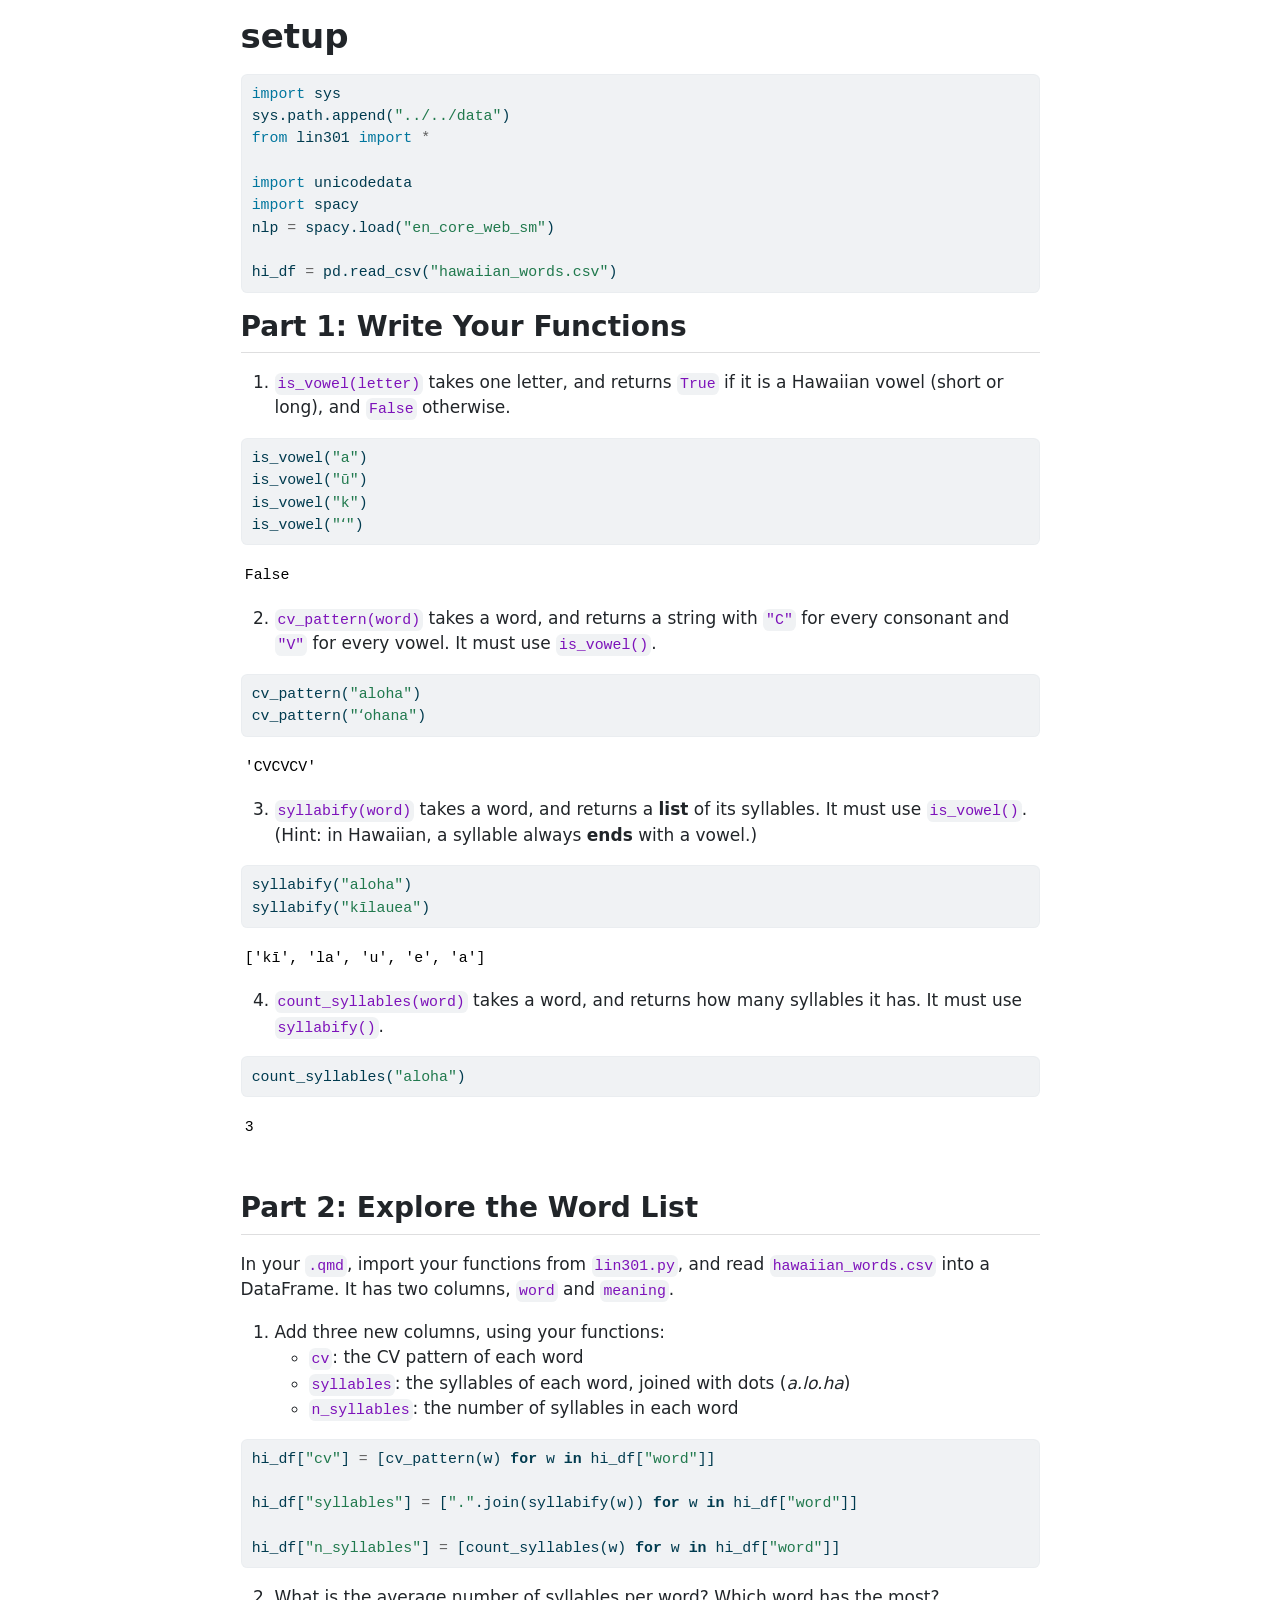
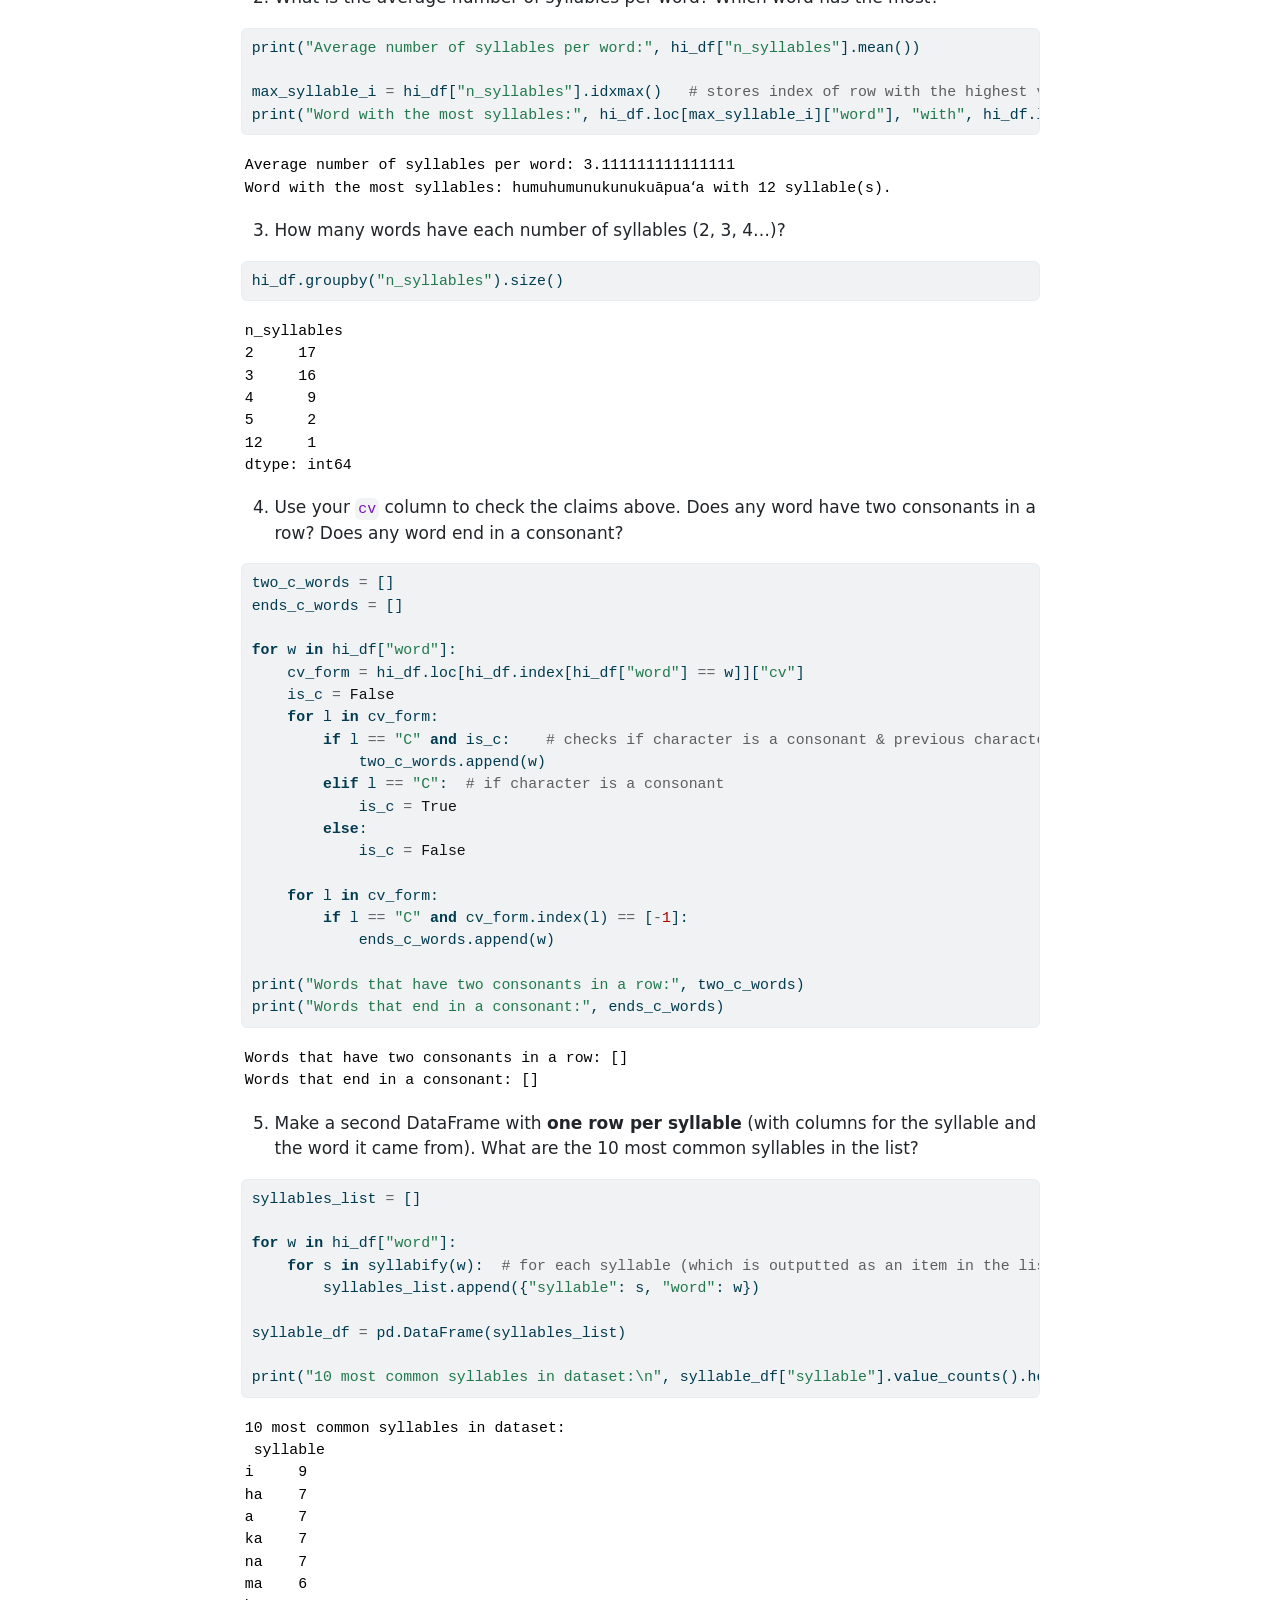
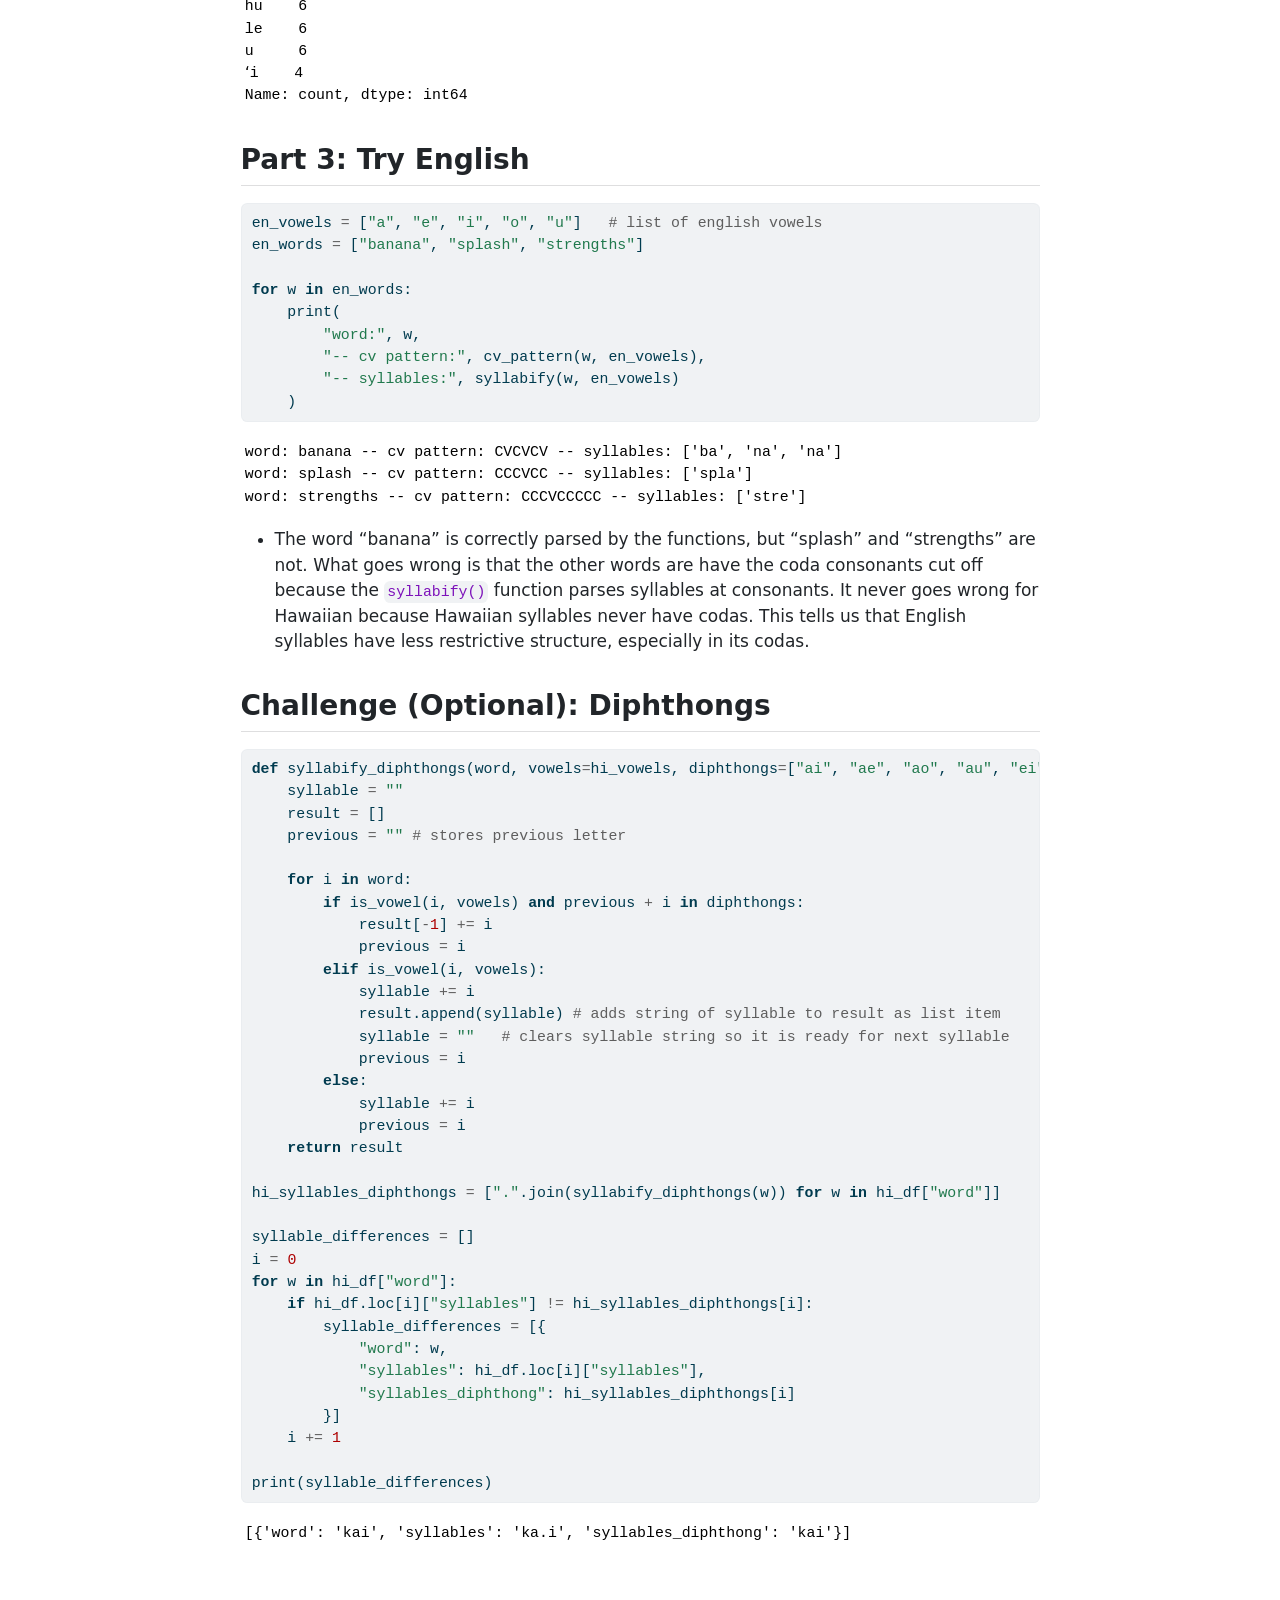
<file: homework/hw6/hw6_functions_clark_rupert.html>
<!DOCTYPE html>
<html xmlns="http://www.w3.org/1999/xhtml" lang="en" xml:lang="en"><head>

<meta charset="utf-8">
<meta name="generator" content="quarto-1.9.37">

<meta name="viewport" content="width=device-width, initial-scale=1.0, user-scalable=yes">


<title>hw6_functions_clark_rupert</title>
<style>
/* Default styles provided by pandoc.
** See https://pandoc.org/MANUAL.html#variables-for-html for config info.
*/
code{white-space: pre-wrap;}
span.smallcaps{font-variant: small-caps;}
div.columns{display: flex; gap: min(4vw, 1.5em);}
div.column{flex: auto; overflow-x: auto;}
div.hanging-indent{margin-left: 1.5em; text-indent: -1.5em;}
ul.task-list{list-style: none;}
ul.task-list li input[type="checkbox"] {
  width: 0.8em;
  margin: 0 0.8em 0.2em -1em; /* quarto-specific, see https://github.com/quarto-dev/quarto-cli/issues/4556 */ 
  vertical-align: middle;
}
/* CSS for syntax highlighting */
html { -webkit-text-size-adjust: 100%; }
pre > code.sourceCode { white-space: pre; position: relative; }
pre > code.sourceCode > span { display: inline-block; line-height: 1.25; }
pre > code.sourceCode > span:empty { height: 1.2em; }
.sourceCode { overflow: visible; }
code.sourceCode > span { color: inherit; text-decoration: inherit; }
div.sourceCode { margin: 1em 0; }
pre.sourceCode { margin: 0; }
@media screen {
div.sourceCode { overflow: auto; }
}
@media print {
pre > code.sourceCode { white-space: pre-wrap; }
pre > code.sourceCode > span { text-indent: -5em; padding-left: 5em; }
}
pre.numberSource code
  { counter-reset: source-line 0; }
pre.numberSource code > span
  { position: relative; left: -4em; counter-increment: source-line; }
pre.numberSource code > span > a:first-child::before
  { content: counter(source-line);
    position: relative; left: -1em; text-align: right; vertical-align: baseline;
    border: none; display: inline-block;
    -webkit-touch-callout: none; -webkit-user-select: none;
    -khtml-user-select: none; -moz-user-select: none;
    -ms-user-select: none; user-select: none;
    padding: 0 4px; width: 4em;
  }
pre.numberSource { margin-left: 3em;  padding-left: 4px; }
div.sourceCode
  {   }
@media screen {
pre > code.sourceCode > span > a:first-child::before { text-decoration: underline; }
}
</style>


<script src="hw6_functions_clark_rupert_files/libs/clipboard/clipboard.min.js"></script>
<script src="hw6_functions_clark_rupert_files/libs/quarto-html/quarto.js" type="module"></script>
<script src="hw6_functions_clark_rupert_files/libs/quarto-html/tabsets/tabsets.js" type="module"></script>
<script src="hw6_functions_clark_rupert_files/libs/quarto-html/popper.min.js"></script>
<script src="hw6_functions_clark_rupert_files/libs/quarto-html/tippy.umd.min.js"></script>
<script src="hw6_functions_clark_rupert_files/libs/quarto-html/anchor.min.js"></script>
<link href="hw6_functions_clark_rupert_files/libs/quarto-html/tippy.css" rel="stylesheet">
<link href="hw6_functions_clark_rupert_files/libs/quarto-html/quarto-syntax-highlighting-7f8f88aac4f3542376d5c11b86a4c14d.css" rel="stylesheet" id="quarto-text-highlighting-styles">
<script src="hw6_functions_clark_rupert_files/libs/bootstrap/bootstrap.min.js"></script>
<link href="hw6_functions_clark_rupert_files/libs/bootstrap/bootstrap-icons.css" rel="stylesheet">
<link href="hw6_functions_clark_rupert_files/libs/bootstrap/bootstrap-efbb37e9afcc02144ebbc7afd12a776f.min.css" rel="stylesheet" append-hash="true" id="quarto-bootstrap" data-mode="light">


</head>

<body class="fullcontent quarto-light">

<div id="quarto-content" class="page-columns page-rows-contents page-layout-article">

<main class="content" id="quarto-document-content">

<header id="title-block-header" class="quarto-title-block default">
<div class="quarto-title">
<h1 class="title">setup</h1>
</div>



<div class="quarto-title-meta">

    
  
    
  </div>
  


</header>


<div id="d389982f" class="cell" data-execution_count="1">
<div class="code-copy-outer-scaffold"><div class="sourceCode cell-code" id="cb1"><pre class="sourceCode python code-with-copy"><code class="sourceCode python"><span id="cb1-1"><a href="#cb1-1" aria-hidden="true" tabindex="-1"></a><span class="im">import</span> sys</span>
<span id="cb1-2"><a href="#cb1-2" aria-hidden="true" tabindex="-1"></a>sys.path.append(<span class="st">"../../data"</span>)</span>
<span id="cb1-3"><a href="#cb1-3" aria-hidden="true" tabindex="-1"></a><span class="im">from</span> lin301 <span class="im">import</span> <span class="op">*</span></span>
<span id="cb1-4"><a href="#cb1-4" aria-hidden="true" tabindex="-1"></a></span>
<span id="cb1-5"><a href="#cb1-5" aria-hidden="true" tabindex="-1"></a><span class="im">import</span> unicodedata</span>
<span id="cb1-6"><a href="#cb1-6" aria-hidden="true" tabindex="-1"></a><span class="im">import</span> spacy</span>
<span id="cb1-7"><a href="#cb1-7" aria-hidden="true" tabindex="-1"></a>nlp <span class="op">=</span> spacy.load(<span class="st">"en_core_web_sm"</span>)</span>
<span id="cb1-8"><a href="#cb1-8" aria-hidden="true" tabindex="-1"></a></span>
<span id="cb1-9"><a href="#cb1-9" aria-hidden="true" tabindex="-1"></a>hi_df <span class="op">=</span> pd.read_csv(<span class="st">"hawaiian_words.csv"</span>)</span></code></pre></div><button title="Copy to Clipboard" class="code-copy-button"><i class="bi"></i></button></div>
</div>
<section id="part-1-write-your-functions" class="level2">
<h2 class="anchored" data-anchor-id="part-1-write-your-functions">Part 1: Write Your Functions</h2>
<ol type="1">
<li><strong><code>is_vowel(letter)</code></strong> takes one letter, and returns <code>True</code> if it is a Hawaiian vowel (short or long), and <code>False</code> otherwise.</li>
</ol>
<div id="85137157" class="cell" data-execution_count="2">
<div class="code-copy-outer-scaffold"><div class="sourceCode cell-code" id="cb2"><pre class="sourceCode python code-with-copy"><code class="sourceCode python"><span id="cb2-1"><a href="#cb2-1" aria-hidden="true" tabindex="-1"></a>is_vowel(<span class="st">"a"</span>)</span>
<span id="cb2-2"><a href="#cb2-2" aria-hidden="true" tabindex="-1"></a>is_vowel(<span class="st">"ū"</span>)</span>
<span id="cb2-3"><a href="#cb2-3" aria-hidden="true" tabindex="-1"></a>is_vowel(<span class="st">"k"</span>)</span>
<span id="cb2-4"><a href="#cb2-4" aria-hidden="true" tabindex="-1"></a>is_vowel(<span class="st">"ʻ"</span>)</span></code></pre></div><button title="Copy to Clipboard" class="code-copy-button"><i class="bi"></i></button></div>
<div class="cell-output cell-output-display" data-execution_count="2">
<pre><code>False</code></pre>
</div>
</div>
<ol start="2" type="1">
<li><strong><code>cv_pattern(word)</code></strong> takes a word, and returns a string with <code>"C"</code> for every consonant and <code>"V"</code> for every vowel. It must use <code>is_vowel()</code>.</li>
</ol>
<div id="1e6bb2af" class="cell" data-execution_count="3">
<div class="code-copy-outer-scaffold"><div class="sourceCode cell-code" id="cb4"><pre class="sourceCode python code-with-copy"><code class="sourceCode python"><span id="cb4-1"><a href="#cb4-1" aria-hidden="true" tabindex="-1"></a>cv_pattern(<span class="st">"aloha"</span>)</span>
<span id="cb4-2"><a href="#cb4-2" aria-hidden="true" tabindex="-1"></a>cv_pattern(<span class="st">"ʻohana"</span>)</span></code></pre></div><button title="Copy to Clipboard" class="code-copy-button"><i class="bi"></i></button></div>
<div class="cell-output cell-output-display" data-execution_count="3">
<pre><code>'CVCVCV'</code></pre>
</div>
</div>
<ol start="3" type="1">
<li><strong><code>syllabify(word)</code></strong> takes a word, and returns a <strong>list</strong> of its syllables. It must use <code>is_vowel()</code>. (Hint: in Hawaiian, a syllable always <strong>ends</strong> with a vowel.)</li>
</ol>
<div id="3cf2dbcc" class="cell" data-execution_count="4">
<div class="code-copy-outer-scaffold"><div class="sourceCode cell-code" id="cb6"><pre class="sourceCode python code-with-copy"><code class="sourceCode python"><span id="cb6-1"><a href="#cb6-1" aria-hidden="true" tabindex="-1"></a>syllabify(<span class="st">"aloha"</span>)</span>
<span id="cb6-2"><a href="#cb6-2" aria-hidden="true" tabindex="-1"></a>syllabify(<span class="st">"kīlauea"</span>)</span></code></pre></div><button title="Copy to Clipboard" class="code-copy-button"><i class="bi"></i></button></div>
<div class="cell-output cell-output-display" data-execution_count="4">
<pre><code>['kī', 'la', 'u', 'e', 'a']</code></pre>
</div>
</div>
<ol start="4" type="1">
<li><strong><code>count_syllables(word)</code></strong> takes a word, and returns how many syllables it has. It must use <code>syllabify()</code>.</li>
</ol>
<div id="f855e7ac" class="cell" data-execution_count="5">
<div class="code-copy-outer-scaffold"><div class="sourceCode cell-code" id="cb8"><pre class="sourceCode python code-with-copy"><code class="sourceCode python"><span id="cb8-1"><a href="#cb8-1" aria-hidden="true" tabindex="-1"></a>count_syllables(<span class="st">"aloha"</span>)</span></code></pre></div><button title="Copy to Clipboard" class="code-copy-button"><i class="bi"></i></button></div>
<div class="cell-output cell-output-display" data-execution_count="5">
<pre><code>3</code></pre>
</div>
</div>
</section>
<section id="part-2-explore-the-word-list" class="level2">
<h2 class="anchored" data-anchor-id="part-2-explore-the-word-list">Part 2: Explore the Word List</h2>
<p>In your <code>.qmd</code>, import your functions from <code>lin301.py</code>, and read <code>hawaiian_words.csv</code> into a DataFrame. It has two columns, <code>word</code> and <code>meaning</code>.</p>
<ol type="1">
<li>Add three new columns, using your functions:
<ul>
<li><code>cv</code>: the CV pattern of each word</li>
<li><code>syllables</code>: the syllables of each word, joined with dots (<em>a.lo.ha</em>)</li>
<li><code>n_syllables</code>: the number of syllables in each word</li>
</ul></li>
</ol>
<div id="0a2e1648" class="cell" data-execution_count="6">
<div class="code-copy-outer-scaffold"><div class="sourceCode cell-code" id="cb10"><pre class="sourceCode python code-with-copy"><code class="sourceCode python"><span id="cb10-1"><a href="#cb10-1" aria-hidden="true" tabindex="-1"></a>hi_df[<span class="st">"cv"</span>] <span class="op">=</span> [cv_pattern(w) <span class="cf">for</span> w <span class="kw">in</span> hi_df[<span class="st">"word"</span>]]</span>
<span id="cb10-2"><a href="#cb10-2" aria-hidden="true" tabindex="-1"></a></span>
<span id="cb10-3"><a href="#cb10-3" aria-hidden="true" tabindex="-1"></a>hi_df[<span class="st">"syllables"</span>] <span class="op">=</span> [<span class="st">"."</span>.join(syllabify(w)) <span class="cf">for</span> w <span class="kw">in</span> hi_df[<span class="st">"word"</span>]]</span>
<span id="cb10-4"><a href="#cb10-4" aria-hidden="true" tabindex="-1"></a></span>
<span id="cb10-5"><a href="#cb10-5" aria-hidden="true" tabindex="-1"></a>hi_df[<span class="st">"n_syllables"</span>] <span class="op">=</span> [count_syllables(w) <span class="cf">for</span> w <span class="kw">in</span> hi_df[<span class="st">"word"</span>]]</span></code></pre></div><button title="Copy to Clipboard" class="code-copy-button"><i class="bi"></i></button></div>
</div>
<ol start="2" type="1">
<li>What is the average number of syllables per word? Which word has the most?</li>
</ol>
<div id="0b47d22a" class="cell" data-execution_count="7">
<div class="code-copy-outer-scaffold"><div class="sourceCode cell-code" id="cb11"><pre class="sourceCode python code-with-copy"><code class="sourceCode python"><span id="cb11-1"><a href="#cb11-1" aria-hidden="true" tabindex="-1"></a><span class="bu">print</span>(<span class="st">"Average number of syllables per word:"</span>, hi_df[<span class="st">"n_syllables"</span>].mean())</span>
<span id="cb11-2"><a href="#cb11-2" aria-hidden="true" tabindex="-1"></a></span>
<span id="cb11-3"><a href="#cb11-3" aria-hidden="true" tabindex="-1"></a>max_syllable_i <span class="op">=</span> hi_df[<span class="st">"n_syllables"</span>].idxmax()   <span class="co"># stores index of row with the highest value in n_syllables</span></span>
<span id="cb11-4"><a href="#cb11-4" aria-hidden="true" tabindex="-1"></a><span class="bu">print</span>(<span class="st">"Word with the most syllables:"</span>, hi_df.loc[max_syllable_i][<span class="st">"word"</span>], <span class="st">"with"</span>, hi_df.loc[max_syllable_i][<span class="st">"n_syllables"</span>], <span class="st">"syllable(s)."</span>)</span></code></pre></div><button title="Copy to Clipboard" class="code-copy-button"><i class="bi"></i></button></div>
<div class="cell-output cell-output-stdout">
<pre><code>Average number of syllables per word: 3.111111111111111
Word with the most syllables: humuhumunukunukuāpuaʻa with 12 syllable(s).</code></pre>
</div>
</div>
<ol start="3" type="1">
<li>How many words have each number of syllables (2, 3, 4…)?</li>
</ol>
<div id="5ef5922f" class="cell" data-execution_count="8">
<div class="code-copy-outer-scaffold"><div class="sourceCode cell-code" id="cb13"><pre class="sourceCode python code-with-copy"><code class="sourceCode python"><span id="cb13-1"><a href="#cb13-1" aria-hidden="true" tabindex="-1"></a>hi_df.groupby(<span class="st">"n_syllables"</span>).size()</span></code></pre></div><button title="Copy to Clipboard" class="code-copy-button"><i class="bi"></i></button></div>
<div class="cell-output cell-output-display" data-execution_count="8">
<pre><code>n_syllables
2     17
3     16
4      9
5      2
12     1
dtype: int64</code></pre>
</div>
</div>
<ol start="4" type="1">
<li>Use your <code>cv</code> column to check the claims above. Does any word have two consonants in a row? Does any word end in a consonant?</li>
</ol>
<div id="85f65239" class="cell" data-execution_count="9">
<div class="code-copy-outer-scaffold"><div class="sourceCode cell-code" id="cb15"><pre class="sourceCode python code-with-copy"><code class="sourceCode python"><span id="cb15-1"><a href="#cb15-1" aria-hidden="true" tabindex="-1"></a>two_c_words <span class="op">=</span> []</span>
<span id="cb15-2"><a href="#cb15-2" aria-hidden="true" tabindex="-1"></a>ends_c_words <span class="op">=</span> []</span>
<span id="cb15-3"><a href="#cb15-3" aria-hidden="true" tabindex="-1"></a></span>
<span id="cb15-4"><a href="#cb15-4" aria-hidden="true" tabindex="-1"></a><span class="cf">for</span> w <span class="kw">in</span> hi_df[<span class="st">"word"</span>]:</span>
<span id="cb15-5"><a href="#cb15-5" aria-hidden="true" tabindex="-1"></a>    cv_form <span class="op">=</span> hi_df.loc[hi_df.index[hi_df[<span class="st">"word"</span>] <span class="op">==</span> w]][<span class="st">"cv"</span>]</span>
<span id="cb15-6"><a href="#cb15-6" aria-hidden="true" tabindex="-1"></a>    is_c <span class="op">=</span> <span class="va">False</span></span>
<span id="cb15-7"><a href="#cb15-7" aria-hidden="true" tabindex="-1"></a>    <span class="cf">for</span> l <span class="kw">in</span> cv_form:</span>
<span id="cb15-8"><a href="#cb15-8" aria-hidden="true" tabindex="-1"></a>        <span class="cf">if</span> l <span class="op">==</span> <span class="st">"C"</span> <span class="kw">and</span> is_c:    <span class="co"># checks if character is a consonant &amp; previous character is to (stored in is_c)</span></span>
<span id="cb15-9"><a href="#cb15-9" aria-hidden="true" tabindex="-1"></a>            two_c_words.append(w)</span>
<span id="cb15-10"><a href="#cb15-10" aria-hidden="true" tabindex="-1"></a>        <span class="cf">elif</span> l <span class="op">==</span> <span class="st">"C"</span>:  <span class="co"># if character is a consonant</span></span>
<span id="cb15-11"><a href="#cb15-11" aria-hidden="true" tabindex="-1"></a>            is_c <span class="op">=</span> <span class="va">True</span></span>
<span id="cb15-12"><a href="#cb15-12" aria-hidden="true" tabindex="-1"></a>        <span class="cf">else</span>:</span>
<span id="cb15-13"><a href="#cb15-13" aria-hidden="true" tabindex="-1"></a>            is_c <span class="op">=</span> <span class="va">False</span></span>
<span id="cb15-14"><a href="#cb15-14" aria-hidden="true" tabindex="-1"></a>    </span>
<span id="cb15-15"><a href="#cb15-15" aria-hidden="true" tabindex="-1"></a>    <span class="cf">for</span> l <span class="kw">in</span> cv_form:</span>
<span id="cb15-16"><a href="#cb15-16" aria-hidden="true" tabindex="-1"></a>        <span class="cf">if</span> l <span class="op">==</span> <span class="st">"C"</span> <span class="kw">and</span> cv_form.index(l) <span class="op">==</span> [<span class="op">-</span><span class="dv">1</span>]:</span>
<span id="cb15-17"><a href="#cb15-17" aria-hidden="true" tabindex="-1"></a>            ends_c_words.append(w)</span>
<span id="cb15-18"><a href="#cb15-18" aria-hidden="true" tabindex="-1"></a></span>
<span id="cb15-19"><a href="#cb15-19" aria-hidden="true" tabindex="-1"></a><span class="bu">print</span>(<span class="st">"Words that have two consonants in a row:"</span>, two_c_words)</span>
<span id="cb15-20"><a href="#cb15-20" aria-hidden="true" tabindex="-1"></a><span class="bu">print</span>(<span class="st">"Words that end in a consonant:"</span>, ends_c_words)</span></code></pre></div><button title="Copy to Clipboard" class="code-copy-button"><i class="bi"></i></button></div>
<div class="cell-output cell-output-stdout">
<pre><code>Words that have two consonants in a row: []
Words that end in a consonant: []</code></pre>
</div>
</div>
<ol start="5" type="1">
<li>Make a second DataFrame with <strong>one row per syllable</strong> (with columns for the syllable and the word it came from). What are the 10 most common syllables in the list?</li>
</ol>
<div id="ea83d11d" class="cell" data-execution_count="10">
<div class="code-copy-outer-scaffold"><div class="sourceCode cell-code" id="cb17"><pre class="sourceCode python code-with-copy"><code class="sourceCode python"><span id="cb17-1"><a href="#cb17-1" aria-hidden="true" tabindex="-1"></a>syllables_list <span class="op">=</span> []</span>
<span id="cb17-2"><a href="#cb17-2" aria-hidden="true" tabindex="-1"></a></span>
<span id="cb17-3"><a href="#cb17-3" aria-hidden="true" tabindex="-1"></a><span class="cf">for</span> w <span class="kw">in</span> hi_df[<span class="st">"word"</span>]:</span>
<span id="cb17-4"><a href="#cb17-4" aria-hidden="true" tabindex="-1"></a>    <span class="cf">for</span> s <span class="kw">in</span> syllabify(w):  <span class="co"># for each syllable (which is outputted as an item in the list created by `syllabify()`) in each word</span></span>
<span id="cb17-5"><a href="#cb17-5" aria-hidden="true" tabindex="-1"></a>        syllables_list.append({<span class="st">"syllable"</span>: s, <span class="st">"word"</span>: w})</span>
<span id="cb17-6"><a href="#cb17-6" aria-hidden="true" tabindex="-1"></a></span>
<span id="cb17-7"><a href="#cb17-7" aria-hidden="true" tabindex="-1"></a>syllable_df <span class="op">=</span> pd.DataFrame(syllables_list)</span>
<span id="cb17-8"><a href="#cb17-8" aria-hidden="true" tabindex="-1"></a></span>
<span id="cb17-9"><a href="#cb17-9" aria-hidden="true" tabindex="-1"></a><span class="bu">print</span>(<span class="st">"10 most common syllables in dataset:</span><span class="ch">\n</span><span class="st">"</span>, syllable_df[<span class="st">"syllable"</span>].value_counts().head(<span class="dv">10</span>))</span></code></pre></div><button title="Copy to Clipboard" class="code-copy-button"><i class="bi"></i></button></div>
<div class="cell-output cell-output-stdout">
<pre><code>10 most common syllables in dataset:
 syllable
i     9
ha    7
a     7
ka    7
na    7
ma    6
hu    6
le    6
u     6
ʻi    4
Name: count, dtype: int64</code></pre>
</div>
</div>
</section>
<section id="part-3-try-english" class="level2">
<h2 class="anchored" data-anchor-id="part-3-try-english">Part 3: Try English</h2>
<div id="d70e481e" class="cell" data-execution_count="11">
<div class="code-copy-outer-scaffold"><div class="sourceCode cell-code" id="cb19"><pre class="sourceCode python code-with-copy"><code class="sourceCode python"><span id="cb19-1"><a href="#cb19-1" aria-hidden="true" tabindex="-1"></a>en_vowels <span class="op">=</span> [<span class="st">"a"</span>, <span class="st">"e"</span>, <span class="st">"i"</span>, <span class="st">"o"</span>, <span class="st">"u"</span>]   <span class="co"># list of english vowels</span></span>
<span id="cb19-2"><a href="#cb19-2" aria-hidden="true" tabindex="-1"></a>en_words <span class="op">=</span> [<span class="st">"banana"</span>, <span class="st">"splash"</span>, <span class="st">"strengths"</span>]</span>
<span id="cb19-3"><a href="#cb19-3" aria-hidden="true" tabindex="-1"></a></span>
<span id="cb19-4"><a href="#cb19-4" aria-hidden="true" tabindex="-1"></a><span class="cf">for</span> w <span class="kw">in</span> en_words:</span>
<span id="cb19-5"><a href="#cb19-5" aria-hidden="true" tabindex="-1"></a>    <span class="bu">print</span>(</span>
<span id="cb19-6"><a href="#cb19-6" aria-hidden="true" tabindex="-1"></a>        <span class="st">"word:"</span>, w, </span>
<span id="cb19-7"><a href="#cb19-7" aria-hidden="true" tabindex="-1"></a>        <span class="st">"-- cv pattern:"</span>, cv_pattern(w, en_vowels), </span>
<span id="cb19-8"><a href="#cb19-8" aria-hidden="true" tabindex="-1"></a>        <span class="st">"-- syllables:"</span>, syllabify(w, en_vowels)</span>
<span id="cb19-9"><a href="#cb19-9" aria-hidden="true" tabindex="-1"></a>    )</span></code></pre></div><button title="Copy to Clipboard" class="code-copy-button"><i class="bi"></i></button></div>
<div class="cell-output cell-output-stdout">
<pre><code>word: banana -- cv pattern: CVCVCV -- syllables: ['ba', 'na', 'na']
word: splash -- cv pattern: CCCVCC -- syllables: ['spla']
word: strengths -- cv pattern: CCCVCCCCC -- syllables: ['stre']</code></pre>
</div>
</div>
<ul>
<li>The word “banana” is correctly parsed by the functions, but “splash” and “strengths” are not. What goes wrong is that the other words are have the coda consonants cut off because the <code>syllabify()</code> function parses syllables at consonants. It never goes wrong for Hawaiian because Hawaiian syllables never have codas. This tells us that English syllables have less restrictive structure, especially in its codas.</li>
</ul>
</section>
<section id="challenge" class="level2">
<h2 class="anchored" data-anchor-id="challenge">Challenge (Optional): Diphthongs</h2>
<div id="f6fd7d63" class="cell" data-execution_count="12">
<div class="code-copy-outer-scaffold"><div class="sourceCode cell-code" id="cb21"><pre class="sourceCode python code-with-copy"><code class="sourceCode python"><span id="cb21-1"><a href="#cb21-1" aria-hidden="true" tabindex="-1"></a><span class="kw">def</span> syllabify_diphthongs(word, vowels<span class="op">=</span>hi_vowels, diphthongs<span class="op">=</span>[<span class="st">"ai"</span>, <span class="st">"ae"</span>, <span class="st">"ao"</span>, <span class="st">"au"</span>, <span class="st">"ei"</span>, <span class="st">"eu"</span>, <span class="st">"oi"</span>, <span class="st">"ou"</span>, <span class="st">"iu"</span>]):    <span class="co"># default in Hawaiian, change vowels value for other languages, also: hi_vowels is defined in lin301.py</span></span>
<span id="cb21-2"><a href="#cb21-2" aria-hidden="true" tabindex="-1"></a>    syllable <span class="op">=</span> <span class="st">""</span></span>
<span id="cb21-3"><a href="#cb21-3" aria-hidden="true" tabindex="-1"></a>    result <span class="op">=</span> []</span>
<span id="cb21-4"><a href="#cb21-4" aria-hidden="true" tabindex="-1"></a>    previous <span class="op">=</span> <span class="st">""</span> <span class="co"># stores previous letter</span></span>
<span id="cb21-5"><a href="#cb21-5" aria-hidden="true" tabindex="-1"></a></span>
<span id="cb21-6"><a href="#cb21-6" aria-hidden="true" tabindex="-1"></a>    <span class="cf">for</span> i <span class="kw">in</span> word:</span>
<span id="cb21-7"><a href="#cb21-7" aria-hidden="true" tabindex="-1"></a>        <span class="cf">if</span> is_vowel(i, vowels) <span class="kw">and</span> previous <span class="op">+</span> i <span class="kw">in</span> diphthongs:</span>
<span id="cb21-8"><a href="#cb21-8" aria-hidden="true" tabindex="-1"></a>            result[<span class="op">-</span><span class="dv">1</span>] <span class="op">+=</span> i</span>
<span id="cb21-9"><a href="#cb21-9" aria-hidden="true" tabindex="-1"></a>            previous <span class="op">=</span> i</span>
<span id="cb21-10"><a href="#cb21-10" aria-hidden="true" tabindex="-1"></a>        <span class="cf">elif</span> is_vowel(i, vowels):</span>
<span id="cb21-11"><a href="#cb21-11" aria-hidden="true" tabindex="-1"></a>            syllable <span class="op">+=</span> i</span>
<span id="cb21-12"><a href="#cb21-12" aria-hidden="true" tabindex="-1"></a>            result.append(syllable) <span class="co"># adds string of syllable to result as list item</span></span>
<span id="cb21-13"><a href="#cb21-13" aria-hidden="true" tabindex="-1"></a>            syllable <span class="op">=</span> <span class="st">""</span>   <span class="co"># clears syllable string so it is ready for next syllable</span></span>
<span id="cb21-14"><a href="#cb21-14" aria-hidden="true" tabindex="-1"></a>            previous <span class="op">=</span> i</span>
<span id="cb21-15"><a href="#cb21-15" aria-hidden="true" tabindex="-1"></a>        <span class="cf">else</span>:</span>
<span id="cb21-16"><a href="#cb21-16" aria-hidden="true" tabindex="-1"></a>            syllable <span class="op">+=</span> i</span>
<span id="cb21-17"><a href="#cb21-17" aria-hidden="true" tabindex="-1"></a>            previous <span class="op">=</span> i</span>
<span id="cb21-18"><a href="#cb21-18" aria-hidden="true" tabindex="-1"></a>    <span class="cf">return</span> result</span>
<span id="cb21-19"><a href="#cb21-19" aria-hidden="true" tabindex="-1"></a></span>
<span id="cb21-20"><a href="#cb21-20" aria-hidden="true" tabindex="-1"></a>hi_syllables_diphthongs <span class="op">=</span> [<span class="st">"."</span>.join(syllabify_diphthongs(w)) <span class="cf">for</span> w <span class="kw">in</span> hi_df[<span class="st">"word"</span>]]</span>
<span id="cb21-21"><a href="#cb21-21" aria-hidden="true" tabindex="-1"></a></span>
<span id="cb21-22"><a href="#cb21-22" aria-hidden="true" tabindex="-1"></a>syllable_differences <span class="op">=</span> []</span>
<span id="cb21-23"><a href="#cb21-23" aria-hidden="true" tabindex="-1"></a>i <span class="op">=</span> <span class="dv">0</span></span>
<span id="cb21-24"><a href="#cb21-24" aria-hidden="true" tabindex="-1"></a><span class="cf">for</span> w <span class="kw">in</span> hi_df[<span class="st">"word"</span>]:</span>
<span id="cb21-25"><a href="#cb21-25" aria-hidden="true" tabindex="-1"></a>    <span class="cf">if</span> hi_df.loc[i][<span class="st">"syllables"</span>] <span class="op">!=</span> hi_syllables_diphthongs[i]:</span>
<span id="cb21-26"><a href="#cb21-26" aria-hidden="true" tabindex="-1"></a>        syllable_differences <span class="op">=</span> [{</span>
<span id="cb21-27"><a href="#cb21-27" aria-hidden="true" tabindex="-1"></a>            <span class="st">"word"</span>: w, </span>
<span id="cb21-28"><a href="#cb21-28" aria-hidden="true" tabindex="-1"></a>            <span class="st">"syllables"</span>: hi_df.loc[i][<span class="st">"syllables"</span>], </span>
<span id="cb21-29"><a href="#cb21-29" aria-hidden="true" tabindex="-1"></a>            <span class="st">"syllables_diphthong"</span>: hi_syllables_diphthongs[i]</span>
<span id="cb21-30"><a href="#cb21-30" aria-hidden="true" tabindex="-1"></a>        }]</span>
<span id="cb21-31"><a href="#cb21-31" aria-hidden="true" tabindex="-1"></a>    i <span class="op">+=</span> <span class="dv">1</span></span>
<span id="cb21-32"><a href="#cb21-32" aria-hidden="true" tabindex="-1"></a></span>
<span id="cb21-33"><a href="#cb21-33" aria-hidden="true" tabindex="-1"></a><span class="bu">print</span>(syllable_differences)</span></code></pre></div><button title="Copy to Clipboard" class="code-copy-button"><i class="bi"></i></button></div>
<div class="cell-output cell-output-stdout">
<pre><code>[{'word': 'kai', 'syllables': 'ka.i', 'syllables_diphthong': 'kai'}]</code></pre>
</div>
</div>
</section>

</main>
<!-- /main column -->
<script id="quarto-html-after-body" type="application/javascript">
  window.document.addEventListener("DOMContentLoaded", function (event) {
    const icon = "";
    const anchorJS = new window.AnchorJS();
    anchorJS.options = {
      placement: 'right',
      icon: icon
    };
    anchorJS.add('.anchored');
    const isCodeAnnotation = (el) => {
      for (const clz of el.classList) {
        if (clz.startsWith('code-annotation-')) {                     
          return true;
        }
      }
      return false;
    }
    const onCopySuccess = function(e) {
      // button target
      const button = e.trigger;
      // don't keep focus
      button.blur();
      // flash "checked"
      button.classList.add('code-copy-button-checked');
      var currentTitle = button.getAttribute("title");
      button.setAttribute("title", "Copied!");
      let tooltip;
      if (window.bootstrap) {
        button.setAttribute("data-bs-toggle", "tooltip");
        button.setAttribute("data-bs-placement", "left");
        button.setAttribute("data-bs-title", "Copied!");
        tooltip = new bootstrap.Tooltip(button, 
          { trigger: "manual", 
            customClass: "code-copy-button-tooltip",
            offset: [0, -8]});
        tooltip.show();    
      }
      setTimeout(function() {
        if (tooltip) {
          tooltip.hide();
          button.removeAttribute("data-bs-title");
          button.removeAttribute("data-bs-toggle");
          button.removeAttribute("data-bs-placement");
        }
        button.setAttribute("title", currentTitle);
        button.classList.remove('code-copy-button-checked');
      }, 1000);
      // clear code selection
      e.clearSelection();
    }
    const getTextToCopy = function(trigger) {
      const outerScaffold = trigger.parentElement.cloneNode(true);
      const codeEl = outerScaffold.querySelector('code');
      for (const childEl of codeEl.children) {
        if (isCodeAnnotation(childEl)) {
          childEl.remove();
        }
      }
      return codeEl.innerText;
    }
    const clipboard = new window.ClipboardJS('.code-copy-button:not([data-in-quarto-modal])', {
      text: getTextToCopy
    });
    clipboard.on('success', onCopySuccess);
    if (window.document.getElementById('quarto-embedded-source-code-modal')) {
      const clipboardModal = new window.ClipboardJS('.code-copy-button[data-in-quarto-modal]', {
        text: getTextToCopy,
        container: window.document.getElementById('quarto-embedded-source-code-modal')
      });
      clipboardModal.on('success', onCopySuccess);
    }
      var localhostRegex = new RegExp(/^(?:http|https):\/\/localhost\:?[0-9]*\//);
      var mailtoRegex = new RegExp(/^mailto:/);
        var filterRegex = new RegExp('/' + window.location.host + '/');
      var isInternal = (href) => {
          return filterRegex.test(href) || localhostRegex.test(href) || mailtoRegex.test(href);
      }
      // Inspect non-navigation links and adorn them if external
     var links = window.document.querySelectorAll('a[href]:not(.nav-link):not(.navbar-brand):not(.toc-action):not(.sidebar-link):not(.sidebar-item-toggle):not(.pagination-link):not(.no-external):not([aria-hidden]):not(.dropdown-item):not(.quarto-navigation-tool):not(.about-link)');
      for (var i=0; i<links.length; i++) {
        const link = links[i];
        if (!isInternal(link.href)) {
          // undo the damage that might have been done by quarto-nav.js in the case of
          // links that we want to consider external
          if (link.dataset.originalHref !== undefined) {
            link.href = link.dataset.originalHref;
          }
        }
      }
    function tippyHover(el, contentFn, onTriggerFn, onUntriggerFn) {
      const config = {
        allowHTML: true,
        maxWidth: 500,
        delay: 100,
        arrow: false,
        appendTo: function(el) {
            return el.parentElement;
        },
        interactive: true,
        interactiveBorder: 10,
        theme: 'quarto',
        placement: 'bottom-start',
      };
      if (contentFn) {
        config.content = contentFn;
      }
      if (onTriggerFn) {
        config.onTrigger = onTriggerFn;
      }
      if (onUntriggerFn) {
        config.onUntrigger = onUntriggerFn;
      }
      window.tippy(el, config); 
    }
    const noterefs = window.document.querySelectorAll('a[role="doc-noteref"]');
    for (var i=0; i<noterefs.length; i++) {
      const ref = noterefs[i];
      tippyHover(ref, function() {
        // use id or data attribute instead here
        let href = ref.getAttribute('data-footnote-href') || ref.getAttribute('href');
        try { href = new URL(href).hash; } catch {}
        const id = href.replace(/^#\/?/, "");
        const note = window.document.getElementById(id);
        if (note) {
          return note.innerHTML;
        } else {
          return "";
        }
      });
    }
    const xrefs = window.document.querySelectorAll('a.quarto-xref');
    const processXRef = (id, note) => {
      // Strip column container classes
      const stripColumnClz = (el) => {
        el.classList.remove("page-full", "page-columns");
        if (el.children) {
          for (const child of el.children) {
            stripColumnClz(child);
          }
        }
      }
      stripColumnClz(note)
      if (id === null || id.startsWith('sec-')) {
        // Special case sections, only their first couple elements
        const container = document.createElement("div");
        if (note.children && note.children.length > 2) {
          container.appendChild(note.children[0].cloneNode(true));
          for (let i = 1; i < note.children.length; i++) {
            const child = note.children[i];
            if (child.tagName === "P" && child.innerText === "") {
              continue;
            } else {
              container.appendChild(child.cloneNode(true));
              break;
            }
          }
          if (window.Quarto?.typesetMath) {
            window.Quarto.typesetMath(container);
          }
          return container.innerHTML
        } else {
          if (window.Quarto?.typesetMath) {
            window.Quarto.typesetMath(note);
          }
          return note.innerHTML;
        }
      } else {
        // Remove any anchor links if they are present
        const anchorLink = note.querySelector('a.anchorjs-link');
        if (anchorLink) {
          anchorLink.remove();
        }
        if (window.Quarto?.typesetMath) {
          window.Quarto.typesetMath(note);
        }
        if (note.classList.contains("callout")) {
          return note.outerHTML;
        } else {
          return note.innerHTML;
        }
      }
    }
    for (var i=0; i<xrefs.length; i++) {
      const xref = xrefs[i];
      tippyHover(xref, undefined, function(instance) {
        instance.disable();
        let url = xref.getAttribute('href');
        let hash = undefined; 
        if (url.startsWith('#')) {
          hash = url;
        } else {
          try { hash = new URL(url).hash; } catch {}
        }
        if (hash) {
          const id = hash.replace(/^#\/?/, "");
          const note = window.document.getElementById(id);
          if (note !== null) {
            try {
              const html = processXRef(id, note.cloneNode(true));
              instance.setContent(html);
            } finally {
              instance.enable();
              instance.show();
            }
          } else {
            // See if we can fetch this
            fetch(url.split('#')[0])
            .then(res => res.text())
            .then(html => {
              const parser = new DOMParser();
              const htmlDoc = parser.parseFromString(html, "text/html");
              const note = htmlDoc.getElementById(id);
              if (note !== null) {
                const html = processXRef(id, note);
                instance.setContent(html);
              } 
            }).finally(() => {
              instance.enable();
              instance.show();
            });
          }
        } else {
          // See if we can fetch a full url (with no hash to target)
          // This is a special case and we should probably do some content thinning / targeting
          fetch(url)
          .then(res => res.text())
          .then(html => {
            const parser = new DOMParser();
            const htmlDoc = parser.parseFromString(html, "text/html");
            const note = htmlDoc.querySelector('main.content');
            if (note !== null) {
              // This should only happen for chapter cross references
              // (since there is no id in the URL)
              // remove the first header
              if (note.children.length > 0 && note.children[0].tagName === "HEADER") {
                note.children[0].remove();
              }
              const html = processXRef(null, note);
              instance.setContent(html);
            } 
          }).finally(() => {
            instance.enable();
            instance.show();
          });
        }
      }, function(instance) {
      });
    }
        let selectedAnnoteEl;
        const selectorForAnnotation = ( cell, annotation) => {
          let cellAttr = 'data-code-cell="' + cell + '"';
          let lineAttr = 'data-code-annotation="' +  annotation + '"';
          const selector = 'span[' + cellAttr + '][' + lineAttr + ']';
          return selector;
        }
        const selectCodeLines = (annoteEl) => {
          const doc = window.document;
          const targetCell = annoteEl.getAttribute("data-target-cell");
          const targetAnnotation = annoteEl.getAttribute("data-target-annotation");
          const annoteSpan = window.document.querySelector(selectorForAnnotation(targetCell, targetAnnotation));
          const lines = annoteSpan.getAttribute("data-code-lines").split(",");
          const lineIds = lines.map((line) => {
            return targetCell + "-" + line;
          })
          let top = null;
          let height = null;
          let parent = null;
          if (lineIds.length > 0) {
              //compute the position of the single el (top and bottom and make a div)
              const el = window.document.getElementById(lineIds[0]);
              top = el.offsetTop;
              height = el.offsetHeight;
              parent = el.parentElement.parentElement;
            if (lineIds.length > 1) {
              const lastEl = window.document.getElementById(lineIds[lineIds.length - 1]);
              const bottom = lastEl.offsetTop + lastEl.offsetHeight;
              height = bottom - top;
            }
            if (top !== null && height !== null && parent !== null) {
              // cook up a div (if necessary) and position it 
              let div = window.document.getElementById("code-annotation-line-highlight");
              if (div === null) {
                div = window.document.createElement("div");
                div.setAttribute("id", "code-annotation-line-highlight");
                div.style.position = 'absolute';
                parent.appendChild(div);
              }
              div.style.top = top - 2 + "px";
              div.style.height = height + 4 + "px";
              div.style.left = 0;
              let gutterDiv = window.document.getElementById("code-annotation-line-highlight-gutter");
              if (gutterDiv === null) {
                gutterDiv = window.document.createElement("div");
                gutterDiv.setAttribute("id", "code-annotation-line-highlight-gutter");
                gutterDiv.style.position = 'absolute';
                const codeCell = window.document.getElementById(targetCell);
                const gutter = codeCell.querySelector('.code-annotation-gutter');
                gutter.appendChild(gutterDiv);
              }
              gutterDiv.style.top = top - 2 + "px";
              gutterDiv.style.height = height + 4 + "px";
            }
            selectedAnnoteEl = annoteEl;
          }
        };
        const unselectCodeLines = () => {
          const elementsIds = ["code-annotation-line-highlight", "code-annotation-line-highlight-gutter"];
          elementsIds.forEach((elId) => {
            const div = window.document.getElementById(elId);
            if (div) {
              div.remove();
            }
          });
          selectedAnnoteEl = undefined;
        };
          // Handle positioning of the toggle
      window.addEventListener(
        "resize",
        throttle(() => {
          elRect = undefined;
          if (selectedAnnoteEl) {
            selectCodeLines(selectedAnnoteEl);
          }
        }, 10)
      );
      function throttle(fn, ms) {
      let throttle = false;
      let timer;
        return (...args) => {
          if(!throttle) { // first call gets through
              fn.apply(this, args);
              throttle = true;
          } else { // all the others get throttled
              if(timer) clearTimeout(timer); // cancel #2
              timer = setTimeout(() => {
                fn.apply(this, args);
                timer = throttle = false;
              }, ms);
          }
        };
      }
        // Attach click handler to the DT
        const annoteDls = window.document.querySelectorAll('dt[data-target-cell]');
        for (const annoteDlNode of annoteDls) {
          annoteDlNode.addEventListener('click', (event) => {
            const clickedEl = event.target;
            if (clickedEl !== selectedAnnoteEl) {
              unselectCodeLines();
              const activeEl = window.document.querySelector('dt[data-target-cell].code-annotation-active');
              if (activeEl) {
                activeEl.classList.remove('code-annotation-active');
              }
              selectCodeLines(clickedEl);
              clickedEl.classList.add('code-annotation-active');
            } else {
              // Unselect the line
              unselectCodeLines();
              clickedEl.classList.remove('code-annotation-active');
            }
          });
        }
    const findCites = (el) => {
      const parentEl = el.parentElement;
      if (parentEl) {
        const cites = parentEl.dataset.cites;
        if (cites) {
          return {
            el,
            cites: cites.split(' ')
          };
        } else {
          return findCites(el.parentElement)
        }
      } else {
        return undefined;
      }
    };
    var bibliorefs = window.document.querySelectorAll('a[role="doc-biblioref"]');
    for (var i=0; i<bibliorefs.length; i++) {
      const ref = bibliorefs[i];
      const citeInfo = findCites(ref);
      if (citeInfo) {
        tippyHover(citeInfo.el, function() {
          var popup = window.document.createElement('div');
          citeInfo.cites.forEach(function(cite) {
            var citeDiv = window.document.createElement('div');
            citeDiv.classList.add('hanging-indent');
            citeDiv.classList.add('csl-entry');
            var biblioDiv = window.document.getElementById('ref-' + cite);
            if (biblioDiv) {
              citeDiv.innerHTML = biblioDiv.innerHTML;
            }
            popup.appendChild(citeDiv);
          });
          return popup.innerHTML;
        });
      }
    }
  });
  </script>
</div> <!-- /content -->




</body></html>
</file>
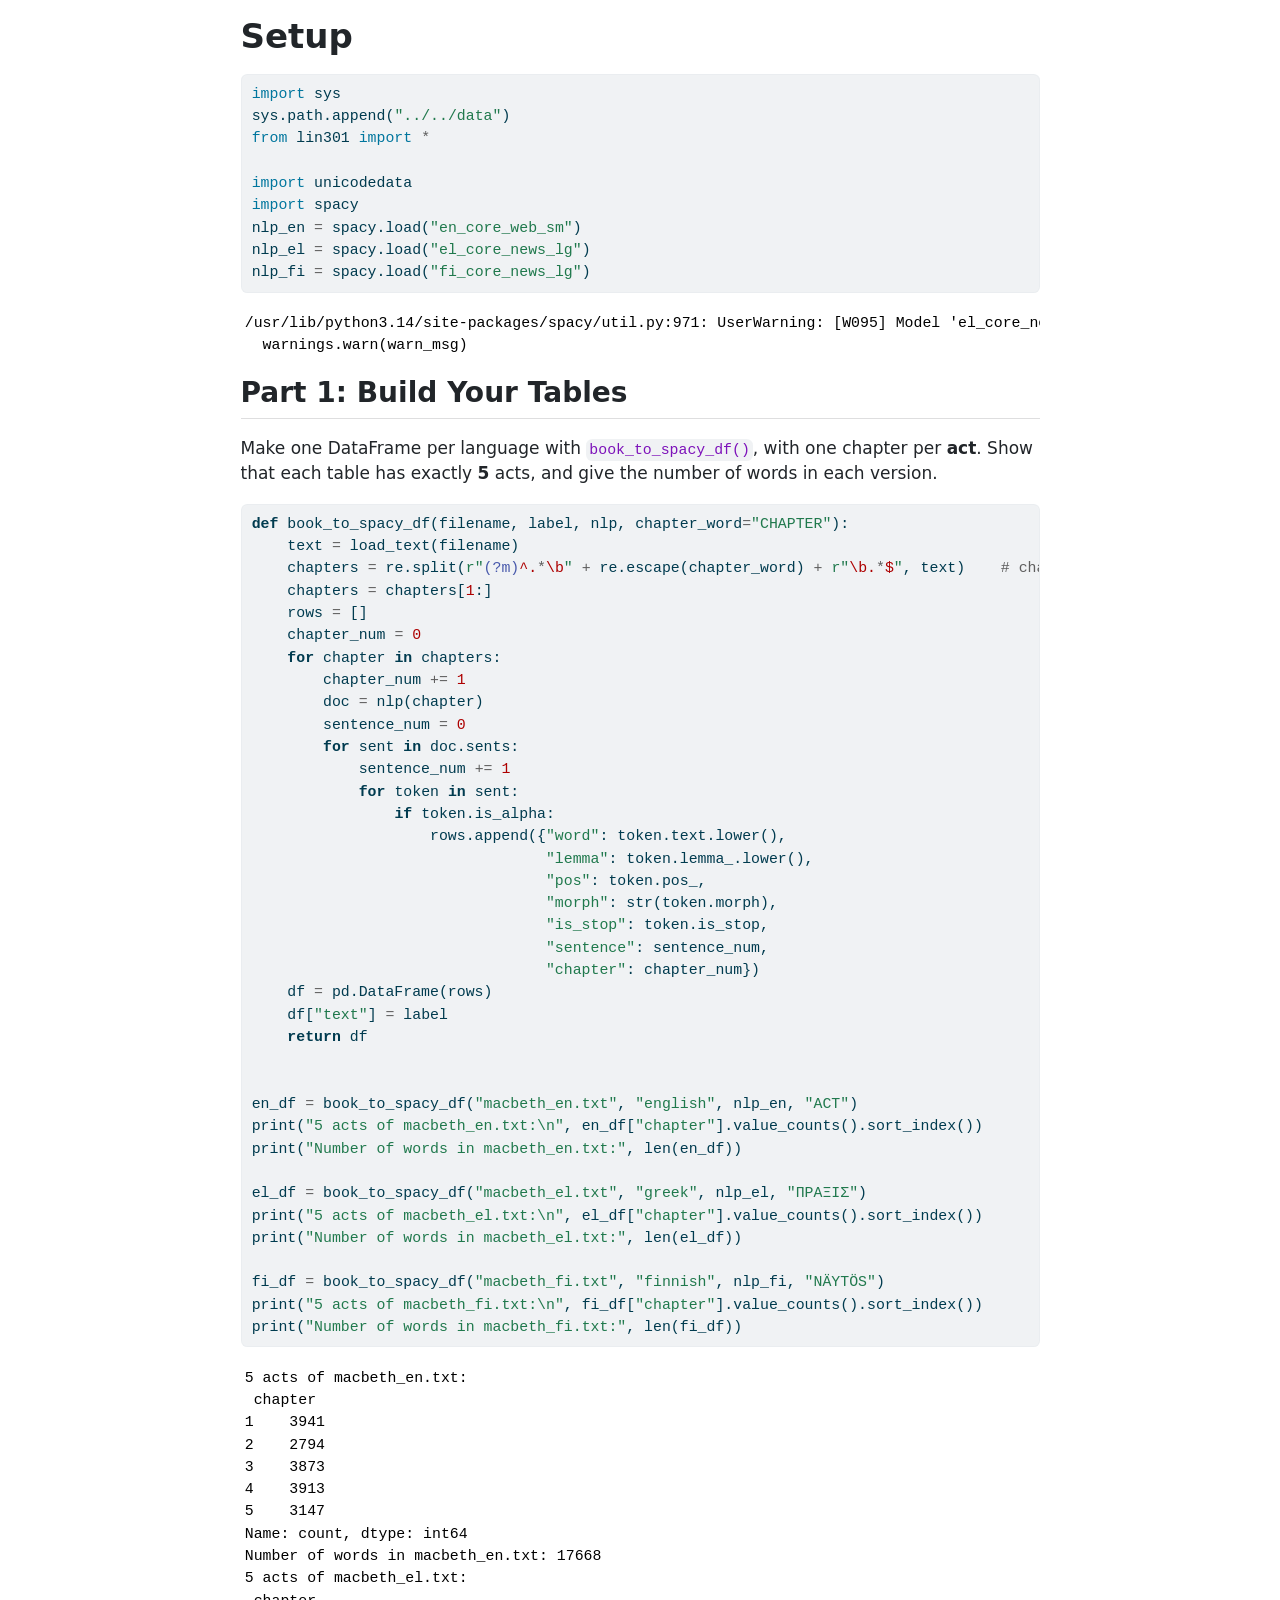
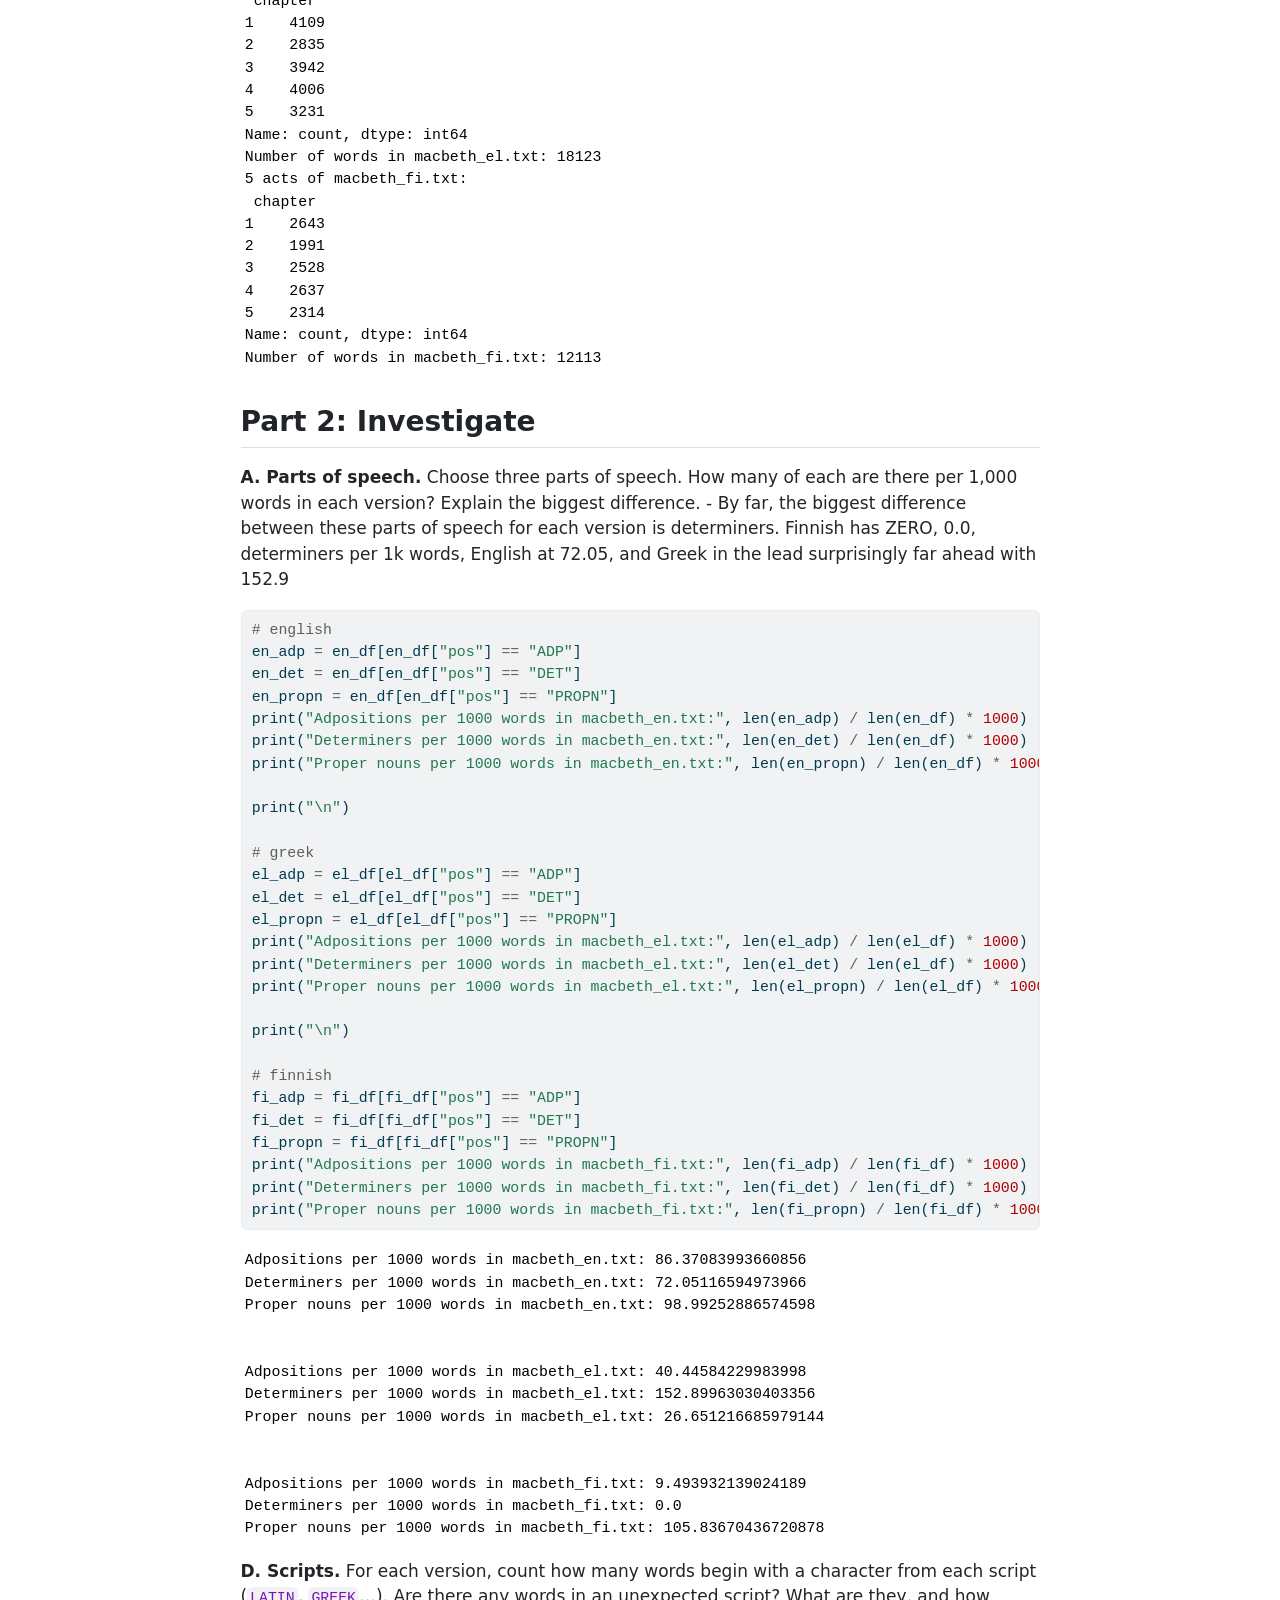
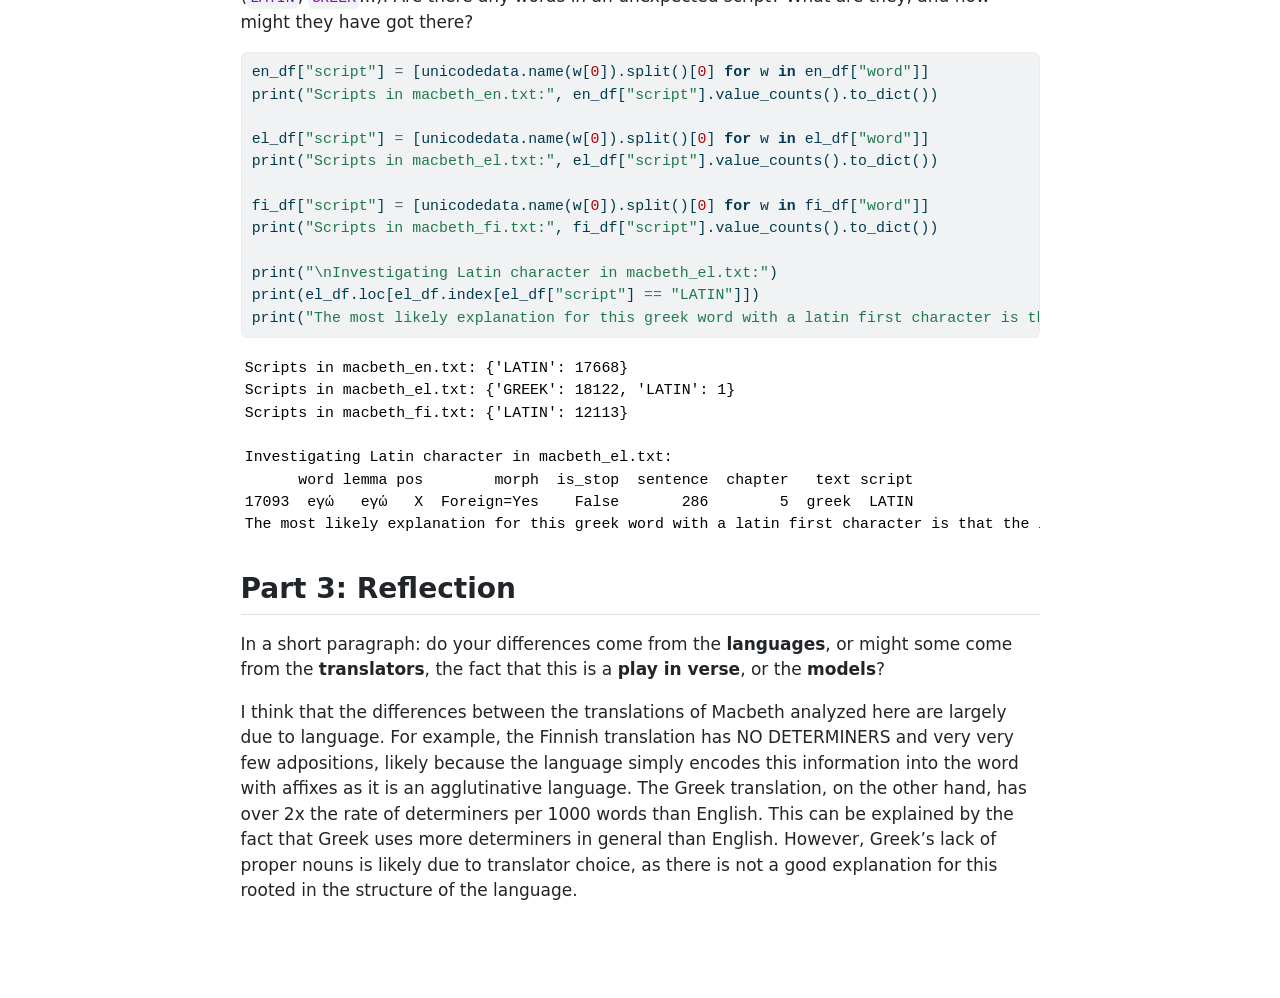
<file: homework/hw7/hw7_macbeth_clark_rupert.html>
<!DOCTYPE html>
<html xmlns="http://www.w3.org/1999/xhtml" lang="en" xml:lang="en"><head>

<meta charset="utf-8">
<meta name="generator" content="quarto-1.9.37">

<meta name="viewport" content="width=device-width, initial-scale=1.0, user-scalable=yes">


<title>hw7_macbeth_clark_rupert</title>
<style>
/* Default styles provided by pandoc.
** See https://pandoc.org/MANUAL.html#variables-for-html for config info.
*/
code{white-space: pre-wrap;}
span.smallcaps{font-variant: small-caps;}
div.columns{display: flex; gap: min(4vw, 1.5em);}
div.column{flex: auto; overflow-x: auto;}
div.hanging-indent{margin-left: 1.5em; text-indent: -1.5em;}
ul.task-list{list-style: none;}
ul.task-list li input[type="checkbox"] {
  width: 0.8em;
  margin: 0 0.8em 0.2em -1em; /* quarto-specific, see https://github.com/quarto-dev/quarto-cli/issues/4556 */ 
  vertical-align: middle;
}
/* CSS for syntax highlighting */
html { -webkit-text-size-adjust: 100%; }
pre > code.sourceCode { white-space: pre; position: relative; }
pre > code.sourceCode > span { display: inline-block; line-height: 1.25; }
pre > code.sourceCode > span:empty { height: 1.2em; }
.sourceCode { overflow: visible; }
code.sourceCode > span { color: inherit; text-decoration: inherit; }
div.sourceCode { margin: 1em 0; }
pre.sourceCode { margin: 0; }
@media screen {
div.sourceCode { overflow: auto; }
}
@media print {
pre > code.sourceCode { white-space: pre-wrap; }
pre > code.sourceCode > span { text-indent: -5em; padding-left: 5em; }
}
pre.numberSource code
  { counter-reset: source-line 0; }
pre.numberSource code > span
  { position: relative; left: -4em; counter-increment: source-line; }
pre.numberSource code > span > a:first-child::before
  { content: counter(source-line);
    position: relative; left: -1em; text-align: right; vertical-align: baseline;
    border: none; display: inline-block;
    -webkit-touch-callout: none; -webkit-user-select: none;
    -khtml-user-select: none; -moz-user-select: none;
    -ms-user-select: none; user-select: none;
    padding: 0 4px; width: 4em;
  }
pre.numberSource { margin-left: 3em;  padding-left: 4px; }
div.sourceCode
  {   }
@media screen {
pre > code.sourceCode > span > a:first-child::before { text-decoration: underline; }
}
</style>


<script src="hw7_macbeth_clark_rupert_files/libs/clipboard/clipboard.min.js"></script>
<script src="hw7_macbeth_clark_rupert_files/libs/quarto-html/quarto.js" type="module"></script>
<script src="hw7_macbeth_clark_rupert_files/libs/quarto-html/tabsets/tabsets.js" type="module"></script>
<script src="hw7_macbeth_clark_rupert_files/libs/quarto-html/popper.min.js"></script>
<script src="hw7_macbeth_clark_rupert_files/libs/quarto-html/tippy.umd.min.js"></script>
<script src="hw7_macbeth_clark_rupert_files/libs/quarto-html/anchor.min.js"></script>
<link href="hw7_macbeth_clark_rupert_files/libs/quarto-html/tippy.css" rel="stylesheet">
<link href="hw7_macbeth_clark_rupert_files/libs/quarto-html/quarto-syntax-highlighting-7f8f88aac4f3542376d5c11b86a4c14d.css" rel="stylesheet" id="quarto-text-highlighting-styles">
<script src="hw7_macbeth_clark_rupert_files/libs/bootstrap/bootstrap.min.js"></script>
<link href="hw7_macbeth_clark_rupert_files/libs/bootstrap/bootstrap-icons.css" rel="stylesheet">
<link href="hw7_macbeth_clark_rupert_files/libs/bootstrap/bootstrap-efbb37e9afcc02144ebbc7afd12a776f.min.css" rel="stylesheet" append-hash="true" id="quarto-bootstrap" data-mode="light">


</head>

<body class="fullcontent quarto-light">

<div id="quarto-content" class="page-columns page-rows-contents page-layout-article">

<main class="content" id="quarto-document-content">

<header id="title-block-header" class="quarto-title-block default">
<div class="quarto-title">
<h1 class="title">Setup</h1>
</div>



<div class="quarto-title-meta">

    
  
    
  </div>
  


</header>


<div id="fd1ae985" class="cell" data-execution_count="1">
<div class="code-copy-outer-scaffold"><div class="sourceCode cell-code" id="cb1"><pre class="sourceCode python code-with-copy"><code class="sourceCode python"><span id="cb1-1"><a href="#cb1-1" aria-hidden="true" tabindex="-1"></a><span class="im">import</span> sys</span>
<span id="cb1-2"><a href="#cb1-2" aria-hidden="true" tabindex="-1"></a>sys.path.append(<span class="st">"../../data"</span>)</span>
<span id="cb1-3"><a href="#cb1-3" aria-hidden="true" tabindex="-1"></a><span class="im">from</span> lin301 <span class="im">import</span> <span class="op">*</span></span>
<span id="cb1-4"><a href="#cb1-4" aria-hidden="true" tabindex="-1"></a></span>
<span id="cb1-5"><a href="#cb1-5" aria-hidden="true" tabindex="-1"></a><span class="im">import</span> unicodedata</span>
<span id="cb1-6"><a href="#cb1-6" aria-hidden="true" tabindex="-1"></a><span class="im">import</span> spacy</span>
<span id="cb1-7"><a href="#cb1-7" aria-hidden="true" tabindex="-1"></a>nlp_en <span class="op">=</span> spacy.load(<span class="st">"en_core_web_sm"</span>)</span>
<span id="cb1-8"><a href="#cb1-8" aria-hidden="true" tabindex="-1"></a>nlp_el <span class="op">=</span> spacy.load(<span class="st">"el_core_news_lg"</span>)</span>
<span id="cb1-9"><a href="#cb1-9" aria-hidden="true" tabindex="-1"></a>nlp_fi <span class="op">=</span> spacy.load(<span class="st">"fi_core_news_lg"</span>)</span></code></pre></div><button title="Copy to Clipboard" class="code-copy-button"><i class="bi"></i></button></div>
<div class="cell-output cell-output-stderr">
<pre><code>/usr/lib/python3.14/site-packages/spacy/util.py:971: UserWarning: [W095] Model 'el_core_news_lg' (3.7.0) was trained with spaCy v3.7.0 and may not be 100% compatible with the current version (3.8.18). If you see errors or degraded performance, download a newer compatible model or retrain your custom model with the current spaCy version. For more details and available updates, run: python -m spacy validate
  warnings.warn(warn_msg)</code></pre>
</div>
</div>
<section id="part-1-build-your-tables" class="level2">
<h2 class="anchored" data-anchor-id="part-1-build-your-tables">Part 1: Build Your Tables</h2>
<p>Make one DataFrame per language with <code>book_to_spacy_df()</code>, with one chapter per <strong>act</strong>. Show that each table has exactly <strong>5</strong> acts, and give the number of words in each version.</p>
<div id="f79758de" class="cell" data-execution_count="2">
<div class="code-copy-outer-scaffold"><div class="sourceCode cell-code" id="cb3"><pre class="sourceCode python code-with-copy"><code class="sourceCode python"><span id="cb3-1"><a href="#cb3-1" aria-hidden="true" tabindex="-1"></a><span class="kw">def</span> book_to_spacy_df(filename, label, nlp, chapter_word<span class="op">=</span><span class="st">"CHAPTER"</span>):</span>
<span id="cb3-2"><a href="#cb3-2" aria-hidden="true" tabindex="-1"></a>    text <span class="op">=</span> load_text(filename)</span>
<span id="cb3-3"><a href="#cb3-3" aria-hidden="true" tabindex="-1"></a>    chapters <span class="op">=</span> re.split(<span class="vs">r"</span><span class="fu">(?m)</span><span class="dv">^.</span><span class="op">*</span><span class="dv">\b</span><span class="vs">"</span> <span class="op">+</span> re.escape(chapter_word) <span class="op">+</span> <span class="vs">r"</span><span class="dv">\b.</span><span class="op">*</span><span class="dv">$</span><span class="vs">"</span>, text)    <span class="co"># changed mask so that words could go in front of chapter word, since finnish puts numbers before nouns</span></span>
<span id="cb3-4"><a href="#cb3-4" aria-hidden="true" tabindex="-1"></a>    chapters <span class="op">=</span> chapters[<span class="dv">1</span>:]</span>
<span id="cb3-5"><a href="#cb3-5" aria-hidden="true" tabindex="-1"></a>    rows <span class="op">=</span> []</span>
<span id="cb3-6"><a href="#cb3-6" aria-hidden="true" tabindex="-1"></a>    chapter_num <span class="op">=</span> <span class="dv">0</span></span>
<span id="cb3-7"><a href="#cb3-7" aria-hidden="true" tabindex="-1"></a>    <span class="cf">for</span> chapter <span class="kw">in</span> chapters:</span>
<span id="cb3-8"><a href="#cb3-8" aria-hidden="true" tabindex="-1"></a>        chapter_num <span class="op">+=</span> <span class="dv">1</span></span>
<span id="cb3-9"><a href="#cb3-9" aria-hidden="true" tabindex="-1"></a>        doc <span class="op">=</span> nlp(chapter)</span>
<span id="cb3-10"><a href="#cb3-10" aria-hidden="true" tabindex="-1"></a>        sentence_num <span class="op">=</span> <span class="dv">0</span></span>
<span id="cb3-11"><a href="#cb3-11" aria-hidden="true" tabindex="-1"></a>        <span class="cf">for</span> sent <span class="kw">in</span> doc.sents:</span>
<span id="cb3-12"><a href="#cb3-12" aria-hidden="true" tabindex="-1"></a>            sentence_num <span class="op">+=</span> <span class="dv">1</span></span>
<span id="cb3-13"><a href="#cb3-13" aria-hidden="true" tabindex="-1"></a>            <span class="cf">for</span> token <span class="kw">in</span> sent:</span>
<span id="cb3-14"><a href="#cb3-14" aria-hidden="true" tabindex="-1"></a>                <span class="cf">if</span> token.is_alpha:</span>
<span id="cb3-15"><a href="#cb3-15" aria-hidden="true" tabindex="-1"></a>                    rows.append({<span class="st">"word"</span>: token.text.lower(),</span>
<span id="cb3-16"><a href="#cb3-16" aria-hidden="true" tabindex="-1"></a>                                 <span class="st">"lemma"</span>: token.lemma_.lower(),</span>
<span id="cb3-17"><a href="#cb3-17" aria-hidden="true" tabindex="-1"></a>                                 <span class="st">"pos"</span>: token.pos_,</span>
<span id="cb3-18"><a href="#cb3-18" aria-hidden="true" tabindex="-1"></a>                                 <span class="st">"morph"</span>: <span class="bu">str</span>(token.morph),</span>
<span id="cb3-19"><a href="#cb3-19" aria-hidden="true" tabindex="-1"></a>                                 <span class="st">"is_stop"</span>: token.is_stop,</span>
<span id="cb3-20"><a href="#cb3-20" aria-hidden="true" tabindex="-1"></a>                                 <span class="st">"sentence"</span>: sentence_num,</span>
<span id="cb3-21"><a href="#cb3-21" aria-hidden="true" tabindex="-1"></a>                                 <span class="st">"chapter"</span>: chapter_num})</span>
<span id="cb3-22"><a href="#cb3-22" aria-hidden="true" tabindex="-1"></a>    df <span class="op">=</span> pd.DataFrame(rows)</span>
<span id="cb3-23"><a href="#cb3-23" aria-hidden="true" tabindex="-1"></a>    df[<span class="st">"text"</span>] <span class="op">=</span> label</span>
<span id="cb3-24"><a href="#cb3-24" aria-hidden="true" tabindex="-1"></a>    <span class="cf">return</span> df</span>
<span id="cb3-25"><a href="#cb3-25" aria-hidden="true" tabindex="-1"></a></span>
<span id="cb3-26"><a href="#cb3-26" aria-hidden="true" tabindex="-1"></a></span>
<span id="cb3-27"><a href="#cb3-27" aria-hidden="true" tabindex="-1"></a>en_df <span class="op">=</span> book_to_spacy_df(<span class="st">"macbeth_en.txt"</span>, <span class="st">"english"</span>, nlp_en, <span class="st">"ACT"</span>)</span>
<span id="cb3-28"><a href="#cb3-28" aria-hidden="true" tabindex="-1"></a><span class="bu">print</span>(<span class="st">"5 acts of macbeth_en.txt:</span><span class="ch">\n</span><span class="st">"</span>, en_df[<span class="st">"chapter"</span>].value_counts().sort_index())</span>
<span id="cb3-29"><a href="#cb3-29" aria-hidden="true" tabindex="-1"></a><span class="bu">print</span>(<span class="st">"Number of words in macbeth_en.txt:"</span>, <span class="bu">len</span>(en_df))</span>
<span id="cb3-30"><a href="#cb3-30" aria-hidden="true" tabindex="-1"></a></span>
<span id="cb3-31"><a href="#cb3-31" aria-hidden="true" tabindex="-1"></a>el_df <span class="op">=</span> book_to_spacy_df(<span class="st">"macbeth_el.txt"</span>, <span class="st">"greek"</span>, nlp_el, <span class="st">"ΠΡΑΞΙΣ"</span>)</span>
<span id="cb3-32"><a href="#cb3-32" aria-hidden="true" tabindex="-1"></a><span class="bu">print</span>(<span class="st">"5 acts of macbeth_el.txt:</span><span class="ch">\n</span><span class="st">"</span>, el_df[<span class="st">"chapter"</span>].value_counts().sort_index())</span>
<span id="cb3-33"><a href="#cb3-33" aria-hidden="true" tabindex="-1"></a><span class="bu">print</span>(<span class="st">"Number of words in macbeth_el.txt:"</span>, <span class="bu">len</span>(el_df))</span>
<span id="cb3-34"><a href="#cb3-34" aria-hidden="true" tabindex="-1"></a></span>
<span id="cb3-35"><a href="#cb3-35" aria-hidden="true" tabindex="-1"></a>fi_df <span class="op">=</span> book_to_spacy_df(<span class="st">"macbeth_fi.txt"</span>, <span class="st">"finnish"</span>, nlp_fi, <span class="st">"NÄYTÖS"</span>)</span>
<span id="cb3-36"><a href="#cb3-36" aria-hidden="true" tabindex="-1"></a><span class="bu">print</span>(<span class="st">"5 acts of macbeth_fi.txt:</span><span class="ch">\n</span><span class="st">"</span>, fi_df[<span class="st">"chapter"</span>].value_counts().sort_index())</span>
<span id="cb3-37"><a href="#cb3-37" aria-hidden="true" tabindex="-1"></a><span class="bu">print</span>(<span class="st">"Number of words in macbeth_fi.txt:"</span>, <span class="bu">len</span>(fi_df))</span></code></pre></div><button title="Copy to Clipboard" class="code-copy-button"><i class="bi"></i></button></div>
<div class="cell-output cell-output-stdout">
<pre><code>5 acts of macbeth_en.txt:
 chapter
1    3941
2    2794
3    3873
4    3913
5    3147
Name: count, dtype: int64
Number of words in macbeth_en.txt: 17668
5 acts of macbeth_el.txt:
 chapter
1    4109
2    2835
3    3942
4    4006
5    3231
Name: count, dtype: int64
Number of words in macbeth_el.txt: 18123
5 acts of macbeth_fi.txt:
 chapter
1    2643
2    1991
3    2528
4    2637
5    2314
Name: count, dtype: int64
Number of words in macbeth_fi.txt: 12113</code></pre>
</div>
</div>
</section>
<section id="part-2-investigate" class="level2">
<h2 class="anchored" data-anchor-id="part-2-investigate">Part 2: Investigate</h2>
<p><strong>A. Parts of speech.</strong> Choose three parts of speech. How many of each are there per 1,000 words in each version? Explain the biggest difference. - By far, the biggest difference between these parts of speech for each version is determiners. Finnish has ZERO, 0.0, determiners per 1k words, English at 72.05, and Greek in the lead surprisingly far ahead with 152.9</p>
<div id="acf2f67a" class="cell" data-execution_count="3">
<div class="code-copy-outer-scaffold"><div class="sourceCode cell-code" id="cb5"><pre class="sourceCode python code-with-copy"><code class="sourceCode python"><span id="cb5-1"><a href="#cb5-1" aria-hidden="true" tabindex="-1"></a><span class="co"># english</span></span>
<span id="cb5-2"><a href="#cb5-2" aria-hidden="true" tabindex="-1"></a>en_adp <span class="op">=</span> en_df[en_df[<span class="st">"pos"</span>] <span class="op">==</span> <span class="st">"ADP"</span>]</span>
<span id="cb5-3"><a href="#cb5-3" aria-hidden="true" tabindex="-1"></a>en_det <span class="op">=</span> en_df[en_df[<span class="st">"pos"</span>] <span class="op">==</span> <span class="st">"DET"</span>]</span>
<span id="cb5-4"><a href="#cb5-4" aria-hidden="true" tabindex="-1"></a>en_propn <span class="op">=</span> en_df[en_df[<span class="st">"pos"</span>] <span class="op">==</span> <span class="st">"PROPN"</span>]</span>
<span id="cb5-5"><a href="#cb5-5" aria-hidden="true" tabindex="-1"></a><span class="bu">print</span>(<span class="st">"Adpositions per 1000 words in macbeth_en.txt:"</span>, <span class="bu">len</span>(en_adp) <span class="op">/</span> <span class="bu">len</span>(en_df) <span class="op">*</span> <span class="dv">1000</span>)</span>
<span id="cb5-6"><a href="#cb5-6" aria-hidden="true" tabindex="-1"></a><span class="bu">print</span>(<span class="st">"Determiners per 1000 words in macbeth_en.txt:"</span>, <span class="bu">len</span>(en_det) <span class="op">/</span> <span class="bu">len</span>(en_df) <span class="op">*</span> <span class="dv">1000</span>)</span>
<span id="cb5-7"><a href="#cb5-7" aria-hidden="true" tabindex="-1"></a><span class="bu">print</span>(<span class="st">"Proper nouns per 1000 words in macbeth_en.txt:"</span>, <span class="bu">len</span>(en_propn) <span class="op">/</span> <span class="bu">len</span>(en_df) <span class="op">*</span> <span class="dv">1000</span>)</span>
<span id="cb5-8"><a href="#cb5-8" aria-hidden="true" tabindex="-1"></a></span>
<span id="cb5-9"><a href="#cb5-9" aria-hidden="true" tabindex="-1"></a><span class="bu">print</span>(<span class="st">"</span><span class="ch">\n</span><span class="st">"</span>)</span>
<span id="cb5-10"><a href="#cb5-10" aria-hidden="true" tabindex="-1"></a></span>
<span id="cb5-11"><a href="#cb5-11" aria-hidden="true" tabindex="-1"></a><span class="co"># greek</span></span>
<span id="cb5-12"><a href="#cb5-12" aria-hidden="true" tabindex="-1"></a>el_adp <span class="op">=</span> el_df[el_df[<span class="st">"pos"</span>] <span class="op">==</span> <span class="st">"ADP"</span>]</span>
<span id="cb5-13"><a href="#cb5-13" aria-hidden="true" tabindex="-1"></a>el_det <span class="op">=</span> el_df[el_df[<span class="st">"pos"</span>] <span class="op">==</span> <span class="st">"DET"</span>]</span>
<span id="cb5-14"><a href="#cb5-14" aria-hidden="true" tabindex="-1"></a>el_propn <span class="op">=</span> el_df[el_df[<span class="st">"pos"</span>] <span class="op">==</span> <span class="st">"PROPN"</span>]</span>
<span id="cb5-15"><a href="#cb5-15" aria-hidden="true" tabindex="-1"></a><span class="bu">print</span>(<span class="st">"Adpositions per 1000 words in macbeth_el.txt:"</span>, <span class="bu">len</span>(el_adp) <span class="op">/</span> <span class="bu">len</span>(el_df) <span class="op">*</span> <span class="dv">1000</span>)</span>
<span id="cb5-16"><a href="#cb5-16" aria-hidden="true" tabindex="-1"></a><span class="bu">print</span>(<span class="st">"Determiners per 1000 words in macbeth_el.txt:"</span>, <span class="bu">len</span>(el_det) <span class="op">/</span> <span class="bu">len</span>(el_df) <span class="op">*</span> <span class="dv">1000</span>)</span>
<span id="cb5-17"><a href="#cb5-17" aria-hidden="true" tabindex="-1"></a><span class="bu">print</span>(<span class="st">"Proper nouns per 1000 words in macbeth_el.txt:"</span>, <span class="bu">len</span>(el_propn) <span class="op">/</span> <span class="bu">len</span>(el_df) <span class="op">*</span> <span class="dv">1000</span>)</span>
<span id="cb5-18"><a href="#cb5-18" aria-hidden="true" tabindex="-1"></a></span>
<span id="cb5-19"><a href="#cb5-19" aria-hidden="true" tabindex="-1"></a><span class="bu">print</span>(<span class="st">"</span><span class="ch">\n</span><span class="st">"</span>)</span>
<span id="cb5-20"><a href="#cb5-20" aria-hidden="true" tabindex="-1"></a></span>
<span id="cb5-21"><a href="#cb5-21" aria-hidden="true" tabindex="-1"></a><span class="co"># finnish</span></span>
<span id="cb5-22"><a href="#cb5-22" aria-hidden="true" tabindex="-1"></a>fi_adp <span class="op">=</span> fi_df[fi_df[<span class="st">"pos"</span>] <span class="op">==</span> <span class="st">"ADP"</span>]</span>
<span id="cb5-23"><a href="#cb5-23" aria-hidden="true" tabindex="-1"></a>fi_det <span class="op">=</span> fi_df[fi_df[<span class="st">"pos"</span>] <span class="op">==</span> <span class="st">"DET"</span>]</span>
<span id="cb5-24"><a href="#cb5-24" aria-hidden="true" tabindex="-1"></a>fi_propn <span class="op">=</span> fi_df[fi_df[<span class="st">"pos"</span>] <span class="op">==</span> <span class="st">"PROPN"</span>]</span>
<span id="cb5-25"><a href="#cb5-25" aria-hidden="true" tabindex="-1"></a><span class="bu">print</span>(<span class="st">"Adpositions per 1000 words in macbeth_fi.txt:"</span>, <span class="bu">len</span>(fi_adp) <span class="op">/</span> <span class="bu">len</span>(fi_df) <span class="op">*</span> <span class="dv">1000</span>)</span>
<span id="cb5-26"><a href="#cb5-26" aria-hidden="true" tabindex="-1"></a><span class="bu">print</span>(<span class="st">"Determiners per 1000 words in macbeth_fi.txt:"</span>, <span class="bu">len</span>(fi_det) <span class="op">/</span> <span class="bu">len</span>(fi_df) <span class="op">*</span> <span class="dv">1000</span>)</span>
<span id="cb5-27"><a href="#cb5-27" aria-hidden="true" tabindex="-1"></a><span class="bu">print</span>(<span class="st">"Proper nouns per 1000 words in macbeth_fi.txt:"</span>, <span class="bu">len</span>(fi_propn) <span class="op">/</span> <span class="bu">len</span>(fi_df) <span class="op">*</span> <span class="dv">1000</span>)</span></code></pre></div><button title="Copy to Clipboard" class="code-copy-button"><i class="bi"></i></button></div>
<div class="cell-output cell-output-stdout">
<pre><code>Adpositions per 1000 words in macbeth_en.txt: 86.37083993660856
Determiners per 1000 words in macbeth_en.txt: 72.05116594973966
Proper nouns per 1000 words in macbeth_en.txt: 98.99252886574598


Adpositions per 1000 words in macbeth_el.txt: 40.44584229983998
Determiners per 1000 words in macbeth_el.txt: 152.89963030403356
Proper nouns per 1000 words in macbeth_el.txt: 26.651216685979144


Adpositions per 1000 words in macbeth_fi.txt: 9.493932139024189
Determiners per 1000 words in macbeth_fi.txt: 0.0
Proper nouns per 1000 words in macbeth_fi.txt: 105.83670436720878</code></pre>
</div>
</div>
<p><strong>D. Scripts.</strong> For each version, count how many words begin with a character from each script (<code>LATIN</code>, <code>GREEK</code>…). Are there any words in an unexpected script? What are they, and how might they have got there?</p>
<div id="7dc73e10" class="cell" data-execution_count="4">
<div class="code-copy-outer-scaffold"><div class="sourceCode cell-code" id="cb7"><pre class="sourceCode python code-with-copy"><code class="sourceCode python"><span id="cb7-1"><a href="#cb7-1" aria-hidden="true" tabindex="-1"></a>en_df[<span class="st">"script"</span>] <span class="op">=</span> [unicodedata.name(w[<span class="dv">0</span>]).split()[<span class="dv">0</span>] <span class="cf">for</span> w <span class="kw">in</span> en_df[<span class="st">"word"</span>]]</span>
<span id="cb7-2"><a href="#cb7-2" aria-hidden="true" tabindex="-1"></a><span class="bu">print</span>(<span class="st">"Scripts in macbeth_en.txt:"</span>, en_df[<span class="st">"script"</span>].value_counts().to_dict())</span>
<span id="cb7-3"><a href="#cb7-3" aria-hidden="true" tabindex="-1"></a></span>
<span id="cb7-4"><a href="#cb7-4" aria-hidden="true" tabindex="-1"></a>el_df[<span class="st">"script"</span>] <span class="op">=</span> [unicodedata.name(w[<span class="dv">0</span>]).split()[<span class="dv">0</span>] <span class="cf">for</span> w <span class="kw">in</span> el_df[<span class="st">"word"</span>]]</span>
<span id="cb7-5"><a href="#cb7-5" aria-hidden="true" tabindex="-1"></a><span class="bu">print</span>(<span class="st">"Scripts in macbeth_el.txt:"</span>, el_df[<span class="st">"script"</span>].value_counts().to_dict())</span>
<span id="cb7-6"><a href="#cb7-6" aria-hidden="true" tabindex="-1"></a></span>
<span id="cb7-7"><a href="#cb7-7" aria-hidden="true" tabindex="-1"></a>fi_df[<span class="st">"script"</span>] <span class="op">=</span> [unicodedata.name(w[<span class="dv">0</span>]).split()[<span class="dv">0</span>] <span class="cf">for</span> w <span class="kw">in</span> fi_df[<span class="st">"word"</span>]]</span>
<span id="cb7-8"><a href="#cb7-8" aria-hidden="true" tabindex="-1"></a><span class="bu">print</span>(<span class="st">"Scripts in macbeth_fi.txt:"</span>, fi_df[<span class="st">"script"</span>].value_counts().to_dict())</span>
<span id="cb7-9"><a href="#cb7-9" aria-hidden="true" tabindex="-1"></a></span>
<span id="cb7-10"><a href="#cb7-10" aria-hidden="true" tabindex="-1"></a><span class="bu">print</span>(<span class="st">"</span><span class="ch">\n</span><span class="st">Investigating Latin character in macbeth_el.txt:"</span>)</span>
<span id="cb7-11"><a href="#cb7-11" aria-hidden="true" tabindex="-1"></a><span class="bu">print</span>(el_df.loc[el_df.index[el_df[<span class="st">"script"</span>] <span class="op">==</span> <span class="st">"LATIN"</span>]])</span>
<span id="cb7-12"><a href="#cb7-12" aria-hidden="true" tabindex="-1"></a><span class="bu">print</span>(<span class="st">"The most likely explanation for this greek word with a latin first character is that the letter epsilon in 'εγώ' was mistakenly replaced with the latin letter 'e'."</span>)</span></code></pre></div><button title="Copy to Clipboard" class="code-copy-button"><i class="bi"></i></button></div>
<div class="cell-output cell-output-stdout">
<pre><code>Scripts in macbeth_en.txt: {'LATIN': 17668}
Scripts in macbeth_el.txt: {'GREEK': 18122, 'LATIN': 1}
Scripts in macbeth_fi.txt: {'LATIN': 12113}

Investigating Latin character in macbeth_el.txt:
      word lemma pos        morph  is_stop  sentence  chapter   text script
17093  eγώ   eγώ   X  Foreign=Yes    False       286        5  greek  LATIN
The most likely explanation for this greek word with a latin first character is that the letter epsilon in 'εγώ' was mistakenly replaced with the latin letter 'e'.</code></pre>
</div>
</div>
</section>
<section id="part-3-reflection" class="level2">
<h2 class="anchored" data-anchor-id="part-3-reflection">Part 3: Reflection</h2>
<p>In a short paragraph: do your differences come from the <strong>languages</strong>, or might some come from the <strong>translators</strong>, the fact that this is a <strong>play in verse</strong>, or the <strong>models</strong>?</p>
<p>I think that the differences between the translations of Macbeth analyzed here are largely due to language. For example, the Finnish translation has NO DETERMINERS and very very few adpositions, likely because the language simply encodes this information into the word with affixes as it is an agglutinative language. The Greek translation, on the other hand, has over 2x the rate of determiners per 1000 words than English. This can be explained by the fact that Greek uses more determiners in general than English. However, Greek’s lack of proper nouns is likely due to translator choice, as there is not a good explanation for this rooted in the structure of the language.</p>
</section>

</main>
<!-- /main column -->
<script id="quarto-html-after-body" type="application/javascript">
  window.document.addEventListener("DOMContentLoaded", function (event) {
    const icon = "";
    const anchorJS = new window.AnchorJS();
    anchorJS.options = {
      placement: 'right',
      icon: icon
    };
    anchorJS.add('.anchored');
    const isCodeAnnotation = (el) => {
      for (const clz of el.classList) {
        if (clz.startsWith('code-annotation-')) {                     
          return true;
        }
      }
      return false;
    }
    const onCopySuccess = function(e) {
      // button target
      const button = e.trigger;
      // don't keep focus
      button.blur();
      // flash "checked"
      button.classList.add('code-copy-button-checked');
      var currentTitle = button.getAttribute("title");
      button.setAttribute("title", "Copied!");
      let tooltip;
      if (window.bootstrap) {
        button.setAttribute("data-bs-toggle", "tooltip");
        button.setAttribute("data-bs-placement", "left");
        button.setAttribute("data-bs-title", "Copied!");
        tooltip = new bootstrap.Tooltip(button, 
          { trigger: "manual", 
            customClass: "code-copy-button-tooltip",
            offset: [0, -8]});
        tooltip.show();    
      }
      setTimeout(function() {
        if (tooltip) {
          tooltip.hide();
          button.removeAttribute("data-bs-title");
          button.removeAttribute("data-bs-toggle");
          button.removeAttribute("data-bs-placement");
        }
        button.setAttribute("title", currentTitle);
        button.classList.remove('code-copy-button-checked');
      }, 1000);
      // clear code selection
      e.clearSelection();
    }
    const getTextToCopy = function(trigger) {
      const outerScaffold = trigger.parentElement.cloneNode(true);
      const codeEl = outerScaffold.querySelector('code');
      for (const childEl of codeEl.children) {
        if (isCodeAnnotation(childEl)) {
          childEl.remove();
        }
      }
      return codeEl.innerText;
    }
    const clipboard = new window.ClipboardJS('.code-copy-button:not([data-in-quarto-modal])', {
      text: getTextToCopy
    });
    clipboard.on('success', onCopySuccess);
    if (window.document.getElementById('quarto-embedded-source-code-modal')) {
      const clipboardModal = new window.ClipboardJS('.code-copy-button[data-in-quarto-modal]', {
        text: getTextToCopy,
        container: window.document.getElementById('quarto-embedded-source-code-modal')
      });
      clipboardModal.on('success', onCopySuccess);
    }
      var localhostRegex = new RegExp(/^(?:http|https):\/\/localhost\:?[0-9]*\//);
      var mailtoRegex = new RegExp(/^mailto:/);
        var filterRegex = new RegExp('/' + window.location.host + '/');
      var isInternal = (href) => {
          return filterRegex.test(href) || localhostRegex.test(href) || mailtoRegex.test(href);
      }
      // Inspect non-navigation links and adorn them if external
     var links = window.document.querySelectorAll('a[href]:not(.nav-link):not(.navbar-brand):not(.toc-action):not(.sidebar-link):not(.sidebar-item-toggle):not(.pagination-link):not(.no-external):not([aria-hidden]):not(.dropdown-item):not(.quarto-navigation-tool):not(.about-link)');
      for (var i=0; i<links.length; i++) {
        const link = links[i];
        if (!isInternal(link.href)) {
          // undo the damage that might have been done by quarto-nav.js in the case of
          // links that we want to consider external
          if (link.dataset.originalHref !== undefined) {
            link.href = link.dataset.originalHref;
          }
        }
      }
    function tippyHover(el, contentFn, onTriggerFn, onUntriggerFn) {
      const config = {
        allowHTML: true,
        maxWidth: 500,
        delay: 100,
        arrow: false,
        appendTo: function(el) {
            return el.parentElement;
        },
        interactive: true,
        interactiveBorder: 10,
        theme: 'quarto',
        placement: 'bottom-start',
      };
      if (contentFn) {
        config.content = contentFn;
      }
      if (onTriggerFn) {
        config.onTrigger = onTriggerFn;
      }
      if (onUntriggerFn) {
        config.onUntrigger = onUntriggerFn;
      }
      window.tippy(el, config); 
    }
    const noterefs = window.document.querySelectorAll('a[role="doc-noteref"]');
    for (var i=0; i<noterefs.length; i++) {
      const ref = noterefs[i];
      tippyHover(ref, function() {
        // use id or data attribute instead here
        let href = ref.getAttribute('data-footnote-href') || ref.getAttribute('href');
        try { href = new URL(href).hash; } catch {}
        const id = href.replace(/^#\/?/, "");
        const note = window.document.getElementById(id);
        if (note) {
          return note.innerHTML;
        } else {
          return "";
        }
      });
    }
    const xrefs = window.document.querySelectorAll('a.quarto-xref');
    const processXRef = (id, note) => {
      // Strip column container classes
      const stripColumnClz = (el) => {
        el.classList.remove("page-full", "page-columns");
        if (el.children) {
          for (const child of el.children) {
            stripColumnClz(child);
          }
        }
      }
      stripColumnClz(note)
      if (id === null || id.startsWith('sec-')) {
        // Special case sections, only their first couple elements
        const container = document.createElement("div");
        if (note.children && note.children.length > 2) {
          container.appendChild(note.children[0].cloneNode(true));
          for (let i = 1; i < note.children.length; i++) {
            const child = note.children[i];
            if (child.tagName === "P" && child.innerText === "") {
              continue;
            } else {
              container.appendChild(child.cloneNode(true));
              break;
            }
          }
          if (window.Quarto?.typesetMath) {
            window.Quarto.typesetMath(container);
          }
          return container.innerHTML
        } else {
          if (window.Quarto?.typesetMath) {
            window.Quarto.typesetMath(note);
          }
          return note.innerHTML;
        }
      } else {
        // Remove any anchor links if they are present
        const anchorLink = note.querySelector('a.anchorjs-link');
        if (anchorLink) {
          anchorLink.remove();
        }
        if (window.Quarto?.typesetMath) {
          window.Quarto.typesetMath(note);
        }
        if (note.classList.contains("callout")) {
          return note.outerHTML;
        } else {
          return note.innerHTML;
        }
      }
    }
    for (var i=0; i<xrefs.length; i++) {
      const xref = xrefs[i];
      tippyHover(xref, undefined, function(instance) {
        instance.disable();
        let url = xref.getAttribute('href');
        let hash = undefined; 
        if (url.startsWith('#')) {
          hash = url;
        } else {
          try { hash = new URL(url).hash; } catch {}
        }
        if (hash) {
          const id = hash.replace(/^#\/?/, "");
          const note = window.document.getElementById(id);
          if (note !== null) {
            try {
              const html = processXRef(id, note.cloneNode(true));
              instance.setContent(html);
            } finally {
              instance.enable();
              instance.show();
            }
          } else {
            // See if we can fetch this
            fetch(url.split('#')[0])
            .then(res => res.text())
            .then(html => {
              const parser = new DOMParser();
              const htmlDoc = parser.parseFromString(html, "text/html");
              const note = htmlDoc.getElementById(id);
              if (note !== null) {
                const html = processXRef(id, note);
                instance.setContent(html);
              } 
            }).finally(() => {
              instance.enable();
              instance.show();
            });
          }
        } else {
          // See if we can fetch a full url (with no hash to target)
          // This is a special case and we should probably do some content thinning / targeting
          fetch(url)
          .then(res => res.text())
          .then(html => {
            const parser = new DOMParser();
            const htmlDoc = parser.parseFromString(html, "text/html");
            const note = htmlDoc.querySelector('main.content');
            if (note !== null) {
              // This should only happen for chapter cross references
              // (since there is no id in the URL)
              // remove the first header
              if (note.children.length > 0 && note.children[0].tagName === "HEADER") {
                note.children[0].remove();
              }
              const html = processXRef(null, note);
              instance.setContent(html);
            } 
          }).finally(() => {
            instance.enable();
            instance.show();
          });
        }
      }, function(instance) {
      });
    }
        let selectedAnnoteEl;
        const selectorForAnnotation = ( cell, annotation) => {
          let cellAttr = 'data-code-cell="' + cell + '"';
          let lineAttr = 'data-code-annotation="' +  annotation + '"';
          const selector = 'span[' + cellAttr + '][' + lineAttr + ']';
          return selector;
        }
        const selectCodeLines = (annoteEl) => {
          const doc = window.document;
          const targetCell = annoteEl.getAttribute("data-target-cell");
          const targetAnnotation = annoteEl.getAttribute("data-target-annotation");
          const annoteSpan = window.document.querySelector(selectorForAnnotation(targetCell, targetAnnotation));
          const lines = annoteSpan.getAttribute("data-code-lines").split(",");
          const lineIds = lines.map((line) => {
            return targetCell + "-" + line;
          })
          let top = null;
          let height = null;
          let parent = null;
          if (lineIds.length > 0) {
              //compute the position of the single el (top and bottom and make a div)
              const el = window.document.getElementById(lineIds[0]);
              top = el.offsetTop;
              height = el.offsetHeight;
              parent = el.parentElement.parentElement;
            if (lineIds.length > 1) {
              const lastEl = window.document.getElementById(lineIds[lineIds.length - 1]);
              const bottom = lastEl.offsetTop + lastEl.offsetHeight;
              height = bottom - top;
            }
            if (top !== null && height !== null && parent !== null) {
              // cook up a div (if necessary) and position it 
              let div = window.document.getElementById("code-annotation-line-highlight");
              if (div === null) {
                div = window.document.createElement("div");
                div.setAttribute("id", "code-annotation-line-highlight");
                div.style.position = 'absolute';
                parent.appendChild(div);
              }
              div.style.top = top - 2 + "px";
              div.style.height = height + 4 + "px";
              div.style.left = 0;
              let gutterDiv = window.document.getElementById("code-annotation-line-highlight-gutter");
              if (gutterDiv === null) {
                gutterDiv = window.document.createElement("div");
                gutterDiv.setAttribute("id", "code-annotation-line-highlight-gutter");
                gutterDiv.style.position = 'absolute';
                const codeCell = window.document.getElementById(targetCell);
                const gutter = codeCell.querySelector('.code-annotation-gutter');
                gutter.appendChild(gutterDiv);
              }
              gutterDiv.style.top = top - 2 + "px";
              gutterDiv.style.height = height + 4 + "px";
            }
            selectedAnnoteEl = annoteEl;
          }
        };
        const unselectCodeLines = () => {
          const elementsIds = ["code-annotation-line-highlight", "code-annotation-line-highlight-gutter"];
          elementsIds.forEach((elId) => {
            const div = window.document.getElementById(elId);
            if (div) {
              div.remove();
            }
          });
          selectedAnnoteEl = undefined;
        };
          // Handle positioning of the toggle
      window.addEventListener(
        "resize",
        throttle(() => {
          elRect = undefined;
          if (selectedAnnoteEl) {
            selectCodeLines(selectedAnnoteEl);
          }
        }, 10)
      );
      function throttle(fn, ms) {
      let throttle = false;
      let timer;
        return (...args) => {
          if(!throttle) { // first call gets through
              fn.apply(this, args);
              throttle = true;
          } else { // all the others get throttled
              if(timer) clearTimeout(timer); // cancel #2
              timer = setTimeout(() => {
                fn.apply(this, args);
                timer = throttle = false;
              }, ms);
          }
        };
      }
        // Attach click handler to the DT
        const annoteDls = window.document.querySelectorAll('dt[data-target-cell]');
        for (const annoteDlNode of annoteDls) {
          annoteDlNode.addEventListener('click', (event) => {
            const clickedEl = event.target;
            if (clickedEl !== selectedAnnoteEl) {
              unselectCodeLines();
              const activeEl = window.document.querySelector('dt[data-target-cell].code-annotation-active');
              if (activeEl) {
                activeEl.classList.remove('code-annotation-active');
              }
              selectCodeLines(clickedEl);
              clickedEl.classList.add('code-annotation-active');
            } else {
              // Unselect the line
              unselectCodeLines();
              clickedEl.classList.remove('code-annotation-active');
            }
          });
        }
    const findCites = (el) => {
      const parentEl = el.parentElement;
      if (parentEl) {
        const cites = parentEl.dataset.cites;
        if (cites) {
          return {
            el,
            cites: cites.split(' ')
          };
        } else {
          return findCites(el.parentElement)
        }
      } else {
        return undefined;
      }
    };
    var bibliorefs = window.document.querySelectorAll('a[role="doc-biblioref"]');
    for (var i=0; i<bibliorefs.length; i++) {
      const ref = bibliorefs[i];
      const citeInfo = findCites(ref);
      if (citeInfo) {
        tippyHover(citeInfo.el, function() {
          var popup = window.document.createElement('div');
          citeInfo.cites.forEach(function(cite) {
            var citeDiv = window.document.createElement('div');
            citeDiv.classList.add('hanging-indent');
            citeDiv.classList.add('csl-entry');
            var biblioDiv = window.document.getElementById('ref-' + cite);
            if (biblioDiv) {
              citeDiv.innerHTML = biblioDiv.innerHTML;
            }
            popup.appendChild(citeDiv);
          });
          return popup.innerHTML;
        });
      }
    }
  });
  </script>
</div> <!-- /content -->




</body></html>
</file>
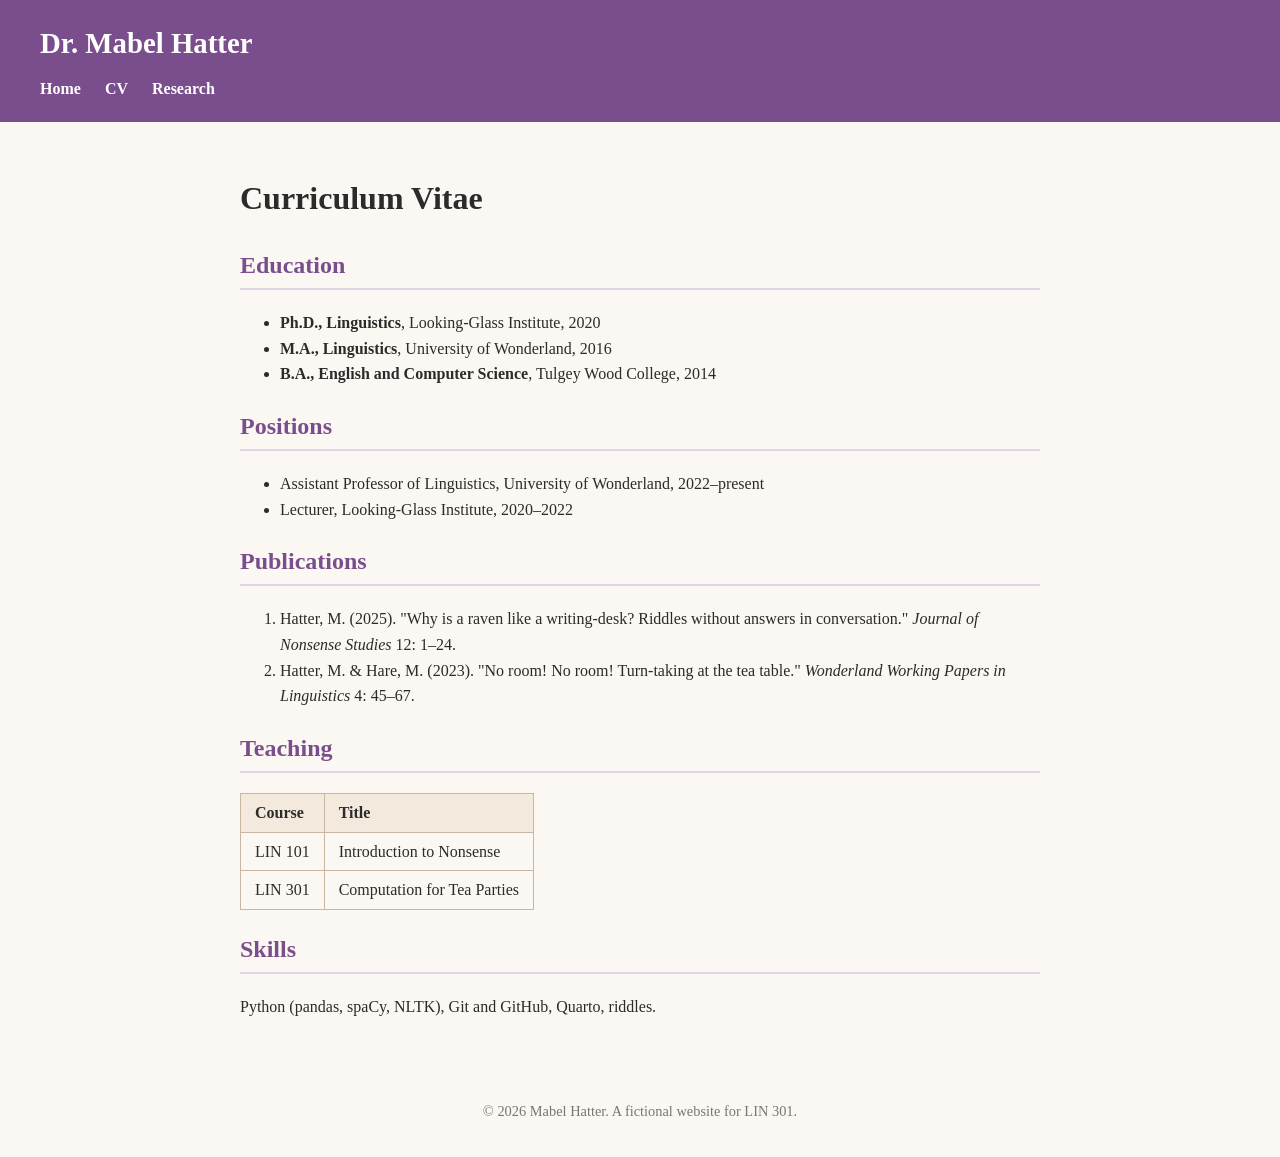
<file: classwork/week_13/hatter_site/cv.html>
<!DOCTYPE html>
<html lang="en">
<head>
  <meta charset="UTF-8">
  <meta name="viewport" content="width=device-width, initial-scale=1.0">
  <title>CV | Dr. Mabel Hatter</title>
  <link rel="stylesheet" href="style.css">
</head>
<body>

  <header>
    <h1>Dr. Mabel Hatter</h1>
    <nav>
      <ul>
        <li><a href="index.html">Home</a></li>
        <li><a href="cv.html">CV</a></li>
        <li><a href="research.html">Research</a></li>
      </ul>
    </nav>
  </header>

  <main>
    <h1>Curriculum Vitae</h1>

    <h2>Education</h2>
    <ul>
      <li><strong>Ph.D., Linguistics</strong>, Looking-Glass Institute, 2020</li>
      <li><strong>M.A., Linguistics</strong>, University of Wonderland, 2016</li>
      <li><strong>B.A., English and Computer Science</strong>, Tulgey Wood College, 2014</li>
    </ul>

    <h2>Positions</h2>
    <ul>
      <li>Assistant Professor of Linguistics, University of Wonderland, 2022&ndash;present</li>
      <li>Lecturer, Looking-Glass Institute, 2020&ndash;2022</li>
    </ul>

    <h2>Publications</h2>
    <ol>
      <li>Hatter, M. (2025). "Why is a raven like a writing-desk? Riddles without answers
          in conversation." <em>Journal of Nonsense Studies</em> 12: 1&ndash;24.</li>
      <li>Hatter, M. &amp; Hare, M. (2023). "No room! No room! Turn-taking at the tea table."
          <em>Wonderland Working Papers in Linguistics</em> 4: 45&ndash;67.</li>
    </ol>

    <h2>Teaching</h2>
    <table>
      <tr>
        <th>Course</th>
        <th>Title</th>
      </tr>
      <tr>
        <td>LIN 101</td>
        <td>Introduction to Nonsense</td>
      </tr>
      <tr>
        <td>LIN 301</td>
        <td>Computation for Tea Parties</td>
      </tr>
    </table>

    <h2>Skills</h2>
    <p>Python (pandas, spaCy, NLTK), Git and GitHub, Quarto, riddles.</p>
  </main>

  <footer>
    <p>&copy; 2026 Mabel Hatter. A fictional website for LIN 301.</p>
  </footer>

</body>
</html>
</file>
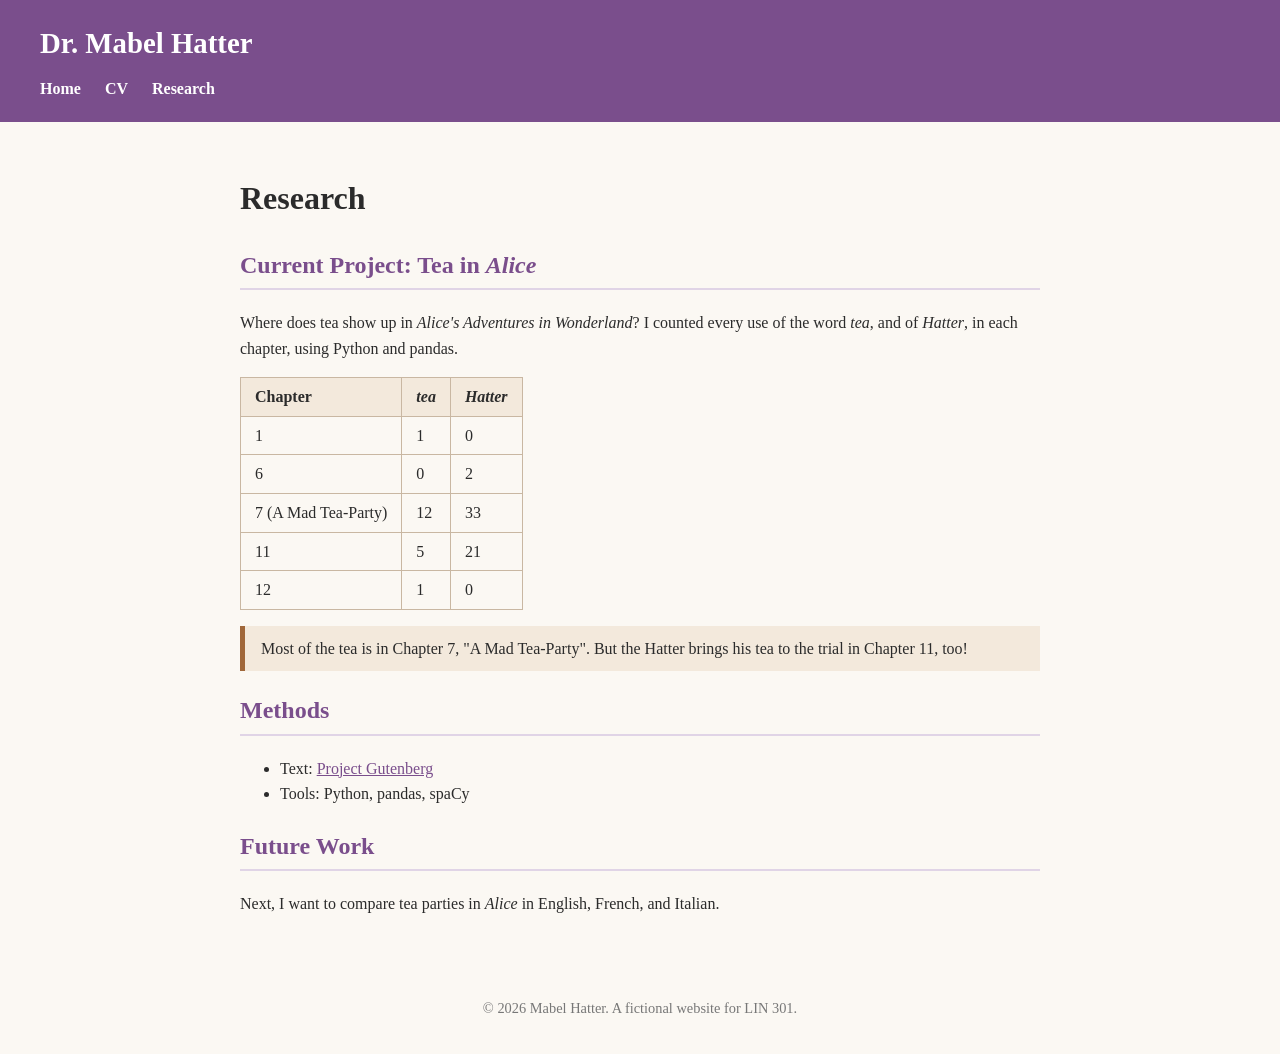
<file: classwork/week_13/hatter_site/research.html>
<!DOCTYPE html>
<html lang="en">
<head>
  <meta charset="UTF-8">
  <meta name="viewport" content="width=device-width, initial-scale=1.0">
  <title>Research | Dr. Mabel Hatter</title>
  <link rel="stylesheet" href="style.css">
</head>
<body>

  <header>
    <h1>Dr. Mabel Hatter</h1>
    <nav>
      <ul>
        <li><a href="index.html">Home</a></li>
        <li><a href="cv.html">CV</a></li>
        <li><a href="research.html">Research</a></li>
      </ul>
    </nav>
  </header>

  <main>
    <h1>Research</h1>

    <h2>Current Project: Tea in <em>Alice</em></h2>
    <p>Where does tea show up in <em>Alice's Adventures in Wonderland</em>? I counted every
       use of the word <em>tea</em>, and of <em>Hatter</em>, in each chapter, using Python
       and pandas.</p>

    <table>
      <tr>
        <th>Chapter</th>
        <th><em>tea</em></th>
        <th><em>Hatter</em></th>
      </tr>
      <tr><td>1</td><td>1</td><td>0</td></tr>
      <tr><td>6</td><td>0</td><td>2</td></tr>
      <tr><td>7 (A Mad Tea-Party)</td><td>12</td><td>33</td></tr>
      <tr><td>11</td><td>5</td><td>21</td></tr>
      <tr><td>12</td><td>1</td><td>0</td></tr>
    </table>

    <!-- The class "note" gives this box its own style in style.css -->
    <p class="note">Most of the tea is in Chapter 7, "A Mad Tea-Party". But the Hatter brings
       his tea to the trial in Chapter 11, too!</p>

    <h2>Methods</h2>
    <ul>
      <li>Text: <a href="https://www.gutenberg.org/ebooks/11">Project Gutenberg</a></li>
      <li>Tools: Python, pandas, spaCy</li>
    </ul>

    <h2>Future Work</h2>
    <p>Next, I want to compare tea parties in <em>Alice</em> in English, French, and Italian.</p>
  </main>

  <footer>
    <p>&copy; 2026 Mabel Hatter. A fictional website for LIN 301.</p>
  </footer>

</body>
</html>
</file>
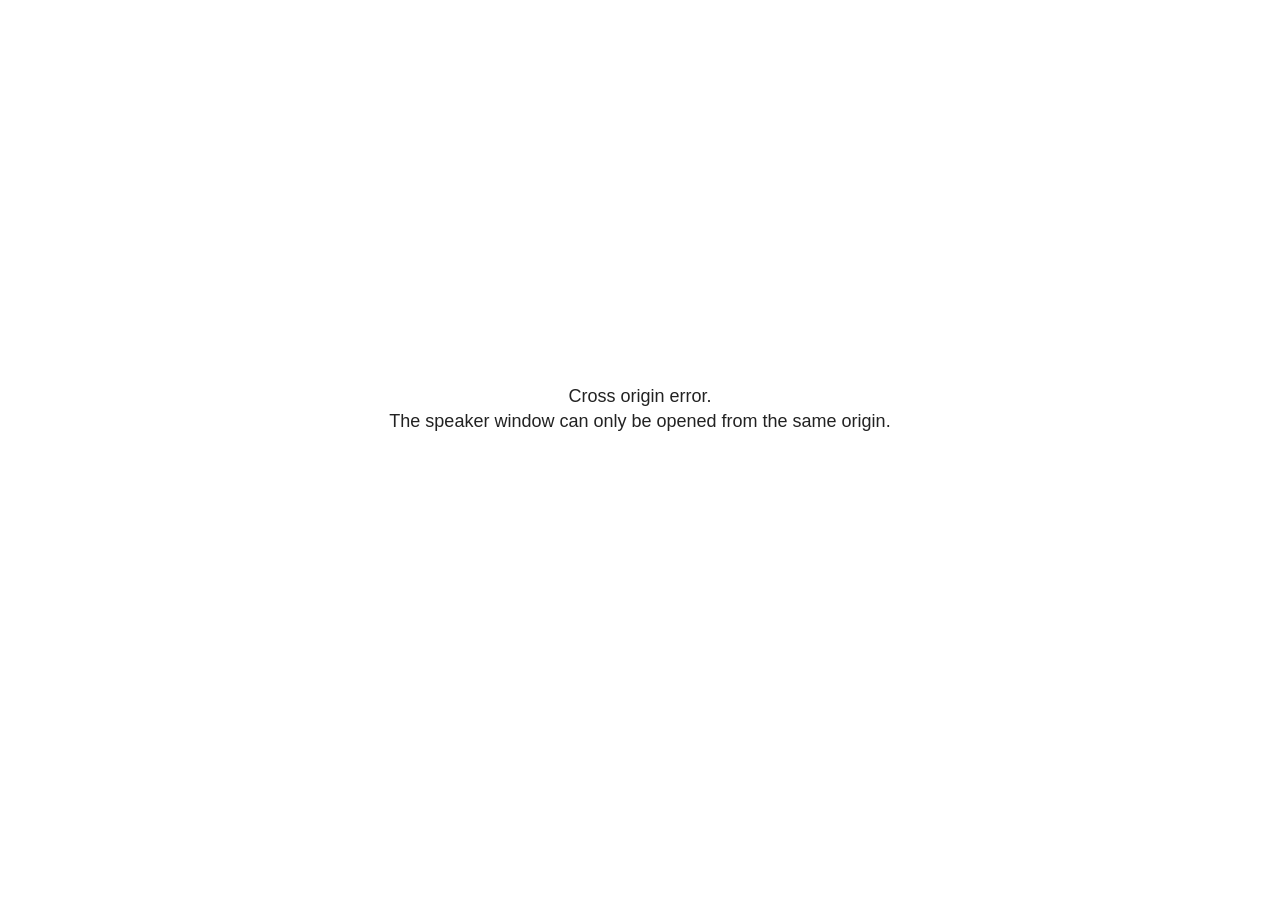
<file: classwork/week_5/day_14/14_python_6_files/libs/revealjs/plugin/notes/speaker-view.html>
<!--
	NOTE: You need to build the notes plugin after making changes to this file.
-->
<html lang="en">
	<head>
		<meta charset="utf-8">

		<title>reveal.js - Speaker View</title>

		<style>
			body {
				font-family: Helvetica;
				font-size: 18px;
			}

			#current-slide,
			#upcoming-slide,
			#speaker-controls {
				padding: 6px;
				box-sizing: border-box;
				-moz-box-sizing: border-box;
			}

			#current-slide iframe,
			#upcoming-slide iframe {
				width: 100%;
				height: 100%;
				border: 1px solid #ddd;
			}

			#current-slide .label,
			#upcoming-slide .label {
				position: absolute;
				top: 10px;
				left: 10px;
				z-index: 2;
			}

			#connection-status {
				position: absolute;
				top: 0;
				left: 0;
				width: 100%;
				height: 100%;
				z-index: 20;
				padding: 30% 20% 20% 20%;
				font-size: 18px;
				color: #222;
				background: #fff;
				text-align: center;
				box-sizing: border-box;
				line-height: 1.4;
			}

			.overlay-element {
				height: 34px;
				line-height: 34px;
				padding: 0 10px;
				text-shadow: none;
				background: rgba( 220, 220, 220, 0.8 );
				color: #222;
				font-size: 14px;
			}

			.overlay-element.interactive:hover {
				background: rgba( 220, 220, 220, 1 );
			}

			#current-slide {
				position: absolute;
				width: 60%;
				height: 100%;
				top: 0;
				left: 0;
				padding-right: 0;
			}

			#upcoming-slide {
				position: absolute;
				width: 40%;
				height: 40%;
				right: 0;
				top: 0;
			}

			/* Speaker controls */
			#speaker-controls {
				position: absolute;
				top: 40%;
				right: 0;
				width: 40%;
				height: 60%;
				overflow: auto;
				font-size: 18px;
			}

				.speaker-controls-time.hidden,
				.speaker-controls-notes.hidden {
					display: none;
				}

				.speaker-controls-time .label,
				.speaker-controls-pace .label,
				.speaker-controls-notes .label {
					text-transform: uppercase;
					font-weight: normal;
					font-size: 0.66em;
					color: #666;
					margin: 0;
				}

				.speaker-controls-time, .speaker-controls-pace {
					border-bottom: 1px solid rgba( 200, 200, 200, 0.5 );
					margin-bottom: 10px;
					padding: 10px 16px;
					padding-bottom: 20px;
					cursor: pointer;
				}

				.speaker-controls-time .reset-button {
					opacity: 0;
					float: right;
					color: #666;
					text-decoration: none;
				}
				.speaker-controls-time:hover .reset-button {
					opacity: 1;
				}

				.speaker-controls-time .timer,
				.speaker-controls-time .clock {
					width: 50%;
				}

				.speaker-controls-time .timer,
				.speaker-controls-time .clock,
				.speaker-controls-time .pacing .hours-value,
				.speaker-controls-time .pacing .minutes-value,
				.speaker-controls-time .pacing .seconds-value {
					font-size: 1.9em;
				}

				.speaker-controls-time .timer {
					float: left;
				}

				.speaker-controls-time .clock {
					float: right;
					text-align: right;
				}

				.speaker-controls-time span.mute {
					opacity: 0.3;
				}

				.speaker-controls-time .pacing-title {
					margin-top: 5px;
				}

				.speaker-controls-time .pacing.ahead {
					color: blue;
				}

				.speaker-controls-time .pacing.on-track {
					color: green;
				}

				.speaker-controls-time .pacing.behind {
					color: red;
				}

				.speaker-controls-notes {
					padding: 10px 16px;
				}

				.speaker-controls-notes .value {
					margin-top: 5px;
					line-height: 1.4;
					font-size: 1.2em;
				}

			/* Layout selector */
			#speaker-layout {
				position: absolute;
				top: 10px;
				right: 10px;
				color: #222;
				z-index: 10;
			}
				#speaker-layout select {
					position: absolute;
					width: 100%;
					height: 100%;
					top: 0;
					left: 0;
					border: 0;
					box-shadow: 0;
					cursor: pointer;
					opacity: 0;

					font-size: 1em;
					background-color: transparent;

					-moz-appearance: none;
					-webkit-appearance: none;
					-webkit-tap-highlight-color: rgba(0, 0, 0, 0);
				}

				#speaker-layout select:focus {
					outline: none;
					box-shadow: none;
				}

			.clear {
				clear: both;
			}

			/* Speaker layout: Wide */
			body[data-speaker-layout="wide"] #current-slide,
			body[data-speaker-layout="wide"] #upcoming-slide {
				width: 50%;
				height: 45%;
				padding: 6px;
			}

			body[data-speaker-layout="wide"] #current-slide {
				top: 0;
				left: 0;
			}

			body[data-speaker-layout="wide"] #upcoming-slide {
				top: 0;
				left: 50%;
			}

			body[data-speaker-layout="wide"] #speaker-controls {
				top: 45%;
				left: 0;
				width: 100%;
				height: 50%;
				font-size: 1.25em;
			}

			/* Speaker layout: Tall */
			body[data-speaker-layout="tall"] #current-slide,
			body[data-speaker-layout="tall"] #upcoming-slide {
				width: 45%;
				height: 50%;
				padding: 6px;
			}

			body[data-speaker-layout="tall"] #current-slide {
				top: 0;
				left: 0;
			}

			body[data-speaker-layout="tall"] #upcoming-slide {
				top: 50%;
				left: 0;
			}

			body[data-speaker-layout="tall"] #speaker-controls {
				padding-top: 40px;
				top: 0;
				left: 45%;
				width: 55%;
				height: 100%;
				font-size: 1.25em;
			}

			/* Speaker layout: Notes only */
			body[data-speaker-layout="notes-only"] #current-slide,
			body[data-speaker-layout="notes-only"] #upcoming-slide {
				display: none;
			}

			body[data-speaker-layout="notes-only"] #speaker-controls {
				padding-top: 40px;
				top: 0;
				left: 0;
				width: 100%;
				height: 100%;
				font-size: 1.25em;
			}

			@media screen and (max-width: 1080px) {
				body[data-speaker-layout="default"] #speaker-controls {
					font-size: 16px;
				}
			}

			@media screen and (max-width: 900px) {
				body[data-speaker-layout="default"] #speaker-controls {
					font-size: 14px;
				}
			}

			@media screen and (max-width: 800px) {
				body[data-speaker-layout="default"] #speaker-controls {
					font-size: 12px;
				}
			}

		</style>
	</head>

	<body>

		<div id="connection-status">Loading speaker view...</div>

		<div id="current-slide"></div>
		<div id="upcoming-slide"><span class="overlay-element label">Upcoming</span></div>
		<div id="speaker-controls">
			<div class="speaker-controls-time">
				<h4 class="label">Time <span class="reset-button">Click to Reset</span></h4>
				<div class="clock">
					<span class="clock-value">0:00 AM</span>
				</div>
				<div class="timer">
					<span class="hours-value">00</span><span class="minutes-value">:00</span><span class="seconds-value">:00</span>
				</div>
				<div class="clear"></div>

				<h4 class="label pacing-title" style="display: none">Pacing – Time to finish current slide</h4>
				<div class="pacing" style="display: none">
					<span class="hours-value">00</span><span class="minutes-value">:00</span><span class="seconds-value">:00</span>
				</div>
			</div>

			<div class="speaker-controls-notes hidden">
				<h4 class="label">Notes</h4>
				<div class="value"></div>
			</div>
		</div>
		<div id="speaker-layout" class="overlay-element interactive">
			<span class="speaker-layout-label"></span>
			<select class="speaker-layout-dropdown"></select>
		</div>

		<script>

			(function() {

				var notes,
					notesValue,
					currentState,
					currentSlide,
					upcomingSlide,
					layoutLabel,
					layoutDropdown,
					pendingCalls = {},
					lastRevealApiCallId = 0,
					connected = false

				var connectionStatus = document.querySelector( '#connection-status' );

				var SPEAKER_LAYOUTS = {
					'default': 'Default',
					'wide': 'Wide',
					'tall': 'Tall',
					'notes-only': 'Notes only'
				};

				setupLayout();

				let openerOrigin;

				try {
					openerOrigin = window.opener.location.origin;
				}
				catch ( error ) { console.warn( error ) }

				// In order to prevent XSS, the speaker view will only run if its
				// opener has the same origin as itself
				if( window.location.origin !== openerOrigin ) {
					connectionStatus.innerHTML = 'Cross origin error.<br>The speaker window can only be opened from the same origin.';
					return;
				}

				var connectionTimeout = setTimeout( function() {
					connectionStatus.innerHTML = 'Error connecting to main window.<br>Please try closing and reopening the speaker view.';
				}, 5000 );

				window.addEventListener( 'message', function( event ) {

					// Validate the origin of all messages to avoid parsing messages
					// that aren't meant for us. Ignore when running off file:// so
					// that the speaker view continues to work without a web server.
					if( window.location.origin !== event.origin && window.location.origin !== 'file://' ) {
						return
					}

					clearTimeout( connectionTimeout );
					connectionStatus.style.display = 'none';

					var data = JSON.parse( event.data );

					// The overview mode is only useful to the reveal.js instance
					// where navigation occurs so we don't sync it
					if( data.state ) delete data.state.overview;

					// Messages sent by the notes plugin inside of the main window
					if( data && data.namespace === 'reveal-notes' ) {
						if( data.type === 'connect' ) {
							handleConnectMessage( data );
						}
						else if( data.type === 'state' ) {
							handleStateMessage( data );
						}
						else if( data.type === 'return' ) {
							pendingCalls[data.callId](data.result);
							delete pendingCalls[data.callId];
						}
					}
					// Messages sent by the reveal.js inside of the current slide preview
					else if( data && data.namespace === 'reveal' ) {
						if( /ready/.test( data.eventName ) ) {
							// Send a message back to notify that the handshake is complete
							window.opener.postMessage( JSON.stringify({ namespace: 'reveal-notes', type: 'connected'} ), '*' );
						}
						else if( /slidechanged|fragmentshown|fragmenthidden|paused|resumed/.test( data.eventName ) && currentState !== JSON.stringify( data.state ) ) {

							dispatchStateToMainWindow( data.state );

						}
					}

				} );

				/**
				 * Updates the presentation in the main window to match the state
				 * of the presentation in the notes window.
				 */
				const dispatchStateToMainWindow = debounce(( state ) => {
					window.opener.postMessage( JSON.stringify({ method: 'setState', args: [ state ]} ), '*' );
				}, 500);

				/**
				 * Asynchronously calls the Reveal.js API of the main frame.
				 */
				function callRevealApi( methodName, methodArguments, callback ) {

					var callId = ++lastRevealApiCallId;
					pendingCalls[callId] = callback;
					window.opener.postMessage( JSON.stringify( {
						namespace: 'reveal-notes',
						type: 'call',
						callId: callId,
						methodName: methodName,
						arguments: methodArguments
					} ), '*' );

				}

				/**
				 * Called when the main window is trying to establish a
				 * connection.
				 */
				function handleConnectMessage( data ) {

					if( connected === false ) {
						connected = true;

						setupIframes( data );
						setupKeyboard();
						setupNotes();
						setupTimer();
						setupHeartbeat();
					}

				}

				/**
				 * Called when the main window sends an updated state.
				 */
				function handleStateMessage( data ) {

					// Store the most recently set state to avoid circular loops
					// applying the same state
					currentState = JSON.stringify( data.state );

					// No need for updating the notes in case of fragment changes
					if ( data.notes ) {
						notes.classList.remove( 'hidden' );
						notesValue.style.whiteSpace = data.whitespace;
						if( data.markdown ) {
							notesValue.innerHTML = marked( data.notes );
						}
						else {
							notesValue.innerHTML = data.notes;
						}
					}
					else {
						notes.classList.add( 'hidden' );
					}

					// Update the note slides
					currentSlide.contentWindow.postMessage( JSON.stringify({ method: 'setState', args: [ data.state ] }), '*' );
					upcomingSlide.contentWindow.postMessage( JSON.stringify({ method: 'setState', args: [ data.state ] }), '*' );
					upcomingSlide.contentWindow.postMessage( JSON.stringify({ method: 'next' }), '*' );

				}

				// Limit to max one state update per X ms
				handleStateMessage = debounce( handleStateMessage, 200 );

				/**
				 * Forward keyboard events to the current slide window.
				 * This enables keyboard events to work even if focus
				 * isn't set on the current slide iframe.
				 *
				 * Block F5 default handling, it reloads and disconnects
				 * the speaker notes window.
				 */
				function setupKeyboard() {

					document.addEventListener( 'keydown', function( event ) {
						if( event.keyCode === 116 || ( event.metaKey && event.keyCode === 82 ) ) {
							event.preventDefault();
							return false;
						}
						currentSlide.contentWindow.postMessage( JSON.stringify({ method: 'triggerKey', args: [ event.keyCode ] }), '*' );
					} );

				}

				/**
				 * Creates the preview iframes.
				 */
				function setupIframes( data ) {

					var params = [
						'receiver',
						'progress=false',
						'history=false',
						'transition=none',
						'autoSlide=0',
						'backgroundTransition=none'
					].join( '&' );

					var urlSeparator = /\?/.test(data.url) ? '&' : '?';
					var hash = '#/' + data.state.indexh + '/' + data.state.indexv;
					var currentURL = data.url + urlSeparator + params + '&scrollActivationWidth=false&postMessageEvents=true' + hash;
					var upcomingURL = data.url + urlSeparator + params + '&scrollActivationWidth=false&controls=false' + hash;

					currentSlide = document.createElement( 'iframe' );
					currentSlide.setAttribute( 'width', 1280 );
					currentSlide.setAttribute( 'height', 1024 );
					currentSlide.setAttribute( 'src', currentURL );
					document.querySelector( '#current-slide' ).appendChild( currentSlide );

					upcomingSlide = document.createElement( 'iframe' );
					upcomingSlide.setAttribute( 'width', 640 );
					upcomingSlide.setAttribute( 'height', 512 );
					upcomingSlide.setAttribute( 'src', upcomingURL );
					document.querySelector( '#upcoming-slide' ).appendChild( upcomingSlide );

				}

				/**
				 * Setup the notes UI.
				 */
				function setupNotes() {

					notes = document.querySelector( '.speaker-controls-notes' );
					notesValue = document.querySelector( '.speaker-controls-notes .value' );

				}

				/**
				 * We send out a heartbeat at all times to ensure we can
				 * reconnect with the main presentation window after reloads.
				 */
				function setupHeartbeat() {

					setInterval( () => {
						window.opener.postMessage( JSON.stringify({ namespace: 'reveal-notes', type: 'heartbeat'} ), '*' );
					}, 1000 );

				}

				function getTimings( callback ) {

					callRevealApi( 'getSlidesAttributes', [], function ( slideAttributes ) {
						callRevealApi( 'getConfig', [], function ( config ) {
							var totalTime = config.totalTime;
							var minTimePerSlide = config.minimumTimePerSlide || 0;
							var defaultTiming = config.defaultTiming;
							if ((defaultTiming == null) && (totalTime == null)) {
								callback(null);
								return;
							}
							// Setting totalTime overrides defaultTiming
							if (totalTime) {
								defaultTiming = 0;
							}
							var timings = [];
							for ( var i in slideAttributes ) {
								var slide = slideAttributes[ i ];
								var timing = defaultTiming;
								if( slide.hasOwnProperty( 'data-timing' )) {
									var t = slide[ 'data-timing' ];
									timing = parseInt(t);
									if( isNaN(timing) ) {
										console.warn("Could not parse timing '" + t + "' of slide " + i + "; using default of " + defaultTiming);
										timing = defaultTiming;
									}
								}
								timings.push(timing);
							}
							if ( totalTime ) {
								// After we've allocated time to individual slides, we summarize it and
								// subtract it from the total time
								var remainingTime = totalTime - timings.reduce( function(a, b) { return a + b; }, 0 );
								// The remaining time is divided by the number of slides that have 0 seconds
								// allocated at the moment, giving the average time-per-slide on the remaining slides
								var remainingSlides = (timings.filter( function(x) { return x == 0 }) ).length
								var timePerSlide = Math.round( remainingTime / remainingSlides, 0 )
								// And now we replace every zero-value timing with that average
								timings = timings.map( function(x) { return (x==0 ? timePerSlide : x) } );
							}
							var slidesUnderMinimum = timings.filter( function(x) { return (x < minTimePerSlide) } ).length
							if ( slidesUnderMinimum ) {
								message = "The pacing time for " + slidesUnderMinimum + " slide(s) is under the configured minimum of " + minTimePerSlide + " seconds. Check the data-timing attribute on individual slides, or consider increasing the totalTime or minimumTimePerSlide configuration options (or removing some slides).";
								alert(message);
							}
							callback( timings );
						} );
					} );

				}

				/**
				 * Return the number of seconds allocated for presenting
				 * all slides up to and including this one.
				 */
				function getTimeAllocated( timings, callback ) {

					callRevealApi( 'getSlidePastCount', [], function ( currentSlide ) {
						var allocated = 0;
						for (var i in timings.slice(0, currentSlide + 1)) {
							allocated += timings[i];
						}
						callback( allocated );
					} );

				}

				/**
				 * Create the timer and clock and start updating them
				 * at an interval.
				 */
				function setupTimer() {

					var start = new Date(),
					timeEl = document.querySelector( '.speaker-controls-time' ),
					clockEl = timeEl.querySelector( '.clock-value' ),
					hoursEl = timeEl.querySelector( '.hours-value' ),
					minutesEl = timeEl.querySelector( '.minutes-value' ),
					secondsEl = timeEl.querySelector( '.seconds-value' ),
					pacingTitleEl = timeEl.querySelector( '.pacing-title' ),
					pacingEl = timeEl.querySelector( '.pacing' ),
					pacingHoursEl = pacingEl.querySelector( '.hours-value' ),
					pacingMinutesEl = pacingEl.querySelector( '.minutes-value' ),
					pacingSecondsEl = pacingEl.querySelector( '.seconds-value' );

					var timings = null;
					getTimings( function ( _timings ) {

						timings = _timings;
						if (_timings !== null) {
							pacingTitleEl.style.removeProperty('display');
							pacingEl.style.removeProperty('display');
						}

						// Update once directly
						_updateTimer();

						// Then update every second
						setInterval( _updateTimer, 1000 );

					} );


					function _resetTimer() {

						if (timings == null) {
							start = new Date();
							_updateTimer();
						}
						else {
							// Reset timer to beginning of current slide
							getTimeAllocated( timings, function ( slideEndTimingSeconds ) {
								var slideEndTiming = slideEndTimingSeconds * 1000;
								callRevealApi( 'getSlidePastCount', [], function ( currentSlide ) {
									var currentSlideTiming = timings[currentSlide] * 1000;
									var previousSlidesTiming = slideEndTiming - currentSlideTiming;
									var now = new Date();
									start = new Date(now.getTime() - previousSlidesTiming);
									_updateTimer();
								} );
							} );
						}

					}

					timeEl.addEventListener( 'click', function() {
						_resetTimer();
						return false;
					} );

					function _displayTime( hrEl, minEl, secEl, time) {

						var sign = Math.sign(time) == -1 ? "-" : "";
						time = Math.abs(Math.round(time / 1000));
						var seconds = time % 60;
						var minutes = Math.floor( time / 60 ) % 60 ;
						var hours = Math.floor( time / ( 60 * 60 )) ;
						hrEl.innerHTML = sign + zeroPadInteger( hours );
						if (hours == 0) {
							hrEl.classList.add( 'mute' );
						}
						else {
							hrEl.classList.remove( 'mute' );
						}
						minEl.innerHTML = ':' + zeroPadInteger( minutes );
						if (hours == 0 && minutes == 0) {
							minEl.classList.add( 'mute' );
						}
						else {
							minEl.classList.remove( 'mute' );
						}
						secEl.innerHTML = ':' + zeroPadInteger( seconds );
					}

					function _updateTimer() {

						var diff, hours, minutes, seconds,
						now = new Date();

						diff = now.getTime() - start.getTime();

						clockEl.innerHTML = now.toLocaleTimeString( 'en-US', { hour12: true, hour: '2-digit', minute:'2-digit' } );
						_displayTime( hoursEl, minutesEl, secondsEl, diff );
						if (timings !== null) {
							_updatePacing(diff);
						}

					}

					function _updatePacing(diff) {

						getTimeAllocated( timings, function ( slideEndTimingSeconds ) {
							var slideEndTiming = slideEndTimingSeconds * 1000;

							callRevealApi( 'getSlidePastCount', [], function ( currentSlide ) {
								var currentSlideTiming = timings[currentSlide] * 1000;
								var timeLeftCurrentSlide = slideEndTiming - diff;
								if (timeLeftCurrentSlide < 0) {
									pacingEl.className = 'pacing behind';
								}
								else if (timeLeftCurrentSlide < currentSlideTiming) {
									pacingEl.className = 'pacing on-track';
								}
								else {
									pacingEl.className = 'pacing ahead';
								}
								_displayTime( pacingHoursEl, pacingMinutesEl, pacingSecondsEl, timeLeftCurrentSlide );
							} );
						} );
					}

				}

				/**
				 * Sets up the speaker view layout and layout selector.
				 */
				function setupLayout() {

					layoutDropdown = document.querySelector( '.speaker-layout-dropdown' );
					layoutLabel = document.querySelector( '.speaker-layout-label' );

					// Render the list of available layouts
					for( var id in SPEAKER_LAYOUTS ) {
						var option = document.createElement( 'option' );
						option.setAttribute( 'value', id );
						option.textContent = SPEAKER_LAYOUTS[ id ];
						layoutDropdown.appendChild( option );
					}

					// Monitor the dropdown for changes
					layoutDropdown.addEventListener( 'change', function( event ) {

						setLayout( layoutDropdown.value );

					}, false );

					// Restore any currently persisted layout
					setLayout( getLayout() );

				}

				/**
				 * Sets a new speaker view layout. The layout is persisted
				 * in local storage.
				 */
				function setLayout( value ) {

					var title = SPEAKER_LAYOUTS[ value ];

					layoutLabel.innerHTML = 'Layout' + ( title ? ( ': ' + title ) : '' );
					layoutDropdown.value = value;

					document.body.setAttribute( 'data-speaker-layout', value );

					// Persist locally
					if( supportsLocalStorage() ) {
						window.localStorage.setItem( 'reveal-speaker-layout', value );
					}

				}

				/**
				 * Returns the ID of the most recently set speaker layout
				 * or our default layout if none has been set.
				 */
				function getLayout() {

					if( supportsLocalStorage() ) {
						var layout = window.localStorage.getItem( 'reveal-speaker-layout' );
						if( layout ) {
							return layout;
						}
					}

					// Default to the first record in the layouts hash
					for( var id in SPEAKER_LAYOUTS ) {
						return id;
					}

				}

				function supportsLocalStorage() {

					try {
						localStorage.setItem('test', 'test');
						localStorage.removeItem('test');
						return true;
					}
					catch( e ) {
						return false;
					}

				}

				function zeroPadInteger( num ) {

					var str = '00' + parseInt( num );
					return str.substring( str.length - 2 );

				}

				/**
				 * Limits the frequency at which a function can be called.
				 */
				function debounce( fn, ms ) {

					var lastTime = 0,
						timeout;

					return function() {

						var args = arguments;
						var context = this;

						clearTimeout( timeout );

						var timeSinceLastCall = Date.now() - lastTime;
						if( timeSinceLastCall > ms ) {
							fn.apply( context, args );
							lastTime = Date.now();
						}
						else {
							timeout = setTimeout( function() {
								fn.apply( context, args );
								lastTime = Date.now();
							}, ms - timeSinceLastCall );
						}

					}

				}

			})();

		</script>
	</body>
</html>
</file>
<file: classwork/week_13/hatter_site/style.css>
/* ============================================
   style.css: one stylesheet for all three pages
   ============================================ */

/* ---------- The whole page ---------- */
body {
  font-family: Georgia, "Times New Roman", serif;  /* the main font */
  color: #2b2b2b;                                   /* dark gray text */
  background-color: #fbf8f3;                        /* warm off-white */
  margin: 0;                                        /* no gap at the edges */
  line-height: 1.6;                                 /* space between lines */
}

/* ---------- The header and navigation bar ---------- */
header {
  background-color: #7a4e8c;   /* plum */
  color: white;
  padding: 20px 40px;
}

header h1 {
  margin: 0;
  font-size: 1.8em;
}

nav ul {
  list-style: none;     /* no bullet points */
  padding: 0;
  margin: 10px 0 0 0;
  display: flex;        /* put the links side by side */
  gap: 24px;            /* space between the links */
}

nav a {
  color: white;
  text-decoration: none;   /* no underline */
  font-weight: bold;
}

nav a:hover {
  text-decoration: underline;   /* underline when the mouse is over a link */
}

/* ---------- The main content ---------- */
main {
  max-width: 800px;    /* keep lines from getting too long */
  margin: 0 auto;      /* center the content */
  padding: 30px 40px;
}

h2 {
  color: #7a4e8c;
  border-bottom: 2px solid #e0d4e6;
  padding-bottom: 4px;
}

a {
  color: #7a4e8c;
}

/* ---------- The profile box on the homepage ---------- */
.profile {
  display: flex;        /* picture and text side by side */
  gap: 30px;
  align-items: center;
}

.profile img {
  width: 160px;
  border-radius: 50%;   /* make the picture round */
}

/* ---------- Tables (on the research page) ---------- */
table {
  border-collapse: collapse;
  margin: 16px 0;
}

th, td {
  border: 1px solid #c9b7a2;
  padding: 6px 14px;
  text-align: left;
}

th {
  background-color: #f3e9dc;
}

/* ---------- A highlighted box ---------- */
.note {
  background-color: #f3e9dc;
  border-left: 5px solid #a0673a;
  padding: 10px 16px;
}

/* ---------- The footer ---------- */
footer {
  text-align: center;
  font-size: 0.9em;
  color: #777;
  padding: 20px;
}
</file>
<file: homework/hw3/hw3_python_basics_clark_rupert_files/libs/quarto-html/tippy.css>
.tippy-box[data-animation=fade][data-state=hidden]{opacity:0}[data-tippy-root]{max-width:calc(100vw - 10px)}.tippy-box{position:relative;background-color:#333;color:#fff;border-radius:4px;font-size:14px;line-height:1.4;white-space:normal;outline:0;transition-property:transform,visibility,opacity}.tippy-box[data-placement^=top]>.tippy-arrow{bottom:0}.tippy-box[data-placement^=top]>.tippy-arrow:before{bottom:-7px;left:0;border-width:8px 8px 0;border-top-color:initial;transform-origin:center top}.tippy-box[data-placement^=bottom]>.tippy-arrow{top:0}.tippy-box[data-placement^=bottom]>.tippy-arrow:before{top:-7px;left:0;border-width:0 8px 8px;border-bottom-color:initial;transform-origin:center bottom}.tippy-box[data-placement^=left]>.tippy-arrow{right:0}.tippy-box[data-placement^=left]>.tippy-arrow:before{border-width:8px 0 8px 8px;border-left-color:initial;right:-7px;transform-origin:center left}.tippy-box[data-placement^=right]>.tippy-arrow{left:0}.tippy-box[data-placement^=right]>.tippy-arrow:before{left:-7px;border-width:8px 8px 8px 0;border-right-color:initial;transform-origin:center right}.tippy-box[data-inertia][data-state=visible]{transition-timing-function:cubic-bezier(.54,1.5,.38,1.11)}.tippy-arrow{width:16px;height:16px;color:#333}.tippy-arrow:before{content:"";position:absolute;border-color:transparent;border-style:solid}.tippy-content{position:relative;padding:5px 9px;z-index:1}
</file>
<file: homework/hw3/hw3_python_basics_clark_rupert_files/libs/quarto-html/quarto-syntax-highlighting-7f8f88aac4f3542376d5c11b86a4c14d.css>
/* quarto syntax highlight colors */
:root {
  --quarto-hl-ot-color: #003B4F;
  --quarto-hl-at-color: #657422;
  --quarto-hl-ss-color: #20794D;
  --quarto-hl-an-color: #5E5E5E;
  --quarto-hl-fu-color: #4758AB;
  --quarto-hl-st-color: #20794D;
  --quarto-hl-cf-color: #003B4F;
  --quarto-hl-op-color: #5E5E5E;
  --quarto-hl-er-color: #AD0000;
  --quarto-hl-bn-color: #AD0000;
  --quarto-hl-al-color: #AD0000;
  --quarto-hl-va-color: #111111;
  --quarto-hl-bu-color: inherit;
  --quarto-hl-ex-color: inherit;
  --quarto-hl-pp-color: #AD0000;
  --quarto-hl-in-color: #5E5E5E;
  --quarto-hl-vs-color: #20794D;
  --quarto-hl-wa-color: #5E5E5E;
  --quarto-hl-do-color: #5E5E5E;
  --quarto-hl-im-color: #00769E;
  --quarto-hl-ch-color: #20794D;
  --quarto-hl-dt-color: #AD0000;
  --quarto-hl-fl-color: #AD0000;
  --quarto-hl-co-color: #5E5E5E;
  --quarto-hl-cv-color: #5E5E5E;
  --quarto-hl-cn-color: #8f5902;
  --quarto-hl-sc-color: #5E5E5E;
  --quarto-hl-dv-color: #AD0000;
  --quarto-hl-kw-color: #003B4F;
}

/* other quarto variables */
:root {
  --quarto-font-monospace: SFMono-Regular, Menlo, Monaco, Consolas, "Liberation Mono", "Courier New", monospace;
}

/* syntax highlight based on Pandoc's rules */
pre > code.sourceCode > span {
  color: #003B4F;
}

code.sourceCode > span {
  color: #003B4F;
}

div.sourceCode,
div.sourceCode pre.sourceCode {
  color: #003B4F;
}

/* Normal */
code span {
  color: #003B4F;
}

/* Alert */
code span.al {
  color: #AD0000;
  font-style: inherit;
}

/* Annotation */
code span.an {
  color: #5E5E5E;
  font-style: inherit;
}

/* Attribute */
code span.at {
  color: #657422;
  font-style: inherit;
}

/* BaseN */
code span.bn {
  color: #AD0000;
  font-style: inherit;
}

/* BuiltIn */
code span.bu {
  font-style: inherit;
}

/* ControlFlow */
code span.cf {
  color: #003B4F;
  font-weight: bold;
  font-style: inherit;
}

/* Char */
code span.ch {
  color: #20794D;
  font-style: inherit;
}

/* Constant */
code span.cn {
  color: #8f5902;
  font-style: inherit;
}

/* Comment */
code span.co {
  color: #5E5E5E;
  font-style: inherit;
}

/* CommentVar */
code span.cv {
  color: #5E5E5E;
  font-style: italic;
}

/* Documentation */
code span.do {
  color: #5E5E5E;
  font-style: italic;
}

/* DataType */
code span.dt {
  color: #AD0000;
  font-style: inherit;
}

/* DecVal */
code span.dv {
  color: #AD0000;
  font-style: inherit;
}

/* Error */
code span.er {
  color: #AD0000;
  font-style: inherit;
}

/* Extension */
code span.ex {
  font-style: inherit;
}

/* Float */
code span.fl {
  color: #AD0000;
  font-style: inherit;
}

/* Function */
code span.fu {
  color: #4758AB;
  font-style: inherit;
}

/* Import */
code span.im {
  color: #00769E;
  font-style: inherit;
}

/* Information */
code span.in {
  color: #5E5E5E;
  font-style: inherit;
}

/* Keyword */
code span.kw {
  color: #003B4F;
  font-weight: bold;
  font-style: inherit;
}

/* Operator */
code span.op {
  color: #5E5E5E;
  font-style: inherit;
}

/* Other */
code span.ot {
  color: #003B4F;
  font-style: inherit;
}

/* Preprocessor */
code span.pp {
  color: #AD0000;
  font-style: inherit;
}

/* SpecialChar */
code span.sc {
  color: #5E5E5E;
  font-style: inherit;
}

/* SpecialString */
code span.ss {
  color: #20794D;
  font-style: inherit;
}

/* String */
code span.st {
  color: #20794D;
  font-style: inherit;
}

/* Variable */
code span.va {
  color: #111111;
  font-style: inherit;
}

/* VerbatimString */
code span.vs {
  color: #20794D;
  font-style: inherit;
}

/* Warning */
code span.wa {
  color: #5E5E5E;
  font-style: italic;
}

.prevent-inlining {
  content: "</";
}

/*# sourceMappingURL=789ad8cd35626ba772517505b42a116e.css.map */
</file>
<file: homework/hw4/hw4_detective_gutenberg_clark_rupert_files/libs/quarto-html/tippy.css>
.tippy-box[data-animation=fade][data-state=hidden]{opacity:0}[data-tippy-root]{max-width:calc(100vw - 10px)}.tippy-box{position:relative;background-color:#333;color:#fff;border-radius:4px;font-size:14px;line-height:1.4;white-space:normal;outline:0;transition-property:transform,visibility,opacity}.tippy-box[data-placement^=top]>.tippy-arrow{bottom:0}.tippy-box[data-placement^=top]>.tippy-arrow:before{bottom:-7px;left:0;border-width:8px 8px 0;border-top-color:initial;transform-origin:center top}.tippy-box[data-placement^=bottom]>.tippy-arrow{top:0}.tippy-box[data-placement^=bottom]>.tippy-arrow:before{top:-7px;left:0;border-width:0 8px 8px;border-bottom-color:initial;transform-origin:center bottom}.tippy-box[data-placement^=left]>.tippy-arrow{right:0}.tippy-box[data-placement^=left]>.tippy-arrow:before{border-width:8px 0 8px 8px;border-left-color:initial;right:-7px;transform-origin:center left}.tippy-box[data-placement^=right]>.tippy-arrow{left:0}.tippy-box[data-placement^=right]>.tippy-arrow:before{left:-7px;border-width:8px 8px 8px 0;border-right-color:initial;transform-origin:center right}.tippy-box[data-inertia][data-state=visible]{transition-timing-function:cubic-bezier(.54,1.5,.38,1.11)}.tippy-arrow{width:16px;height:16px;color:#333}.tippy-arrow:before{content:"";position:absolute;border-color:transparent;border-style:solid}.tippy-content{position:relative;padding:5px 9px;z-index:1}
</file>
<file: homework/hw4/hw4_detective_gutenberg_clark_rupert_files/libs/quarto-html/quarto-syntax-highlighting-7f8f88aac4f3542376d5c11b86a4c14d.css>
/* quarto syntax highlight colors */
:root {
  --quarto-hl-ot-color: #003B4F;
  --quarto-hl-at-color: #657422;
  --quarto-hl-ss-color: #20794D;
  --quarto-hl-an-color: #5E5E5E;
  --quarto-hl-fu-color: #4758AB;
  --quarto-hl-st-color: #20794D;
  --quarto-hl-cf-color: #003B4F;
  --quarto-hl-op-color: #5E5E5E;
  --quarto-hl-er-color: #AD0000;
  --quarto-hl-bn-color: #AD0000;
  --quarto-hl-al-color: #AD0000;
  --quarto-hl-va-color: #111111;
  --quarto-hl-bu-color: inherit;
  --quarto-hl-ex-color: inherit;
  --quarto-hl-pp-color: #AD0000;
  --quarto-hl-in-color: #5E5E5E;
  --quarto-hl-vs-color: #20794D;
  --quarto-hl-wa-color: #5E5E5E;
  --quarto-hl-do-color: #5E5E5E;
  --quarto-hl-im-color: #00769E;
  --quarto-hl-ch-color: #20794D;
  --quarto-hl-dt-color: #AD0000;
  --quarto-hl-fl-color: #AD0000;
  --quarto-hl-co-color: #5E5E5E;
  --quarto-hl-cv-color: #5E5E5E;
  --quarto-hl-cn-color: #8f5902;
  --quarto-hl-sc-color: #5E5E5E;
  --quarto-hl-dv-color: #AD0000;
  --quarto-hl-kw-color: #003B4F;
}

/* other quarto variables */
:root {
  --quarto-font-monospace: SFMono-Regular, Menlo, Monaco, Consolas, "Liberation Mono", "Courier New", monospace;
}

/* syntax highlight based on Pandoc's rules */
pre > code.sourceCode > span {
  color: #003B4F;
}

code.sourceCode > span {
  color: #003B4F;
}

div.sourceCode,
div.sourceCode pre.sourceCode {
  color: #003B4F;
}

/* Normal */
code span {
  color: #003B4F;
}

/* Alert */
code span.al {
  color: #AD0000;
  font-style: inherit;
}

/* Annotation */
code span.an {
  color: #5E5E5E;
  font-style: inherit;
}

/* Attribute */
code span.at {
  color: #657422;
  font-style: inherit;
}

/* BaseN */
code span.bn {
  color: #AD0000;
  font-style: inherit;
}

/* BuiltIn */
code span.bu {
  font-style: inherit;
}

/* ControlFlow */
code span.cf {
  color: #003B4F;
  font-weight: bold;
  font-style: inherit;
}

/* Char */
code span.ch {
  color: #20794D;
  font-style: inherit;
}

/* Constant */
code span.cn {
  color: #8f5902;
  font-style: inherit;
}

/* Comment */
code span.co {
  color: #5E5E5E;
  font-style: inherit;
}

/* CommentVar */
code span.cv {
  color: #5E5E5E;
  font-style: italic;
}

/* Documentation */
code span.do {
  color: #5E5E5E;
  font-style: italic;
}

/* DataType */
code span.dt {
  color: #AD0000;
  font-style: inherit;
}

/* DecVal */
code span.dv {
  color: #AD0000;
  font-style: inherit;
}

/* Error */
code span.er {
  color: #AD0000;
  font-style: inherit;
}

/* Extension */
code span.ex {
  font-style: inherit;
}

/* Float */
code span.fl {
  color: #AD0000;
  font-style: inherit;
}

/* Function */
code span.fu {
  color: #4758AB;
  font-style: inherit;
}

/* Import */
code span.im {
  color: #00769E;
  font-style: inherit;
}

/* Information */
code span.in {
  color: #5E5E5E;
  font-style: inherit;
}

/* Keyword */
code span.kw {
  color: #003B4F;
  font-weight: bold;
  font-style: inherit;
}

/* Operator */
code span.op {
  color: #5E5E5E;
  font-style: inherit;
}

/* Other */
code span.ot {
  color: #003B4F;
  font-style: inherit;
}

/* Preprocessor */
code span.pp {
  color: #AD0000;
  font-style: inherit;
}

/* SpecialChar */
code span.sc {
  color: #5E5E5E;
  font-style: inherit;
}

/* SpecialString */
code span.ss {
  color: #20794D;
  font-style: inherit;
}

/* String */
code span.st {
  color: #20794D;
  font-style: inherit;
}

/* Variable */
code span.va {
  color: #111111;
  font-style: inherit;
}

/* VerbatimString */
code span.vs {
  color: #20794D;
  font-style: inherit;
}

/* Warning */
code span.wa {
  color: #5E5E5E;
  font-style: italic;
}

.prevent-inlining {
  content: "</";
}

/*# sourceMappingURL=789ad8cd35626ba772517505b42a116e.css.map */
</file>
<file: homework/hw5/hw5_pandas_clark_rupert_files/libs/quarto-html/tippy.css>
.tippy-box[data-animation=fade][data-state=hidden]{opacity:0}[data-tippy-root]{max-width:calc(100vw - 10px)}.tippy-box{position:relative;background-color:#333;color:#fff;border-radius:4px;font-size:14px;line-height:1.4;white-space:normal;outline:0;transition-property:transform,visibility,opacity}.tippy-box[data-placement^=top]>.tippy-arrow{bottom:0}.tippy-box[data-placement^=top]>.tippy-arrow:before{bottom:-7px;left:0;border-width:8px 8px 0;border-top-color:initial;transform-origin:center top}.tippy-box[data-placement^=bottom]>.tippy-arrow{top:0}.tippy-box[data-placement^=bottom]>.tippy-arrow:before{top:-7px;left:0;border-width:0 8px 8px;border-bottom-color:initial;transform-origin:center bottom}.tippy-box[data-placement^=left]>.tippy-arrow{right:0}.tippy-box[data-placement^=left]>.tippy-arrow:before{border-width:8px 0 8px 8px;border-left-color:initial;right:-7px;transform-origin:center left}.tippy-box[data-placement^=right]>.tippy-arrow{left:0}.tippy-box[data-placement^=right]>.tippy-arrow:before{left:-7px;border-width:8px 8px 8px 0;border-right-color:initial;transform-origin:center right}.tippy-box[data-inertia][data-state=visible]{transition-timing-function:cubic-bezier(.54,1.5,.38,1.11)}.tippy-arrow{width:16px;height:16px;color:#333}.tippy-arrow:before{content:"";position:absolute;border-color:transparent;border-style:solid}.tippy-content{position:relative;padding:5px 9px;z-index:1}
</file>
<file: homework/hw5/hw5_pandas_clark_rupert_files/libs/quarto-html/quarto-syntax-highlighting-7f8f88aac4f3542376d5c11b86a4c14d.css>
/* quarto syntax highlight colors */
:root {
  --quarto-hl-ot-color: #003B4F;
  --quarto-hl-at-color: #657422;
  --quarto-hl-ss-color: #20794D;
  --quarto-hl-an-color: #5E5E5E;
  --quarto-hl-fu-color: #4758AB;
  --quarto-hl-st-color: #20794D;
  --quarto-hl-cf-color: #003B4F;
  --quarto-hl-op-color: #5E5E5E;
  --quarto-hl-er-color: #AD0000;
  --quarto-hl-bn-color: #AD0000;
  --quarto-hl-al-color: #AD0000;
  --quarto-hl-va-color: #111111;
  --quarto-hl-bu-color: inherit;
  --quarto-hl-ex-color: inherit;
  --quarto-hl-pp-color: #AD0000;
  --quarto-hl-in-color: #5E5E5E;
  --quarto-hl-vs-color: #20794D;
  --quarto-hl-wa-color: #5E5E5E;
  --quarto-hl-do-color: #5E5E5E;
  --quarto-hl-im-color: #00769E;
  --quarto-hl-ch-color: #20794D;
  --quarto-hl-dt-color: #AD0000;
  --quarto-hl-fl-color: #AD0000;
  --quarto-hl-co-color: #5E5E5E;
  --quarto-hl-cv-color: #5E5E5E;
  --quarto-hl-cn-color: #8f5902;
  --quarto-hl-sc-color: #5E5E5E;
  --quarto-hl-dv-color: #AD0000;
  --quarto-hl-kw-color: #003B4F;
}

/* other quarto variables */
:root {
  --quarto-font-monospace: SFMono-Regular, Menlo, Monaco, Consolas, "Liberation Mono", "Courier New", monospace;
}

/* syntax highlight based on Pandoc's rules */
pre > code.sourceCode > span {
  color: #003B4F;
}

code.sourceCode > span {
  color: #003B4F;
}

div.sourceCode,
div.sourceCode pre.sourceCode {
  color: #003B4F;
}

/* Normal */
code span {
  color: #003B4F;
}

/* Alert */
code span.al {
  color: #AD0000;
  font-style: inherit;
}

/* Annotation */
code span.an {
  color: #5E5E5E;
  font-style: inherit;
}

/* Attribute */
code span.at {
  color: #657422;
  font-style: inherit;
}

/* BaseN */
code span.bn {
  color: #AD0000;
  font-style: inherit;
}

/* BuiltIn */
code span.bu {
  font-style: inherit;
}

/* ControlFlow */
code span.cf {
  color: #003B4F;
  font-weight: bold;
  font-style: inherit;
}

/* Char */
code span.ch {
  color: #20794D;
  font-style: inherit;
}

/* Constant */
code span.cn {
  color: #8f5902;
  font-style: inherit;
}

/* Comment */
code span.co {
  color: #5E5E5E;
  font-style: inherit;
}

/* CommentVar */
code span.cv {
  color: #5E5E5E;
  font-style: italic;
}

/* Documentation */
code span.do {
  color: #5E5E5E;
  font-style: italic;
}

/* DataType */
code span.dt {
  color: #AD0000;
  font-style: inherit;
}

/* DecVal */
code span.dv {
  color: #AD0000;
  font-style: inherit;
}

/* Error */
code span.er {
  color: #AD0000;
  font-style: inherit;
}

/* Extension */
code span.ex {
  font-style: inherit;
}

/* Float */
code span.fl {
  color: #AD0000;
  font-style: inherit;
}

/* Function */
code span.fu {
  color: #4758AB;
  font-style: inherit;
}

/* Import */
code span.im {
  color: #00769E;
  font-style: inherit;
}

/* Information */
code span.in {
  color: #5E5E5E;
  font-style: inherit;
}

/* Keyword */
code span.kw {
  color: #003B4F;
  font-weight: bold;
  font-style: inherit;
}

/* Operator */
code span.op {
  color: #5E5E5E;
  font-style: inherit;
}

/* Other */
code span.ot {
  color: #003B4F;
  font-style: inherit;
}

/* Preprocessor */
code span.pp {
  color: #AD0000;
  font-style: inherit;
}

/* SpecialChar */
code span.sc {
  color: #5E5E5E;
  font-style: inherit;
}

/* SpecialString */
code span.ss {
  color: #20794D;
  font-style: inherit;
}

/* String */
code span.st {
  color: #20794D;
  font-style: inherit;
}

/* Variable */
code span.va {
  color: #111111;
  font-style: inherit;
}

/* VerbatimString */
code span.vs {
  color: #20794D;
  font-style: inherit;
}

/* Warning */
code span.wa {
  color: #5E5E5E;
  font-style: italic;
}

.prevent-inlining {
  content: "</";
}

/*# sourceMappingURL=789ad8cd35626ba772517505b42a116e.css.map */
</file>
<file: homework/hw6/hw6_functions_clark_rupert_files/libs/quarto-html/tippy.css>
.tippy-box[data-animation=fade][data-state=hidden]{opacity:0}[data-tippy-root]{max-width:calc(100vw - 10px)}.tippy-box{position:relative;background-color:#333;color:#fff;border-radius:4px;font-size:14px;line-height:1.4;white-space:normal;outline:0;transition-property:transform,visibility,opacity}.tippy-box[data-placement^=top]>.tippy-arrow{bottom:0}.tippy-box[data-placement^=top]>.tippy-arrow:before{bottom:-7px;left:0;border-width:8px 8px 0;border-top-color:initial;transform-origin:center top}.tippy-box[data-placement^=bottom]>.tippy-arrow{top:0}.tippy-box[data-placement^=bottom]>.tippy-arrow:before{top:-7px;left:0;border-width:0 8px 8px;border-bottom-color:initial;transform-origin:center bottom}.tippy-box[data-placement^=left]>.tippy-arrow{right:0}.tippy-box[data-placement^=left]>.tippy-arrow:before{border-width:8px 0 8px 8px;border-left-color:initial;right:-7px;transform-origin:center left}.tippy-box[data-placement^=right]>.tippy-arrow{left:0}.tippy-box[data-placement^=right]>.tippy-arrow:before{left:-7px;border-width:8px 8px 8px 0;border-right-color:initial;transform-origin:center right}.tippy-box[data-inertia][data-state=visible]{transition-timing-function:cubic-bezier(.54,1.5,.38,1.11)}.tippy-arrow{width:16px;height:16px;color:#333}.tippy-arrow:before{content:"";position:absolute;border-color:transparent;border-style:solid}.tippy-content{position:relative;padding:5px 9px;z-index:1}
</file>
<file: homework/hw6/hw6_functions_clark_rupert_files/libs/quarto-html/quarto-syntax-highlighting-7f8f88aac4f3542376d5c11b86a4c14d.css>
/* quarto syntax highlight colors */
:root {
  --quarto-hl-ot-color: #003B4F;
  --quarto-hl-at-color: #657422;
  --quarto-hl-ss-color: #20794D;
  --quarto-hl-an-color: #5E5E5E;
  --quarto-hl-fu-color: #4758AB;
  --quarto-hl-st-color: #20794D;
  --quarto-hl-cf-color: #003B4F;
  --quarto-hl-op-color: #5E5E5E;
  --quarto-hl-er-color: #AD0000;
  --quarto-hl-bn-color: #AD0000;
  --quarto-hl-al-color: #AD0000;
  --quarto-hl-va-color: #111111;
  --quarto-hl-bu-color: inherit;
  --quarto-hl-ex-color: inherit;
  --quarto-hl-pp-color: #AD0000;
  --quarto-hl-in-color: #5E5E5E;
  --quarto-hl-vs-color: #20794D;
  --quarto-hl-wa-color: #5E5E5E;
  --quarto-hl-do-color: #5E5E5E;
  --quarto-hl-im-color: #00769E;
  --quarto-hl-ch-color: #20794D;
  --quarto-hl-dt-color: #AD0000;
  --quarto-hl-fl-color: #AD0000;
  --quarto-hl-co-color: #5E5E5E;
  --quarto-hl-cv-color: #5E5E5E;
  --quarto-hl-cn-color: #8f5902;
  --quarto-hl-sc-color: #5E5E5E;
  --quarto-hl-dv-color: #AD0000;
  --quarto-hl-kw-color: #003B4F;
}

/* other quarto variables */
:root {
  --quarto-font-monospace: SFMono-Regular, Menlo, Monaco, Consolas, "Liberation Mono", "Courier New", monospace;
}

/* syntax highlight based on Pandoc's rules */
pre > code.sourceCode > span {
  color: #003B4F;
}

code.sourceCode > span {
  color: #003B4F;
}

div.sourceCode,
div.sourceCode pre.sourceCode {
  color: #003B4F;
}

/* Normal */
code span {
  color: #003B4F;
}

/* Alert */
code span.al {
  color: #AD0000;
  font-style: inherit;
}

/* Annotation */
code span.an {
  color: #5E5E5E;
  font-style: inherit;
}

/* Attribute */
code span.at {
  color: #657422;
  font-style: inherit;
}

/* BaseN */
code span.bn {
  color: #AD0000;
  font-style: inherit;
}

/* BuiltIn */
code span.bu {
  font-style: inherit;
}

/* ControlFlow */
code span.cf {
  color: #003B4F;
  font-weight: bold;
  font-style: inherit;
}

/* Char */
code span.ch {
  color: #20794D;
  font-style: inherit;
}

/* Constant */
code span.cn {
  color: #8f5902;
  font-style: inherit;
}

/* Comment */
code span.co {
  color: #5E5E5E;
  font-style: inherit;
}

/* CommentVar */
code span.cv {
  color: #5E5E5E;
  font-style: italic;
}

/* Documentation */
code span.do {
  color: #5E5E5E;
  font-style: italic;
}

/* DataType */
code span.dt {
  color: #AD0000;
  font-style: inherit;
}

/* DecVal */
code span.dv {
  color: #AD0000;
  font-style: inherit;
}

/* Error */
code span.er {
  color: #AD0000;
  font-style: inherit;
}

/* Extension */
code span.ex {
  font-style: inherit;
}

/* Float */
code span.fl {
  color: #AD0000;
  font-style: inherit;
}

/* Function */
code span.fu {
  color: #4758AB;
  font-style: inherit;
}

/* Import */
code span.im {
  color: #00769E;
  font-style: inherit;
}

/* Information */
code span.in {
  color: #5E5E5E;
  font-style: inherit;
}

/* Keyword */
code span.kw {
  color: #003B4F;
  font-weight: bold;
  font-style: inherit;
}

/* Operator */
code span.op {
  color: #5E5E5E;
  font-style: inherit;
}

/* Other */
code span.ot {
  color: #003B4F;
  font-style: inherit;
}

/* Preprocessor */
code span.pp {
  color: #AD0000;
  font-style: inherit;
}

/* SpecialChar */
code span.sc {
  color: #5E5E5E;
  font-style: inherit;
}

/* SpecialString */
code span.ss {
  color: #20794D;
  font-style: inherit;
}

/* String */
code span.st {
  color: #20794D;
  font-style: inherit;
}

/* Variable */
code span.va {
  color: #111111;
  font-style: inherit;
}

/* VerbatimString */
code span.vs {
  color: #20794D;
  font-style: inherit;
}

/* Warning */
code span.wa {
  color: #5E5E5E;
  font-style: italic;
}

.prevent-inlining {
  content: "</";
}

/*# sourceMappingURL=789ad8cd35626ba772517505b42a116e.css.map */
</file>
<file: homework/hw7/hw7_macbeth_clark_rupert_files/libs/quarto-html/tippy.css>
.tippy-box[data-animation=fade][data-state=hidden]{opacity:0}[data-tippy-root]{max-width:calc(100vw - 10px)}.tippy-box{position:relative;background-color:#333;color:#fff;border-radius:4px;font-size:14px;line-height:1.4;white-space:normal;outline:0;transition-property:transform,visibility,opacity}.tippy-box[data-placement^=top]>.tippy-arrow{bottom:0}.tippy-box[data-placement^=top]>.tippy-arrow:before{bottom:-7px;left:0;border-width:8px 8px 0;border-top-color:initial;transform-origin:center top}.tippy-box[data-placement^=bottom]>.tippy-arrow{top:0}.tippy-box[data-placement^=bottom]>.tippy-arrow:before{top:-7px;left:0;border-width:0 8px 8px;border-bottom-color:initial;transform-origin:center bottom}.tippy-box[data-placement^=left]>.tippy-arrow{right:0}.tippy-box[data-placement^=left]>.tippy-arrow:before{border-width:8px 0 8px 8px;border-left-color:initial;right:-7px;transform-origin:center left}.tippy-box[data-placement^=right]>.tippy-arrow{left:0}.tippy-box[data-placement^=right]>.tippy-arrow:before{left:-7px;border-width:8px 8px 8px 0;border-right-color:initial;transform-origin:center right}.tippy-box[data-inertia][data-state=visible]{transition-timing-function:cubic-bezier(.54,1.5,.38,1.11)}.tippy-arrow{width:16px;height:16px;color:#333}.tippy-arrow:before{content:"";position:absolute;border-color:transparent;border-style:solid}.tippy-content{position:relative;padding:5px 9px;z-index:1}
</file>
<file: homework/hw7/hw7_macbeth_clark_rupert_files/libs/quarto-html/quarto-syntax-highlighting-7f8f88aac4f3542376d5c11b86a4c14d.css>
/* quarto syntax highlight colors */
:root {
  --quarto-hl-ot-color: #003B4F;
  --quarto-hl-at-color: #657422;
  --quarto-hl-ss-color: #20794D;
  --quarto-hl-an-color: #5E5E5E;
  --quarto-hl-fu-color: #4758AB;
  --quarto-hl-st-color: #20794D;
  --quarto-hl-cf-color: #003B4F;
  --quarto-hl-op-color: #5E5E5E;
  --quarto-hl-er-color: #AD0000;
  --quarto-hl-bn-color: #AD0000;
  --quarto-hl-al-color: #AD0000;
  --quarto-hl-va-color: #111111;
  --quarto-hl-bu-color: inherit;
  --quarto-hl-ex-color: inherit;
  --quarto-hl-pp-color: #AD0000;
  --quarto-hl-in-color: #5E5E5E;
  --quarto-hl-vs-color: #20794D;
  --quarto-hl-wa-color: #5E5E5E;
  --quarto-hl-do-color: #5E5E5E;
  --quarto-hl-im-color: #00769E;
  --quarto-hl-ch-color: #20794D;
  --quarto-hl-dt-color: #AD0000;
  --quarto-hl-fl-color: #AD0000;
  --quarto-hl-co-color: #5E5E5E;
  --quarto-hl-cv-color: #5E5E5E;
  --quarto-hl-cn-color: #8f5902;
  --quarto-hl-sc-color: #5E5E5E;
  --quarto-hl-dv-color: #AD0000;
  --quarto-hl-kw-color: #003B4F;
}

/* other quarto variables */
:root {
  --quarto-font-monospace: SFMono-Regular, Menlo, Monaco, Consolas, "Liberation Mono", "Courier New", monospace;
}

/* syntax highlight based on Pandoc's rules */
pre > code.sourceCode > span {
  color: #003B4F;
}

code.sourceCode > span {
  color: #003B4F;
}

div.sourceCode,
div.sourceCode pre.sourceCode {
  color: #003B4F;
}

/* Normal */
code span {
  color: #003B4F;
}

/* Alert */
code span.al {
  color: #AD0000;
  font-style: inherit;
}

/* Annotation */
code span.an {
  color: #5E5E5E;
  font-style: inherit;
}

/* Attribute */
code span.at {
  color: #657422;
  font-style: inherit;
}

/* BaseN */
code span.bn {
  color: #AD0000;
  font-style: inherit;
}

/* BuiltIn */
code span.bu {
  font-style: inherit;
}

/* ControlFlow */
code span.cf {
  color: #003B4F;
  font-weight: bold;
  font-style: inherit;
}

/* Char */
code span.ch {
  color: #20794D;
  font-style: inherit;
}

/* Constant */
code span.cn {
  color: #8f5902;
  font-style: inherit;
}

/* Comment */
code span.co {
  color: #5E5E5E;
  font-style: inherit;
}

/* CommentVar */
code span.cv {
  color: #5E5E5E;
  font-style: italic;
}

/* Documentation */
code span.do {
  color: #5E5E5E;
  font-style: italic;
}

/* DataType */
code span.dt {
  color: #AD0000;
  font-style: inherit;
}

/* DecVal */
code span.dv {
  color: #AD0000;
  font-style: inherit;
}

/* Error */
code span.er {
  color: #AD0000;
  font-style: inherit;
}

/* Extension */
code span.ex {
  font-style: inherit;
}

/* Float */
code span.fl {
  color: #AD0000;
  font-style: inherit;
}

/* Function */
code span.fu {
  color: #4758AB;
  font-style: inherit;
}

/* Import */
code span.im {
  color: #00769E;
  font-style: inherit;
}

/* Information */
code span.in {
  color: #5E5E5E;
  font-style: inherit;
}

/* Keyword */
code span.kw {
  color: #003B4F;
  font-weight: bold;
  font-style: inherit;
}

/* Operator */
code span.op {
  color: #5E5E5E;
  font-style: inherit;
}

/* Other */
code span.ot {
  color: #003B4F;
  font-style: inherit;
}

/* Preprocessor */
code span.pp {
  color: #AD0000;
  font-style: inherit;
}

/* SpecialChar */
code span.sc {
  color: #5E5E5E;
  font-style: inherit;
}

/* SpecialString */
code span.ss {
  color: #20794D;
  font-style: inherit;
}

/* String */
code span.st {
  color: #20794D;
  font-style: inherit;
}

/* Variable */
code span.va {
  color: #111111;
  font-style: inherit;
}

/* VerbatimString */
code span.vs {
  color: #20794D;
  font-style: inherit;
}

/* Warning */
code span.wa {
  color: #5E5E5E;
  font-style: italic;
}

.prevent-inlining {
  content: "</";
}

/*# sourceMappingURL=789ad8cd35626ba772517505b42a116e.css.map */
</file>
